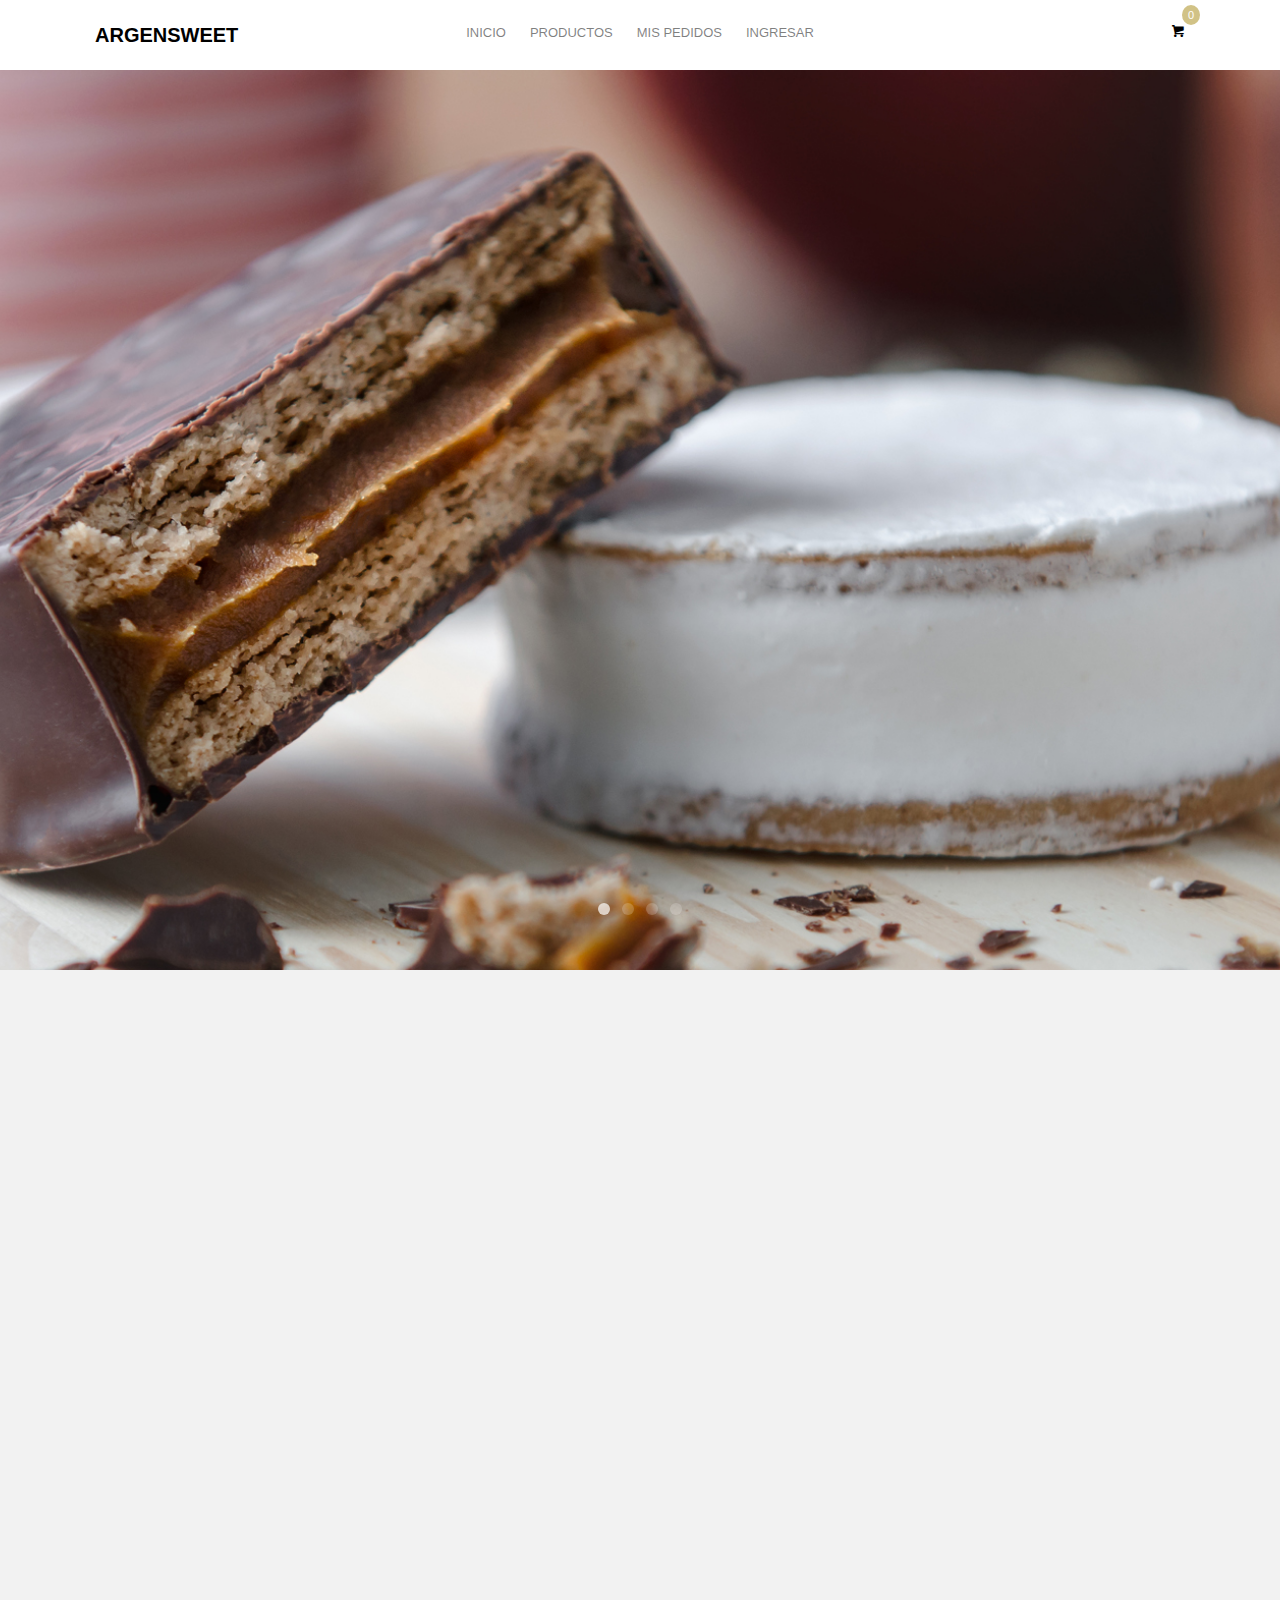
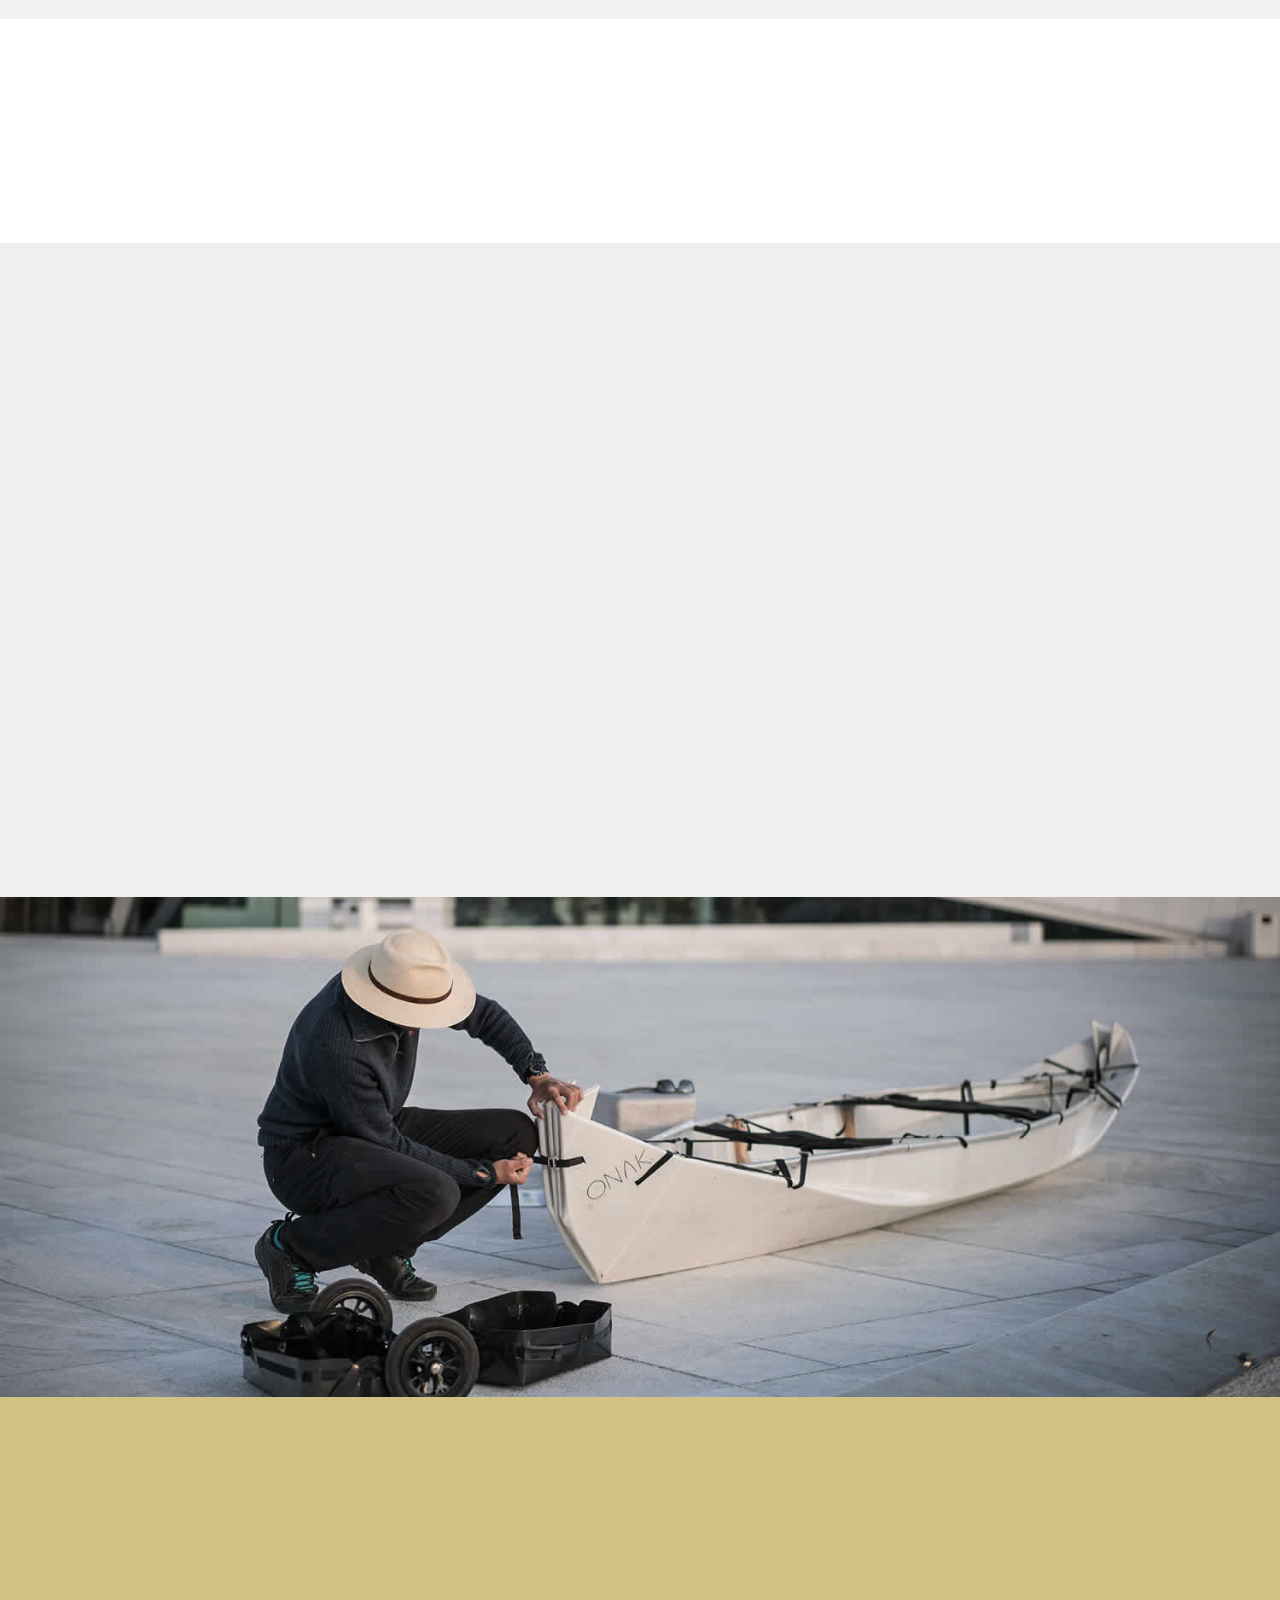
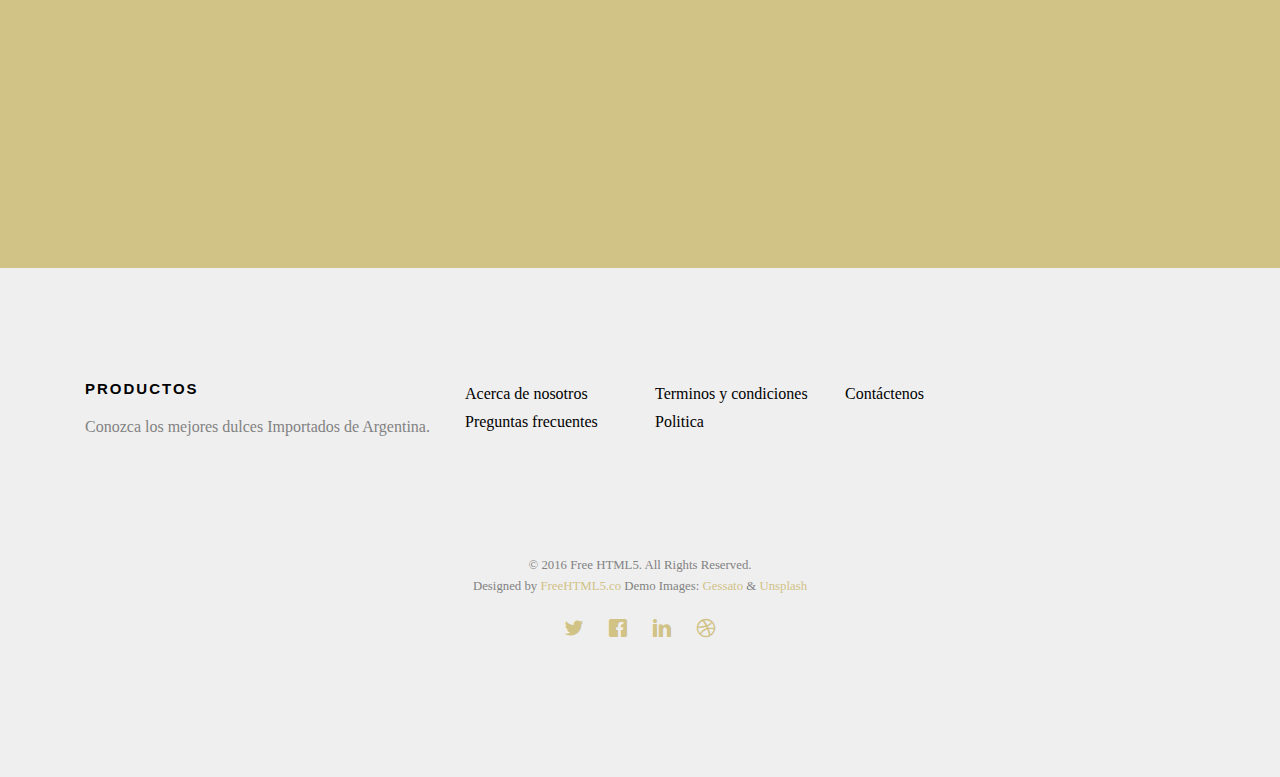
<file: index.html>
<!DOCTYPE HTML>
<html>
	<head>
	<meta charset="utf-8">
	<meta http-equiv="X-UA-Compatible" content="IE=edge">
	<title>Shop &mdash; Free Website Template, Free HTML5 Template by gettemplates.co</title>
	<meta name="viewport" content="width=device-width, initial-scale=1">
	<meta name="description" content="Free HTML5 Website Template by gettemplates.co" />
	<meta name="keywords" content="free website templates, free html5, free template, free bootstrap, free website template, html5, css3, mobile first, responsive" />
	<meta name="author" content="gettemplates.co" />

	<!-- 
	//////////////////////////////////////////////////////



	//////////////////////////////////////////////////////
	 -->

  	<!-- Facebook and Twitter integration -->
	<meta property="og:title" content=""/>
	<meta property="og:image" content=""/>
	<meta property="og:url" content=""/>
	<meta property="og:site_name" content=""/>
	<meta property="og:description" content=""/>
	<meta name="twitter:title" content="" />
	<meta name="twitter:image" content="" />
	<meta name="twitter:url" content="" />
	<meta name="twitter:card" content="" />

	<!-- <link href="https://fonts.googleapis.com/css?family=Montserrat:400,700" rel="stylesheet"> -->
	<!-- <link href="https://fonts.googleapis.com/css?family=Playfair+Display:400,400i" rel="stylesheet"> -->
	
	<!-- Animate.css -->
	<link rel="stylesheet" href="css/animate.css">
	<!-- Icomoon Icon Fonts-->
	<link rel="stylesheet" href="css/icomoon.css">
	<!-- Bootstrap  -->
	<link rel="stylesheet" href="css/bootstrap.css">

	<!-- Flexslider  -->
	<link rel="stylesheet" href="css/flexslider.css">

	<!-- Owl Carousel  -->
	<link rel="stylesheet" href="css/owl.carousel.min.css">
	<link rel="stylesheet" href="css/owl.theme.default.min.css">

	<!-- Theme style  -->
	<link rel="stylesheet" href="css/style.css">

	<!-- Modernizr JS -->
	<script src="js/modernizr-2.6.2.min.js"></script>
	<!-- FOR IE9 below -->
	<!--[if lt IE 9]>
	<script src="js/respond.min.js"></script>
	<![endif]-->

	</head>
	<!-- 
	//////////////////////////////////////////////////////

	CUERPO test

	//////////////////////////////////////////////////////
	-->


	<body>
		
	<div class="fh5co-loader"></div>
	
	<div id="page">
			
		<nav class="fh5co-nav " role="navigation">
			<div class="container">
				<div class="row">
					<div class="col-md-3 col-xs-2">
						<div id="fh5co-logo"><a href="index.html">ARGENSWEET</a></div>
					</div>
					<div class="col-md-6 col-xs-6 text-center menu-1">
						<ul>
							<li><a href="index.html">Inicio</a></li>
							<li><a href="productos.html">Productos</a></li>
							<li><a href="pedidos.html">Mis Pedidos</a></li>
							<li><a href="ingresar.html">Ingresar</a></li>
						</ul>
					</div>
					<div class="col-md-3 col-xs-4 text-right hidden-xs menu-2">
						<ul>
							<li class="shopping-cart"><a href="#" class="cart"><span><small>0</small><i
							class="icon-shopping-cart"></i></span></a>
							</li>
						</ul>
					</div>
				</div>

			</div>
		</nav>
		
	
	<aside id="fh5co-hero" class="js-fullheight">

		
		<div class="flexslider js-fullheight">
			<ul class="slides">
		   	<li style="background-image:  url(images/img_bg_1.jpg);">
		   		<div class="overlay-gradient"></div>
		   		<div class="container">
		   			<div class="col-md-6 col-md-offset-3 col-md-pull-3 js-fullheight slider-text">
		   				<div class="slider-text-inner">
		   					<div class="desc">
		   						<span class="price">$800</span>
		   						<h2>Primer producto</h2>
		   						<p>Descripcion de algo muy bueno</p>
			   					<p><a href="single.html" class="btn btn-primary btn-outline btn-lg">Comprar Ahora</a></p>
		   					</div>
		   				</div>
		   			</div>
		   		</div>
		   	</li>
		   	<li style="background-image: url(images/img_bg_2.jpg);">
		   		<div class="container">
		   			<div class="col-md-6 col-md-offset-3 col-md-pull-3 js-fullheight slider-text">
		   				<div class="slider-text-inner">
		   					<div class="desc">
		   						<span class="price">$a530</span>
		   						<h2>Segundo Produto</h2>
		   						<p>Far far away, behind the word mountains, far from the countries Vokalia and Consonantia, there live the blind texts. Separated they live in Bookmarksgrove.</p>
			   					<p><a href="single.html" class="btn btn-primary btn-outline btn-lg">Comprar Ahora</a></p>
		   					</div>
		   				</div>
		   			</div>
		   		</div>
		   	</li>
		   	<li style="background-image: url(images/img_bg_3.jpg);">
		   		<div class="container">
		   			<div class="col-md-6 col-md-offset-3 col-md-pull-3 js-fullheight slider-text">
		   				<div class="slider-text-inner">
		   					<div class="desc">
		   						<span class="price">$750</span>
		   						<h2>Tercer Producto</h2>
		   						<p>Far far away, behind the word mountains, far from the countries Vokalia and Consonantia, there live the blind texts. Separated they live in Bookmarksgrove.</p>
			   					<p><a href="single.html" class="btn btn-primary btn-outline btn-lg">Comprar Ahora</a></p>
		   					</div>
		   				</div>
		   			</div>
		   		</div>
		   	</li>
		   	<li style="background-image: url(images/img_bg_4.jpg);">
		   		<div class="container">
		   			<div class="col-md-6 col-md-offset-3 col-md-pull-3 js-fullheight slider-text">
		   				<div class="slider-text-inner">
		   					<div class="desc">
		   						<span class="price">$540</span>
		   						<h2>Cuarto Producto</h2>
		   						<p>Far far away, behind the word mountains, far from the countries Vokalia and Consonantia, there live the blind texts. Separated they live in Bookmarksgrove.</p>
			   					<p><a href="single.html" class="btn btn-primary btn-outline btn-lg">Comprar Ahora	</a></p>
		   					</div>
		   				</div>
		   			</div>
		   		</div>
		   	</li>
		  	</ul>
	  	</div>
	</aside>

	<div id="fh5co-services" class="fh5co-bg-section">
		<div class="container">
			<div class="row">
				<div class="col-md-4 col-sm-4 text-center">
					<div class="feature-center animate-box" data-animate-effect="fadeIn">
						<span class="icon">
							<i class="icon-credit-card"></i>
						</span>
						<h3>Tarjeta de Credito</h3>
						<p>Medio de pago muy rápido y seguro</p>
						<p><a href="#" class="btn btn-primary btn-outline">Leer más</a></p>
					</div>
				</div>
				<div class="col-md-4 col-sm-4 text-center">
					<div class="feature-center animate-box" data-animate-effect="fadeIn">
						<span class="icon">
							<i class="icon-wallet"></i>
						</span>
						<h3>Dinero seguro</h3>
						<p>Far far away, behind the word mountains, far from the countries Vokalia and Consonantia, there live the blind texts. Separated they live in Bookmarksgrove</p>
						<p><a href="#" class="btn btn-primary btn-outline">Leer más</a></p>
					</div>
				</div>
				<div class="col-md-4 col-sm-4 text-center">
					<div class="feature-center animate-box" data-animate-effect="fadeIn">
						<span class="icon">
							<i class="icon-paper-plane"></i>
						</span>
						<h3>Sin costos de envío</h3>
						<p>Far far away, behind the word mountains, far from the countries Vokalia and Consonantia, there live the blind texts. Separated they live in Bookmarksgrove</p>
						<p><a href="#" class="btn btn-primary btn-outline">Leer más</a></p>
					</div>
				</div>
			</div>
		</div>
	</div>
	<div id="fh5co-product">
		<div class="container">
			
			
		</div>
	</div>
	
	<div id="fh5co-testimonial" class="fh5co-bg-section">
		<div class="container">
			<div class="row animate-box">
				<div class="col-md-8 col-md-offset-2 text-center fh5co-heading">
					<span>Testimonios</span>
					<h2>Clientes felices</h2>
				</div>
			</div>
			<div class="row">
				<div class="col-md-10 col-md-offset-1">
					<div class="row animate-box">
						<div class="owl-carousel owl-carousel-fullwidth">
							<div class="item">
								<div class="testimony-slide active text-center">
									<figure>
										<img src="images/person1.jpg" alt="user">
									</figure>
									<span>Juan nieve, via <a href="#" class="twitter">Twitter</a></span>
									<blockquote>
										<p>&ldquo;El alfajor estaba re-barbato, me chupe hasta los dedos.&rdquo;</p>
									</blockquote>
								</div>
							</div>
							<div class="item">
								<div class="testimony-slide active text-center">
									<figure>
										<img src="images/person2.jpg" alt="user">
									</figure>
									<span>John Snow, via <a href="#" class="twitter">Twitter</a></span>
									<blockquote>
										<p>&ldquo;Dulces con chocolate muy bien para pasar el frio.&rdquo;</p>
									</blockquote>
								</div>
							</div>
							<div class="item">
								<div class="testimony-slide active text-center">
									<figure>
										<img src="images/person3.jpg" alt="user">
									</figure>
									<span>Armando casas, via <a href="#" class="twitter">Twitter</a></span>
									<blockquote>
										<p>&ldquo;Tan deliciosos que me mantienen despierto cuando laburo.&rdquo;</p>
									</blockquote>
								</div>
							</div>
						</div>
					</div>
				</div>
			</div>
		</div>
	</div>
	

	<div id="fh5co-counter" class="fh5co-bg fh5co-counter" style="background-image:url(images/img_bg_5.jpg);">
		<div class="container">
			<div class="row">
				<div class="display-t">
					<div class="display-tc">
						<div class="col-md-3 col-sm-6 animate-box">
							<div class="feature-center">
								<span class="icon">
									<i class="icon-eye"></i>
								</span>

								<span class="counter js-counter" data-from="0" data-to="22070" data-speed="5000" data-refresh-interval="50">1</span>
								<span class="counter-label">Gran creatividad</span>

							</div>
						</div>
						<div class="col-md-3 col-sm-6 animate-box">
							<div class="feature-center">
								<span class="icon">
									<i class="icon-shopping-cart"></i>
								</span>

								<span class="counter js-counter" data-from="0" data-to="450" data-speed="5000" data-refresh-interval="50">1</span>
								<span class="counter-label">Clientes Felices</span>
							</div>
						</div>
						<div class="col-md-3 col-sm-6 animate-box">
							<div class="feature-center">
								<span class="icon">
									<i class="icon-shop"></i>
								</span>
								<span class="counter js-counter" data-from="0" data-to="700" data-speed="5000" data-refresh-interval="50">1</span>
								<span class="counter-label">Todos los productos</span>
							</div>
						</div>
						
					</div>
				</div>
			</div>
		</div>
	</div>

	<div id="fh5co-started">
		<div class="container">
			<div class="row animate-box">
				<div class="col-md-8 col-md-offset-2 text-center fh5co-heading">
					<h2>Newsletter</h2>
					<p>Just stay tune for our latest Product. Now you can subscribe</p>
				</div>
			</div>
			<div class="row animate-box">
				<div class="col-md-8 col-md-offset-2">
					<form class="form-inline">
						<div class="col-md-6 col-sm-6">
							<div class="form-group">
								<label for="email" class="sr-only">Email</label>
								<input type="email" class="form-control" id="email" placeholder="Email">
							</div>
						</div>
						<div class="col-md-6 col-sm-6">
							<button type="submit" class="btn btn-default btn-block">Subscribe</button>
						</div>
					</form>
				</div>
			</div>
		</div>
	</div>

	<footer id="fh5co-footer" role="contentinfo">
			<div class="container">
				<div class="row row-pb-md">
					<div class="col-md-4 fh5co-widget">
						<h3>Productos</h3>
						<p>Conozca los mejores dulces Importados de Argentina.</p>
					</div>
					<div class="col-md-2 col-sm-4 col-xs-6 col-md-push-1">
						<ul class="fh5co-footer-links">
							<li><a href="#">Acerca de nosotros</a></li>
							<li><a href="#">Preguntas frecuentes</a></li>
							
						</ul>
						
					</div>

					<div class="col-md-2 col-sm-4 col-xs-6 col-md-push-1">
						<ul class="fh5co-footer-links">
							<li><a href="#">Terminos y condiciones</a></li>
							<li><a href="#">Politica</a></li>
						</ul>
					</div>

					<div class="col-md-2 col-sm-4 col-xs-6 col-md-push-1">
						<ul class="fh5co-footer-links">
							<li><a href="#">Contáctenos</a></li>
						</ul>
					</div>
				</div>

				<div class="row copyright">
					<div class="col-md-12 text-center">
						<p>
							<small class="block">&copy; 2016 Free HTML5. All Rights Reserved.</small>
							<small class="block">Designed by <a href="http://freehtml5.co/"
									target="_blank">FreeHTML5.co</a> Demo Images: <a href="http://blog.gessato.com/"
									target="_blank">Gessato</a> &amp; <a href="http://unsplash.co/"
									target="_blank">Unsplash</a></small>
						</p>
						<p>
							<ul class="fh5co-social-icons">
								<li><a href="#"><i class="icon-twitter"></i></a></li>
								<li><a href="#"><i class="icon-facebook"></i></a></li>
								<li><a href="#"><i class="icon-linkedin"></i></a></li>
								<li><a href="#"><i class="icon-dribbble"></i></a></li>
							</ul>
						</p>
					</div>
				</div>

			</div>
		</footer>
	</div>

	<div class="gototop js-top">
		<a href="#" class="js-gotop"><i class="icon-arrow-up"></i></a>
	</div>
	
	<!-- jQuery -->
	<script src="js/jquery.min.js"></script>
	<!-- jQuery Easing -->
	<script src="js/jquery.easing.1.3.js"></script>
	<!-- Bootstrap -->
	<script src="js/bootstrap.min.js"></script>
	<!-- Waypoints -->
	<script src="js/jquery.waypoints.min.js"></script>
	<!-- Carousel -->
	<script src="js/owl.carousel.min.js"></script>
	<!-- countTo -->
	<script src="js/jquery.countTo.js"></script>
	<!-- Flexslider -->
	<script src="js/jquery.flexslider-min.js"></script>
	<!-- Main -->
	<script src="js/main.js"></script>

	</body>
</html>
</file>
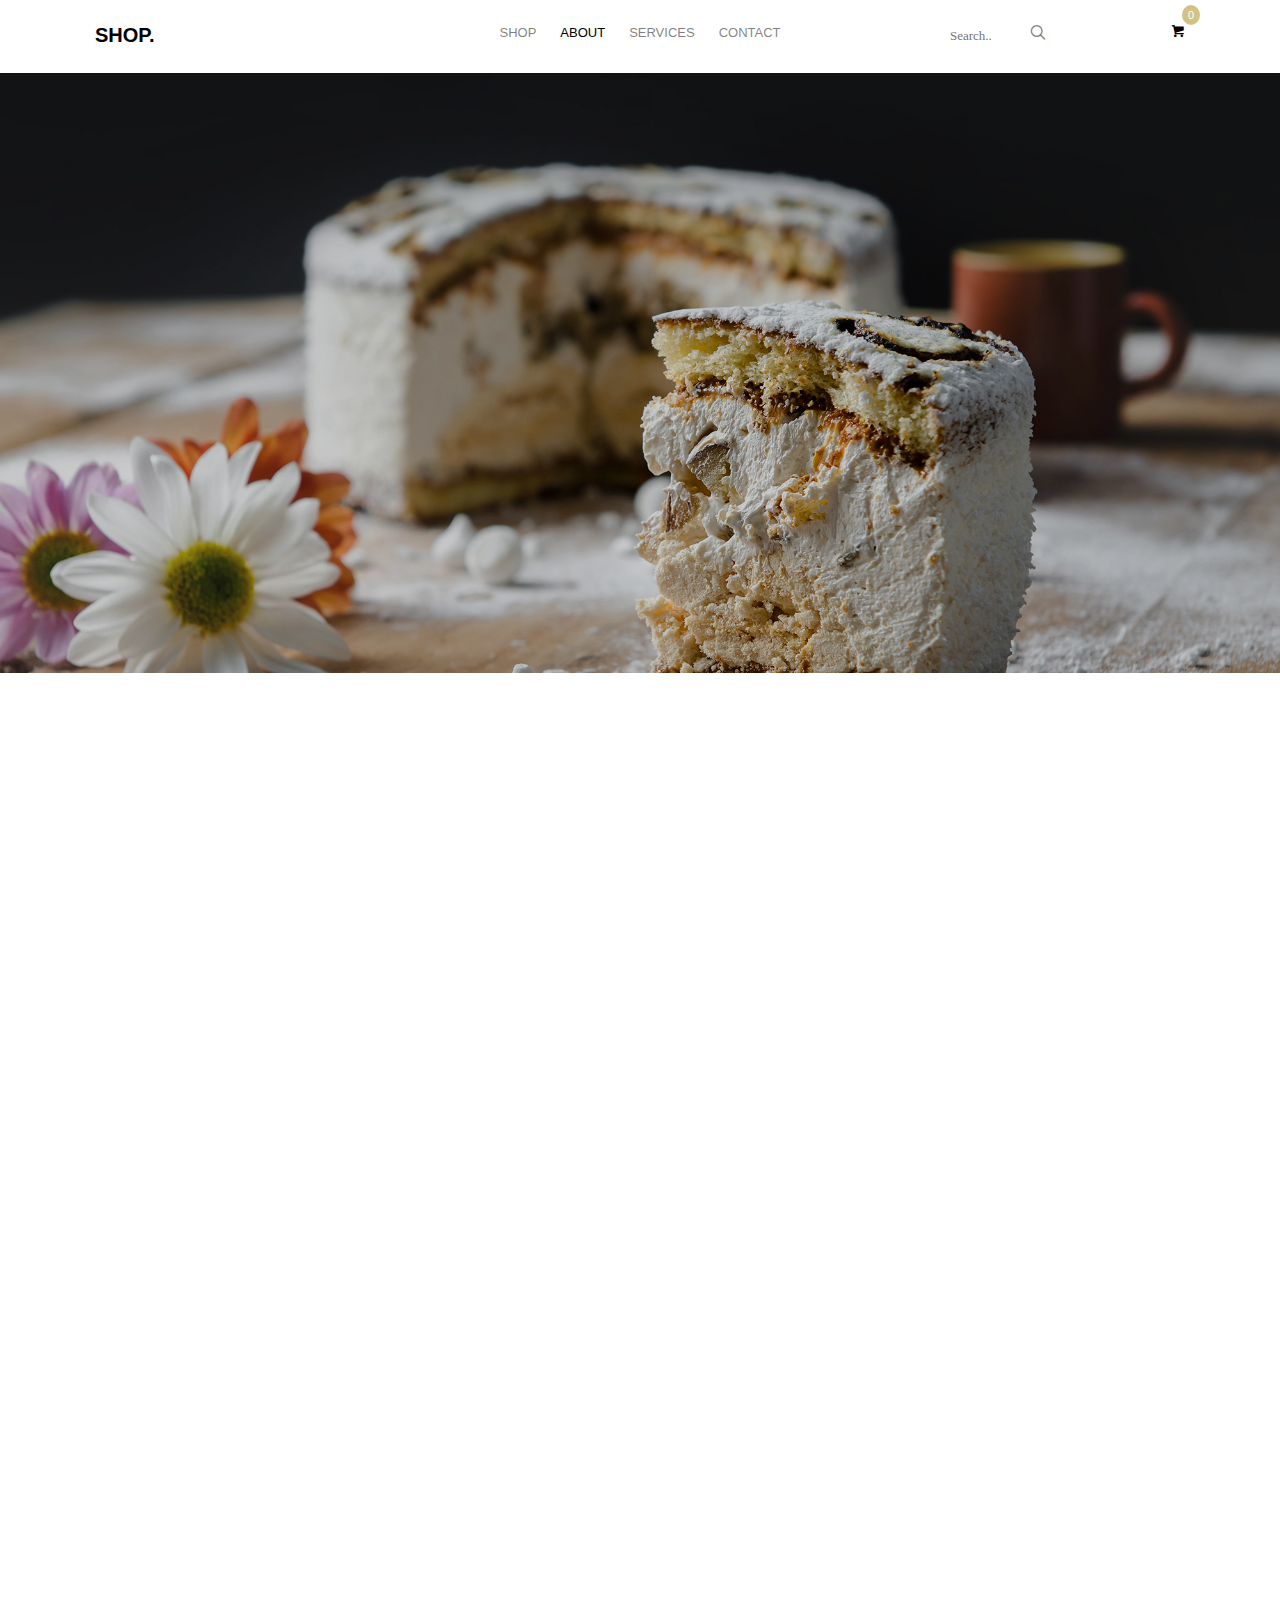
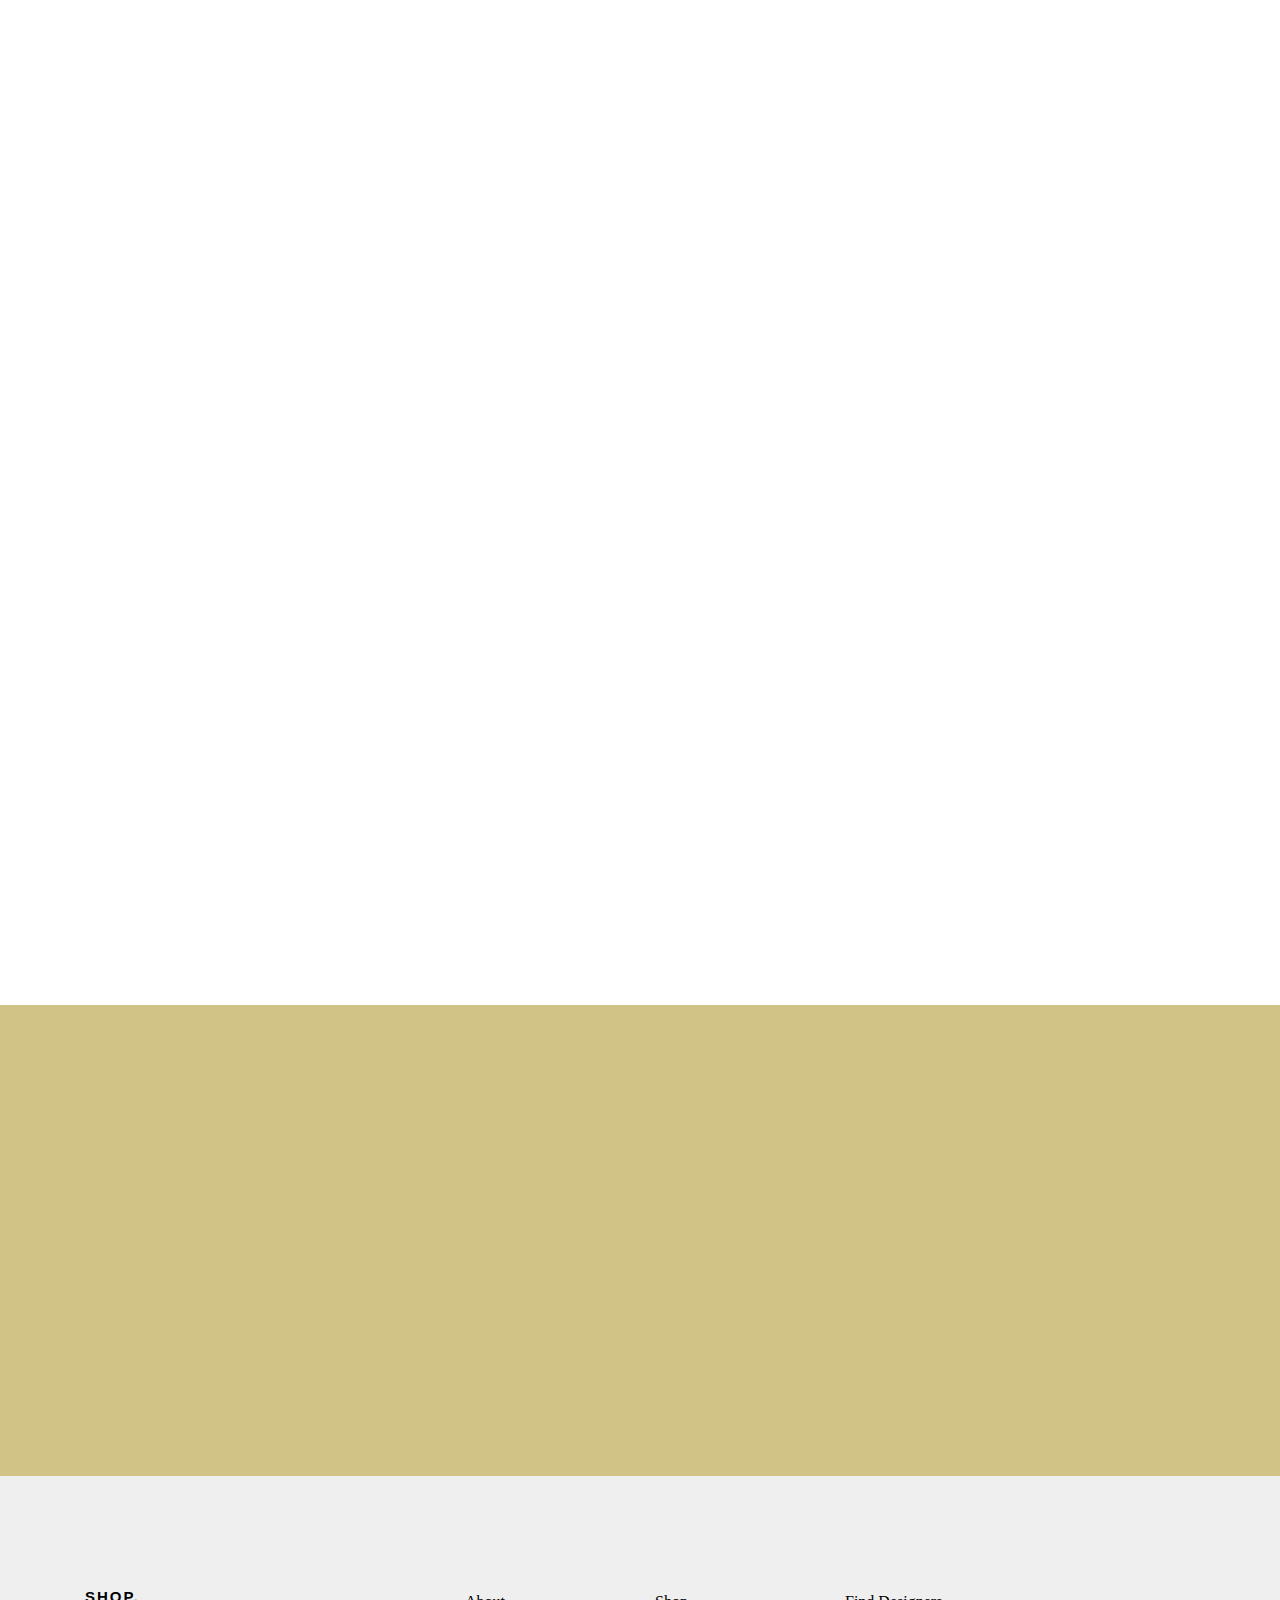
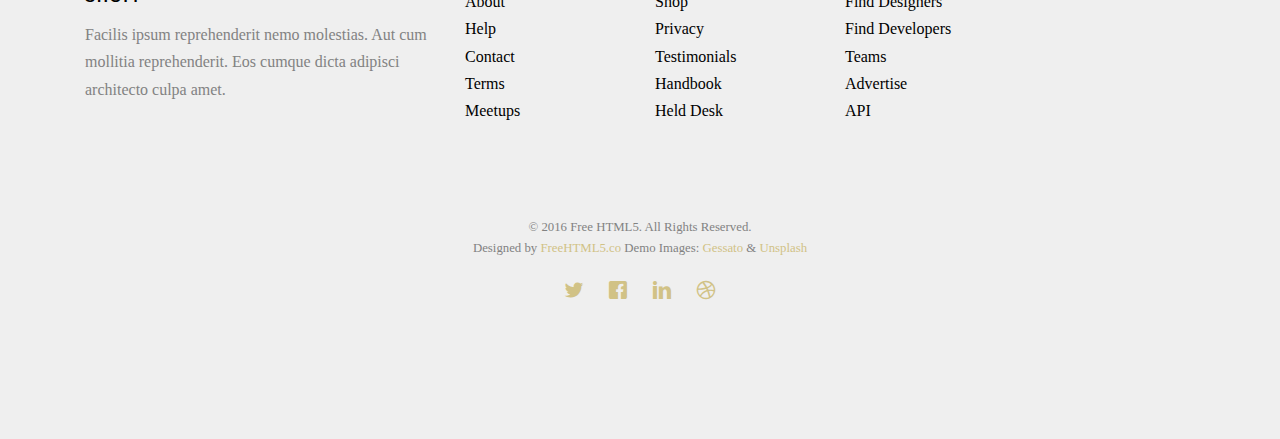
<file: about.html>
<!DOCTYPE HTML>
<html>
	<head>
	<meta charset="utf-8">
	<meta http-equiv="X-UA-Compatible" content="IE=edge">
	<title>ARGENT SWEET &mdash; Importadora y Distribuidora de Dulces Argentinos</title>
	<meta name="viewport" content="width=device-width, initial-scale=1">
	<meta name="description" content="Free HTML5 Website Template by gettemplates.co" />
	<meta name="keywords" content="free website templates, free html5, free template, free bootstrap, free website template, html5, css3, mobile first, responsive" />
	<meta name="author" content="gettemplates.co" />

	<!-- 
	//////////////////////////////////////////////////////



	//////////////////////////////////////////////////////
	 -->

  	<!-- Facebook and Twitter integration -->
	<meta property="og:title" content=""/>
	<meta property="og:image" content=""/>
	<meta property="og:url" content=""/>
	<meta property="og:site_name" content=""/>
	<meta property="og:description" content=""/>
	<meta name="twitter:title" content="" />
	<meta name="twitter:image" content="" />
	<meta name="twitter:url" content="" />
	<meta name="twitter:card" content="" />

	<!-- <link href="https://fonts.googleapis.com/css?family=Montserrat:400,700" rel="stylesheet"> -->
	<!-- <link href="https://fonts.googleapis.com/css?family=Playfair+Display:400,400i" rel="stylesheet"> -->
	
	<!-- Animate.css -->
	<link rel="stylesheet" href="css/animate.css">
	<!-- Icomoon Icon Fonts-->
	<link rel="stylesheet" href="css/icomoon.css">
	<!-- Bootstrap  -->
	<link rel="stylesheet" href="css/bootstrap.css">

	<!-- Flexslider  -->
	<link rel="stylesheet" href="css/flexslider.css">

	<!-- Owl Carousel  -->
	<link rel="stylesheet" href="css/owl.carousel.min.css">
	<link rel="stylesheet" href="css/owl.theme.default.min.css">

	<!-- Theme style  -->
	<link rel="stylesheet" href="css/style.css">

	<!-- Modernizr JS -->
	<script src="js/modernizr-2.6.2.min.js"></script>
	<!-- FOR IE9 below -->
	<!--[if lt IE 9]>
	<script src="js/respond.min.js"></script>
	<![endif]-->

	</head>
	<body>
		
	<div class="fh5co-loader"></div>
	
	<div id="page">
	<nav class="fh5co-nav" role="navigation">
		<div class="container">
			<div class="row">
				<div class="col-md-3 col-xs-2">
					<div id="fh5co-logo"><a href="index.html">Shop.</a></div>
				</div>
				<div class="col-md-6 col-xs-6 text-center menu-1">
					<ul>
						<li class="has-dropdown">
							<a href="product.html">Shop</a>
							<ul class="dropdown">
								<li><a href="single.html">Single Shop</a></li>
							</ul>
						</li>
						<li class="active"><a href="about.html">About</a></li>
						<li class="has-dropdown">
							<a href="services.html">Services</a>
							<ul class="dropdown">
								<li><a href="#">Web Design</a></li>
								<li><a href="#">eCommerce</a></li>
								<li><a href="#">Branding</a></li>
								<li><a href="#">API</a></li>
							</ul>
						</li>
						<li><a href="contact.html">Contact</a></li>
					</ul>
				</div>
				<div class="col-md-3 col-xs-4 text-right hidden-xs menu-2">
					<ul>
						<li class="search">
							<div class="input-group">
						      <input type="text" placeholder="Search..">
						      <span class="input-group-btn">
						        <button class="btn btn-primary" type="button"><i class="icon-search"></i></button>
						      </span>
						    </div>
						</li>
						<li class="shopping-cart"><a href="#" class="cart"><span><small>0</small><i class="icon-shopping-cart"></i></span></a></li>
					</ul>
				</div>
			</div>
			
		</div>
	</nav>

	<header id="fh5co-header" class="fh5co-cover fh5co-cover-sm" role="banner" style="background-image:url(images/img_bg_2.jpg);">
		<div class="overlay"></div>
		<div class="container">
			<div class="row">
				<div class="col-md-8 col-md-offset-2 text-center">
					<div class="display-t">
						<div class="display-tc animate-box" data-animate-effect="fadeIn">
							<h1>About Us</h1>
							<h2>Free html5 templates by <a href="https://themewagon.com/theme_tag/free/" target="_blank">Themewagon</a></h2>
						</div>
					</div>
				</div>
			</div>
		</div>
	</header>
	
	<div id="fh5co-about">
		<div class="container">
			<div class="about-content">
				<div class="row animate-box">
					<div class="col-md-6">
						<div class="desc">
							<h3>Company History</h3>
							<p>Lorem ipsum dolor sit amet consectetur adipisicing elit. Esse quo est quis mollitia ratione magni assumenda repellat atque modi temporibus tempore ex. Dolore facilis ex sunt ea praesentium expedita numquam?</p> 
							<p>Quos quia provident consequuntur culpa facere ratione maxime commodi voluptates id repellat velit eaque aspernatur expedita. Possimus itaque adipisci rem dolorem nesciunt perferendis quae amet deserunt eum labore quidem minima.</p>
						</div>
						<div class="desc">
							<h3>Mission &amp; Vission</h3>
							<p>Lorem ipsum dolor sit amet consectetur adipisicing elit. Esse quo est quis mollitia ratione magni assumenda repellat atque modi temporibus tempore ex. Dolore facilis ex sunt ea praesentium expedita numquam?</p> 
							<p>Quos quia provident consequuntur culpa facere ratione maxime commodi voluptates id repellat velit eaque aspernatur expedita. Possimus itaque adipisci rem dolorem nesciunt perferendis quae amet deserunt eum labore quidem minima.</p>
						</div>
					</div>
					<div class="col-md-6">
						<img class="img-responsive" src="images/img_bg_1.jpg" alt="about">
					</div>
				</div>
			</div>
			<div class="row animate-box">
				<div class="col-md-8 col-md-offset-2 text-center fh5co-heading">
					<span>Productive Staff</span>
					<h2>Meet Our Team</h2>
					<p>Dignissimos asperiores vitae velit veniam totam fuga molestias accusamus alias autem provident. Odit ab aliquam dolor eius.</p>
				</div>
			</div>
			<div class="row">
				<div class="col-md-4 col-sm-4 animate-box" data-animate-effect="fadeIn">
					<div class="fh5co-staff">
						<img src="images/person1.jpg" alt="Free HTML5 Templates by gettemplates.co">
						<h3>Jean Smith</h3>
						<strong class="role">Chief Executive Officer</strong>
						<p>Quos quia provident consequuntur culpa facere ratione maxime commodi voluptates id repellat velit eaque aspernatur expedita. Possimus itaque adipisci.</p>
						<ul class="fh5co-social-icons">
							<li><a href="#"><i class="icon-facebook"></i></a></li>
							<li><a href="#"><i class="icon-twitter"></i></a></li>
							<li><a href="#"><i class="icon-dribbble"></i></a></li>
							<li><a href="#"><i class="icon-github"></i></a></li>
						</ul>
					</div>
				</div>
				<div class="col-md-4 col-sm-4 animate-box" data-animate-effect="fadeIn">
					<div class="fh5co-staff">
						<img src="images/person2.jpg" alt="Free HTML5 Templates by gettemplates.co">
						<h3>Hush Raven</h3>
						<strong class="role">Co-Owner</strong>
						<p>Quos quia provident consequuntur culpa facere ratione maxime commodi voluptates id repellat velit eaque aspernatur expedita. Possimus itaque adipisci.</p>
						<ul class="fh5co-social-icons">
							<li><a href="#"><i class="icon-facebook"></i></a></li>
							<li><a href="#"><i class="icon-twitter"></i></a></li>
							<li><a href="#"><i class="icon-dribbble"></i></a></li>
							<li><a href="#"><i class="icon-github"></i></a></li>
						</ul>
					</div>
				</div>
				<div class="col-md-4 col-sm-4 animate-box" data-animate-effect="fadeIn">
					<div class="fh5co-staff">
						<img src="images/person3.jpg" alt="Free HTML5 Templates by gettemplates.co">
						<h3>Alex King</h3>
						<strong class="role">Co-Owner</strong>
						<p>Quos quia provident consequuntur culpa facere ratione maxime commodi voluptates id repellat velit eaque aspernatur expedita. Possimus itaque adipisci.</p>
						<ul class="fh5co-social-icons">
							<li><a href="#"><i class="icon-facebook"></i></a></li>
							<li><a href="#"><i class="icon-twitter"></i></a></li>
							<li><a href="#"><i class="icon-dribbble"></i></a></li>
							<li><a href="#"><i class="icon-github"></i></a></li>
						</ul>
					</div>
				</div>
			</div>
		</div>
	</div>

	<div id="fh5co-started">
		<div class="container">
			<div class="row animate-box">
				<div class="col-md-8 col-md-offset-2 text-center fh5co-heading">
					<h2>Newsletter</h2>
					<p>Just stay tune for our latest Product. Now you can subscribe</p>
				</div>
			</div>
			<div class="row animate-box">
				<div class="col-md-8 col-md-offset-2">
					<form class="form-inline">
						<div class="col-md-6 col-sm-6">
							<div class="form-group">
								<label for="email" class="sr-only">Email</label>
								<input type="email" class="form-control" id="email" placeholder="Email">
							</div>
						</div>
						<div class="col-md-6 col-sm-6">
							<button type="submit" class="btn btn-default btn-block">Subscribe</button>
						</div>
					</form>
				</div>
			</div>
		</div>
	</div>

	<footer id="fh5co-footer" role="contentinfo">
		<div class="container">
			<div class="row row-pb-md">
				<div class="col-md-4 fh5co-widget">
					<h3>Shop.</h3>
					<p>Facilis ipsum reprehenderit nemo molestias. Aut cum mollitia reprehenderit. Eos cumque dicta adipisci architecto culpa amet.</p>
				</div>
				<div class="col-md-2 col-sm-4 col-xs-6 col-md-push-1">
					<ul class="fh5co-footer-links">
						<li><a href="#">About</a></li>
						<li><a href="#">Help</a></li>
						<li><a href="#">Contact</a></li>
						<li><a href="#">Terms</a></li>
						<li><a href="#">Meetups</a></li>
					</ul>
				</div>

				<div class="col-md-2 col-sm-4 col-xs-6 col-md-push-1">
					<ul class="fh5co-footer-links">
						<li><a href="#">Shop</a></li>
						<li><a href="#">Privacy</a></li>
						<li><a href="#">Testimonials</a></li>
						<li><a href="#">Handbook</a></li>
						<li><a href="#">Held Desk</a></li>
					</ul>
				</div>

				<div class="col-md-2 col-sm-4 col-xs-6 col-md-push-1">
					<ul class="fh5co-footer-links">
						<li><a href="#">Find Designers</a></li>
						<li><a href="#">Find Developers</a></li>
						<li><a href="#">Teams</a></li>
						<li><a href="#">Advertise</a></li>
						<li><a href="#">API</a></li>
					</ul>
				</div>
			</div>

			<div class="row copyright">
				<div class="col-md-12 text-center">
					<p>
						<small class="block">&copy; 2016 Free HTML5. All Rights Reserved.</small> 
						<small class="block">Designed by <a href="http://freehtml5.co/" target="_blank">FreeHTML5.co</a> Demo Images: <a href="http://blog.gessato.com/" target="_blank">Gessato</a> &amp; <a href="http://unsplash.co/" target="_blank">Unsplash</a></small>
					</p>
					<p>
						<ul class="fh5co-social-icons">
							<li><a href="#"><i class="icon-twitter"></i></a></li>
							<li><a href="#"><i class="icon-facebook"></i></a></li>
							<li><a href="#"><i class="icon-linkedin"></i></a></li>
							<li><a href="#"><i class="icon-dribbble"></i></a></li>
						</ul>
					</p>
				</div>
			</div>

		</div>
	</footer>
	</div>

	<div class="gototop js-top">
		<a href="#" class="js-gotop"><i class="icon-arrow-up"></i></a>
	</div>
	
	<!-- jQuery -->
	<script src="js/jquery.min.js"></script>
	<!-- jQuery Easing -->
	<script src="js/jquery.easing.1.3.js"></script>
	<!-- Bootstrap -->
	<script src="js/bootstrap.min.js"></script>
	<!-- Waypoints -->
	<script src="js/jquery.waypoints.min.js"></script>
	<!-- Carousel -->
	<script src="js/owl.carousel.min.js"></script>
	<!-- countTo -->
	<script src="js/jquery.countTo.js"></script>
	<!-- Flexslider -->
	<script src="js/jquery.flexslider-min.js"></script>
	
	<!-- Main -->
	<script src="js/main.js"></script>

	</body>
</html>
</file>
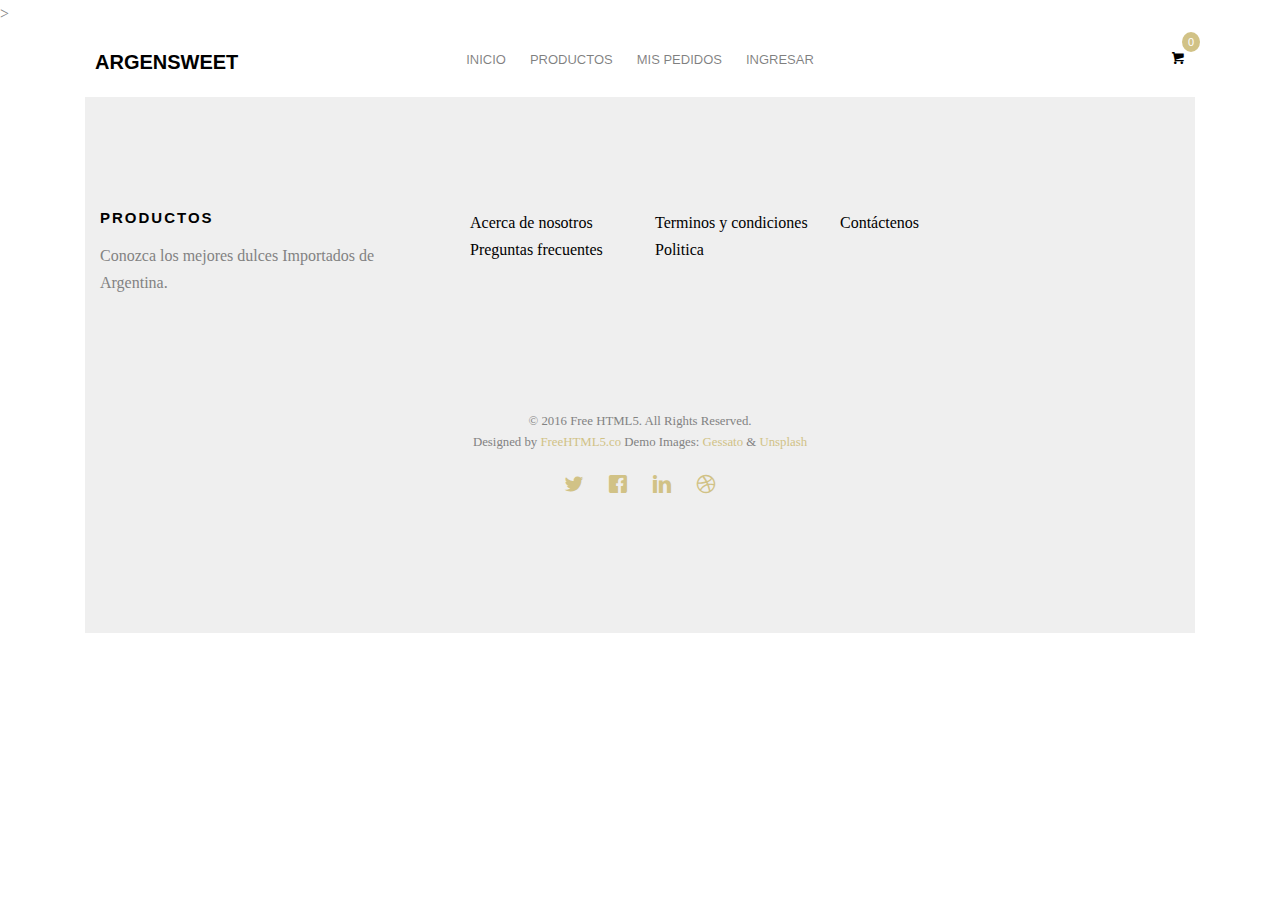
<file: pedidos.html>
<!DOCTYPE HTML>
<html>

<head>
	<meta charset="utf-8">
	<meta http-equiv="X-UA-Compatible" content="IE=edge">
	<title>ARGENSWEET &mdash; Importacion y Exportacion de Dulces Argentinos</title>
	<meta name="viewport" content="width=device-width, initial-scale=1">
	<meta name="description" content="Free HTML5 Website Template by gettemplates.co" />
	<meta name="keywords" content="free website templates, free html5, free template, free bootstrap, free website template, html5, css3, mobile first, responsive" />
	<meta name="author" content="gettemplates.co" />
	
>

	<!-- 
	//////////////////////////////////////////////////////

	FREE HTML5 TEMPLATE 
	DESIGNED & DEVELOPED by FreeHTML5.co
		
	Website: 		http://freehtml5.co/
	Email: 			info@freehtml5.co
	Twitter: 		http://twitter.com/fh5co
	Facebook: 		https://www.facebook.com/fh5co

	//////////////////////////////////////////////////////
	 -->

	<!-- Facebook and Twitter integration -->
	<meta property="og:title" content="" />
	<meta property="og:image" content="" />
	<meta property="og:url" content="" />
	<meta property="og:site_name" content="" />
	<meta property="og:description" content="" />
	<meta name="twitter:title" content="" />
	<meta name="twitter:image" content="" />
	<meta name="twitter:url" content="" />
	<meta name="twitter:card" content="" />

	<!-- <link href="https://fonts.googleapis.com/css?family=Montserrat:400,700" rel="stylesheet"> -->
	<!-- <link href="https://fonts.googleapis.com/css?family=Playfair+Display:400,400i" rel="stylesheet"> -->

	<!-- Animate.css -->
	<link rel="stylesheet" href="css/animate.css">
	<!-- Icomoon Icon Fonts-->
	<link rel="stylesheet" href="css/icomoon.css">
	<!-- Bootstrap  -->
	<link rel="stylesheet" href="css/bootstrap.css">

	<!-- Flexslider  -->
	<link rel="stylesheet" href="css/flexslider.css">

	<!-- Owl Carousel  -->
	<link rel="stylesheet" href="css/owl.carousel.min.css">
	<link rel="stylesheet" href="css/owl.theme.default.min.css">

	<!-- Theme style  -->
	<link rel="stylesheet" href="css/style.css">

	<!-- Modernizr JS -->
	<script src="js/modernizr-2.6.2.min.js"></script>
	<!-- FOR IE9 below -->
	<!--[if lt IE 9]>
	<script src="js/respond.min.js"></script>
	<![endif]-->
	

</head>

<body>

	<div class="fh5co-loader"></div>

	<div id="page">
		<nav class="fh5co-nav " role="navigation">
			<div class="container">
				<div class="row">
					<div class="col-md-3 col-xs-2">
						<div id="fh5co-logo"><a href="index.html">ARGENSWEET</a></div>
					</div>
					<div class="col-md-6 col-xs-6 text-center menu-1">
						<ul>
							<li class="has-dropdown">
								<a href="index.html">Inicio</a>
							</li>

							<li><a href="productos.html">Productos</a>
							</li>
							<li><a href="pedidos.html">Mis Pedidos</a>
							</li>
							<li><a href="ingresar.html">Ingresar</a></li>
						</ul>
					</div>
					<div class="col-md-3 col-xs-4 text-right hidden-xs menu-2">
						<ul>
							
							<li class="shopping-cart"><a href="#" class="cart"><span><small>0</small><i
							class="icon-shopping-cart"></i></span></a>
							</li>
						</ul>
					</div>
				</div>

			</div>
		</nav>

		<!-- 
	//////////////////////////////////////////////////////-->

	<div class="container">
			
		

		<footer id="fh5co-footer" role="contentinfo">
			<div class="container">
				<div class="row row-pb-md">
					<div class="col-md-4 fh5co-widget">
						<h3>Productos</h3>
						<p>Conozca los mejores dulces Importados de Argentina.</p>
					</div>
					<div class="col-md-2 col-sm-4 col-xs-6 col-md-push-1">
						<ul class="fh5co-footer-links">
							<li><a href="#">Acerca de nosotros</a></li>
							<li><a href="#">Preguntas frecuentes</a></li>
							
						</ul>
						
					</div>

					<div class="col-md-2 col-sm-4 col-xs-6 col-md-push-1">
						<ul class="fh5co-footer-links">
							<li><a href="#">Terminos y condiciones</a></li>
							<li><a href="#">Politica</a></li>
						</ul>
					</div>

					<div class="col-md-2 col-sm-4 col-xs-6 col-md-push-1">
						<ul class="fh5co-footer-links">
							<li><a href="#">Contáctenos</a></li>
						</ul>
					</div>
				</div>

				<div class="row copyright">
					<div class="col-md-12 text-center">
						<p>
							<small class="block">&copy; 2016 Free HTML5. All Rights Reserved.</small>
							<small class="block">Designed by <a href="http://freehtml5.co/"
									target="_blank">FreeHTML5.co</a> Demo Images: <a href="http://blog.gessato.com/"
									target="_blank">Gessato</a> &amp; <a href="http://unsplash.co/"
									target="_blank">Unsplash</a></small>
						</p>
						<p>
							<ul class="fh5co-social-icons">
								<li><a href="#"><i class="icon-twitter"></i></a></li>
								<li><a href="#"><i class="icon-facebook"></i></a></li>
								<li><a href="#"><i class="icon-linkedin"></i></a></li>
								<li><a href="#"><i class="icon-dribbble"></i></a></li>
							</ul>
						</p>
					</div>
				</div>

			</div>
		</footer>
	</div>

	<div class="gototop js-top">
		<a href="#" class="js-gotop"><i class="icon-arrow-up"></i></a>
	</div>

	<!-- jQuery -->
	<script src="js/jquery.min.js"></script>
	<!-- jQuery Easing -->
	<script src="js/jquery.easing.1.3.js"></script>
	<!-- Bootstrap -->
	<script src="js/bootstrap.min.js"></script>
	<!-- Waypoints -->
	<script src="js/jquery.waypoints.min.js"></script>
	<!-- Carousel -->
	<script src="js/owl.carousel.min.js"></script>
	<!-- countTo -->
	<script src="js/jquery.countTo.js"></script>
	<!-- Flexslider -->
	<script src="js/jquery.flexslider-min.js"></script>
	<!-- Main -->
	<script src="js/main.js"></script>
	
	

</body>

</html>
</file>
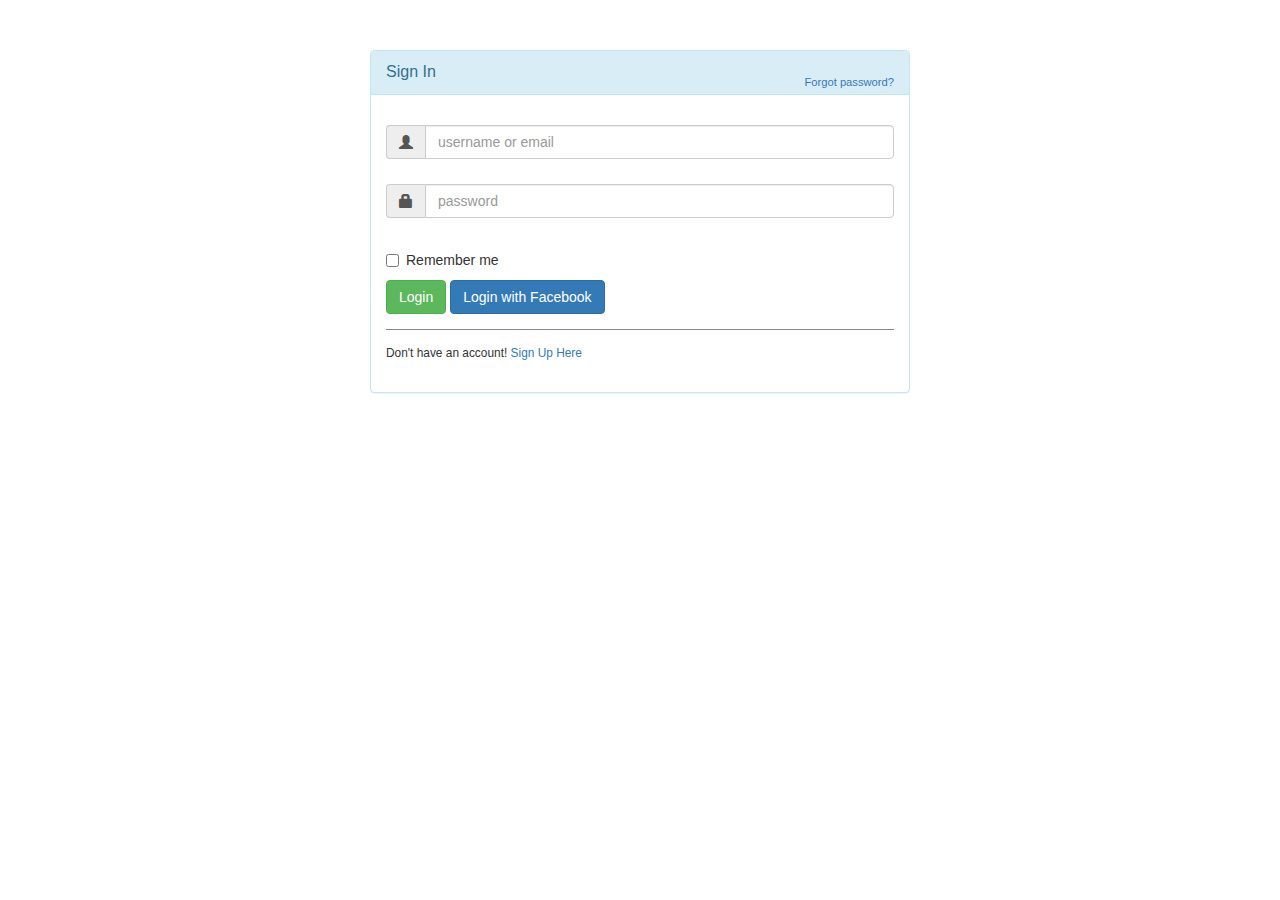
<file: prueba.html>
<!DOCTYPE html>
<html lang="en">
<head>
    <meta charset="UTF-8">
    <meta name="viewport" content="width=device-width, initial-scale=1.0">
    <meta http-equiv="X-UA-Compatible" content="ie=edge">
    <title>Document</title>
    <link href="//netdna.bootstrapcdn.com/bootstrap/3.1.0/css/bootstrap.min.css" rel="stylesheet" id="bootstrap-css">
    <script src="//netdna.bootstrapcdn.com/bootstrap/3.1.0/js/bootstrap.min.js"></script>
    <script src="//code.jquery.com/jquery-1.11.1.min.js"></script>

</head>
<body>
        <div class="container">    
                <div id="loginbox" style="margin-top:50px;" class="mainbox col-md-6 col-md-offset-3 col-sm-8 col-sm-offset-2">                    
                    <div class="panel panel-info" >
                            <div class="panel-heading">
                                <div class="panel-title">Sign In</div>
                                <div style="float:right; font-size: 80%; position: relative; top:-10px"><a href="#">Forgot password?</a></div>
                            </div>     
        
                            <div style="padding-top:30px" class="panel-body" >
        
                                <div style="display:none" id="login-alert" class="alert alert-danger col-sm-12"></div>
                                    
                                <form id="loginform" class="form-horizontal" role="form">
                                            
                                    <div style="margin-bottom: 25px" class="input-group">
                                                <span class="input-group-addon"><i class="glyphicon glyphicon-user"></i></span>
                                                <input id="login-username" type="text" class="form-control" name="username" value="" placeholder="username or email">                                        
                                            </div>
                                        
                                    <div style="margin-bottom: 25px" class="input-group">
                                                <span class="input-group-addon"><i class="glyphicon glyphicon-lock"></i></span>
                                                <input id="login-password" type="password" class="form-control" name="password" placeholder="password">
                                            </div>
                                            
        
                                        
                                    <div class="input-group">
                                              <div class="checkbox">
                                                <label>
                                                  <input id="login-remember" type="checkbox" name="remember" value="1"> Remember me
                                                </label>
                                              </div>
                                            </div>
        
        
                                        <div style="margin-top:10px" class="form-group">
                                            <!-- Button -->
        
                                            <div class="col-sm-12 controls">
                                              <a id="btn-login" href="#" class="btn btn-success">Login  </a>
                                              <a id="btn-fblogin" href="#" class="btn btn-primary">Login with Facebook</a>
        
                                            </div>
                                        </div>
        
        
                                        <div class="form-group">
                                            <div class="col-md-12 control">
                                                <div style="border-top: 1px solid#888; padding-top:15px; font-size:85%" >
                                                    Don't have an account! 
                                                <a href="#" onClick="$('#loginbox').hide(); $('#signupbox').show()">
                                                    Sign Up Here
                                                </a>
                                                </div>
                                            </div>
                                        </div>    
                                    </form>     
        
        
        
                                </div>                     
                            </div>  
                </div>
                <div id="signupbox" style="display:none; margin-top:50px" class="mainbox col-md-6 col-md-offset-3 col-sm-8 col-sm-offset-2">
                            <div class="panel panel-info">
                                <div class="panel-heading">
                                    <div class="panel-title">Sign Up</div>
                                    <div style="float:right; font-size: 85%; position: relative; top:-10px"><a id="signinlink" href="#" onclick="$('#signupbox').hide(); $('#loginbox').show()">Sign In</a></div>
                                </div>  
                                <div class="panel-body" >
                                    <form id="signupform" class="form-horizontal" role="form">
                                        
                                        <div id="signupalert" style="display:none" class="alert alert-danger">
                                            <p>Error:</p>
                                            <span></span>
                                        </div>
                                            
                                        
                                          
                                        <div class="form-group">
                                            <label for="email" class="col-md-3 control-label">Email</label>
                                            <div class="col-md-9">
                                                <input type="text" class="form-control" name="email" placeholder="Email Address">
                                            </div>
                                        </div>
                                            
                                        <div class="form-group">
                                            <label for="firstname" class="col-md-3 control-label">First Name</label>
                                            <div class="col-md-9">
                                                <input type="text" class="form-control" name="firstname" placeholder="First Name">
                                            </div>
                                        </div>
                                        <div class="form-group">
                                            <label for="lastname" class="col-md-3 control-label">Last Name</label>
                                            <div class="col-md-9">
                                                <input type="text" class="form-control" name="lastname" placeholder="Last Name">
                                            </div>
                                        </div>
                                        <div class="form-group">
                                            <label for="password" class="col-md-3 control-label">Password</label>
                                            <div class="col-md-9">
                                                <input type="password" class="form-control" name="passwd" placeholder="Password">
                                            </div>
                                        </div>
                                            
                                        <div class="form-group">
                                            <label for="icode" class="col-md-3 control-label">Invitation Code</label>
                                            <div class="col-md-9">
                                                <input type="text" class="form-control" name="icode" placeholder="">
                                            </div>
                                        </div>
        
                                        <div class="form-group">
                                            <!-- Button -->                                        
                                            <div class="col-md-offset-3 col-md-9">
                                                <button id="btn-signup" type="button" class="btn btn-info"><i class="icon-hand-right"></i> &nbsp Sign Up</button>
                                                <span style="margin-left:8px;">or</span>  
                                            </div>
                                        </div>
                                        
                                        <div style="border-top: 1px solid #999; padding-top:20px"  class="form-group">
                                            
                                            <div class="col-md-offset-3 col-md-9">
                                                <button id="btn-fbsignup" type="button" class="btn btn-primary"><i class="icon-facebook"></i>   Sign Up with Facebook</button>
                                            </div>                                           
                                                
                                        </div>
                                        
                                        
                                        
                                    </form>
                                 </div>
                            </div>
        
                       
                       
                        
                 </div> 
            </div>
</body>
</html>
</file>
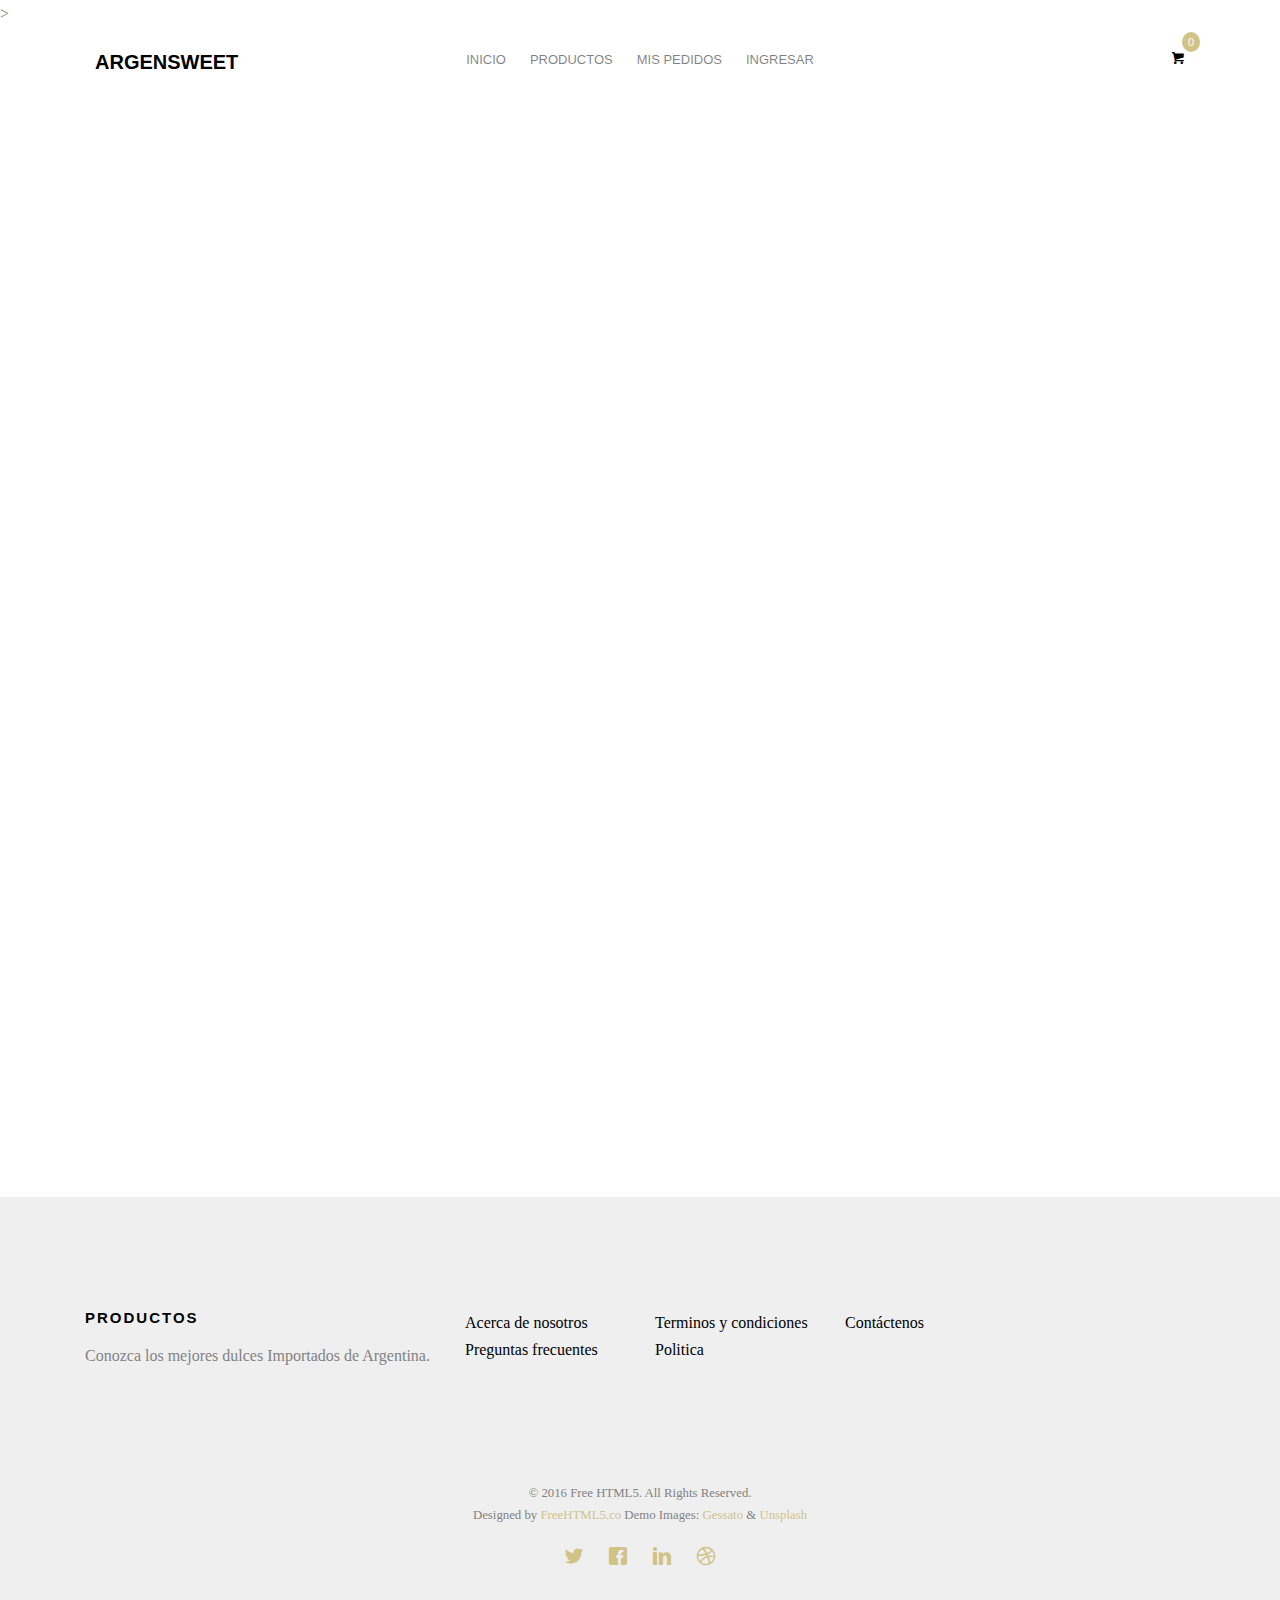
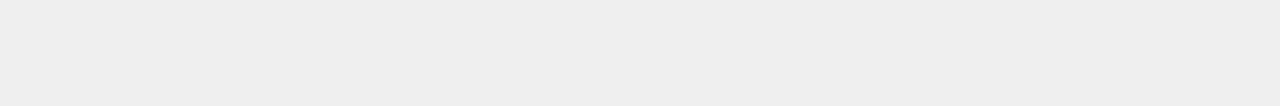
<file: registrar.html>
<!DOCTYPE HTML>
<html>

<head>
	<meta charset="utf-8">
	<meta http-equiv="X-UA-Compatible" content="IE=edge">
	<title>ARGENSWEET &mdash; Importacion y Exportacion de Dulces Argentinos</title>
	<meta name="viewport" content="width=device-width, initial-scale=1">
	<meta name="description" content="Free HTML5 Website Template by gettemplates.co" />
	<meta name="keywords"
		content="free website templates, free html5, free template, free bootstrap, free website template, html5, css3, mobile first, responsive" />
	<meta name="author" content="gettemplates.co" />

	>

	<!-- 
	//////////////////////////////////////////////////////



	//////////////////////////////////////////////////////
	 -->

	<!-- Facebook and Twitter integration -->
	<meta property="og:title" content="" />
	<meta property="og:image" content="" />
	<meta property="og:url" content="" />
	<meta property="og:site_name" content="" />
	<meta property="og:description" content="" />
	<meta name="twitter:title" content="" />
	<meta name="twitter:image" content="" />
	<meta name="twitter:url" content="" />
	<meta name="twitter:card" content="" />

	<!-- <link href="https://fonts.googleapis.com/css?family=Montserrat:400,700" rel="stylesheet"> -->
	<!-- <link href="https://fonts.googleapis.com/css?family=Playfair+Display:400,400i" rel="stylesheet"> -->

	<!-- Animate.css -->
	<link rel="stylesheet" href="css/animate.css">
	<!-- Icomoon Icon Fonts-->
	<link rel="stylesheet" href="css/icomoon.css">
	<!-- Bootstrap  -->
	<link rel="stylesheet" href="css/bootstrap.css">

	<!-- Flexslider  -->
	<link rel="stylesheet" href="css/flexslider.css">

	<!-- Owl Carousel  -->
	<link rel="stylesheet" href="css/owl.carousel.min.css">
	<link rel="stylesheet" href="css/owl.theme.default.min.css">

	<!-- Theme style  -->
	<link rel="stylesheet" href="css/style.css">

	<!-- Modernizr JS -->
	<script src="js/modernizr-2.6.2.min.js"></script>

	<!--<link rel="stylesheet" href="css/solid.css">-->

	<!-- Nuestro css-->
	<!--<link rel="stylesheet" type="text/css" href="css/index.css" th:href="@{/css/index.css}">-->


</head>

<body>

	<div class="fh5co-loader"></div>

	<div id="page">
		<nav class="fh5co-nav " role="navigation">
			<div class="container">
				<div class="row">
					<div class="col-md-3 col-xs-2">
						<div id="fh5co-logo"><a href="index.html">ARGENSWEET</a></div>
					</div>
					<div class="col-md-6 col-xs-6 text-center menu-1">
						<ul>
							<li class="has-dropdown"><a href="index.html">Inicio</a></li>
							<li><a href="productos.html">Productos</a></li>
							<li><a href="pedidos.html">Mis Pedidos</a></li>
							<li><a href="ingresar.html">Ingresar</a></li>
						</ul>
					</div>
					<div class="col-md-3 col-xs-4 text-right hidden-xs menu-2">
						<ul>
							<li class="shopping-cart"><a href="#" class="cart"><span><small>0</small><i
											class="icon-shopping-cart"></i></span></a>
							</li>
						</ul>
					</div>
				</div>

			</div>
		</nav>

		<!-- 
	//////////////////////////////////////////////////////-->
			
		

		<div id="fh5co-contact">
			<div class="container">
				<div class="row ">
					<div class="col-md-5 col-md-push-1 animate-box">

					</div>
					<div class="col-md-6 animate-box">
						<h3>Registrate</h3>
						<p>Datos Personales</p>
						<form action="#" method="POST">
							<div class="row form-group">
								<div class="col-md-6">
									<!------------_Fromulario----------->
									<label for="fname">Nombre</label>
									<input type="text" id="Nombre" class="form-control" placeholder="Roberto nicolas">
								</div>
								<div class="col-md-6">
									<label for="lname">Apellido</label>
									<input type="text" id="Apellido" class="form-control" placeholder="Montes Pino">
								</div>

								<div class="row form-group">
									<div class="col-md-6">
										<!------------_Fromulario----------->
										<label for="Username">Contraseña</label>
										<input type="password" id="pass" class="form-control" placeholder="">
									</div>
									<div class="col-md-6">
										<label for="pass">Confirmar contraseña</label>
										<input type="password" id="pass" class="form-control" placeholder="">
									</div>
								</div>
							</div>
							<!--RadioButton genero-->
							<div class="row form-group">
								<div class="col-md 12">
									<label for="genero">Genero</label> <br>
									<label for="genero">Masculino</label> <input type="radio" value="Masculino"
										name="gender" id="rbt_masc" checked>
									<label for="genero">Femenino</label> <input type="radio" value="Femenino"
										name="gender" id="rbt_fem">
									<label for="genero">Otro</label> <input type="radio" value="Otro" name="gender"
										id="rbt_otro">
								</div>
							</div>

							<div class="row form-group">
								<div class="col-md-12">
									<label for="subject">Fecha de nacimiento</label>
									<input type="date" id="subject" class="form-control"
										placeholder="Your subject of this message">
								</div>
							</div>

							<div class="row form-group">
								<div class="col-md-12">
									<label for="email">Email</label>
									<input type="email" id="email" class="form-control" placeholder="aaaaaa@aaaa.aaa">
								</div>
							</div>

							<div class="row form-group">
								<div class="col-md-12">
									<label for="direccion">Direccion</label>
									<input type="text" id="direccion" class="form-control" placeholder="Bla bla 123">
								</div>
							</div>

							<div class="row form-group">
								<div class="col-md-12">
									<label>Region</label>
									<Select>
										<option value="XV: Arica y Parinacota">XV: Arica y Parinacota</option>
										<option value="I: Tarapaca">I: Tarapaca</option>
										<option value="II: Antofagasta">II: Antofagasta</option>
										<option value="III: Atacama">III:Atacama</option>
										<option value="IV: Coquimbo">IV: Coquimbo</option>
										<option value="V: Valparaiso">V: Valparaiso </option>
										<option value="RM: Region metropolitana">RM: Region metropolitana</option>
										<option value="VI:O’Higgins ">VI:O’Higgins</option>
										<option value="VII: Maule">VII: Maule</option>
										<option value="VIII:Biobio">VIII: Biobio</option>
										<option value="IX: Araucania">XI: Araucania</option>
										<option value="XIV: Los Rios">XIV: Los Rios</option>
										<option value="X: Los Lagos">X: Los Lagos</option>
										<option value="XI: Aysen">XI: Aysen</option>
										<option value="XII: Magallanes">XII: Magallanes </option>
									</Select>
								</div>
							</div>

							<p>Datos de la cuenta</label> <br>


								<div class="form-group">
									<input type="submit" value="Aceptar" class="btn btn-primary">
								</div>

						</form>
					</div>
				</div>

			</div>

		</div>
	</div>



	<footer id="fh5co-footer" role="contentinfo">
		<div class="container">
			<div class="row row-pb-md">
				<div class="col-md-4 fh5co-widget">
					<h3>Productos</h3>
					<p>Conozca los mejores dulces Importados de Argentina.</p>
				</div>
				<div class="col-md-2 col-sm-4 col-xs-6 col-md-push-1">
					<ul class="fh5co-footer-links">
						<li><a href="#">Acerca de nosotros</a></li>
						<li><a href="#">Preguntas frecuentes</a></li>

					</ul>

				</div>

				<div class="col-md-2 col-sm-4 col-xs-6 col-md-push-1">
					<ul class="fh5co-footer-links">
						<li><a href="#">Terminos y condiciones</a></li>
						<li><a href="#">Politica</a></li>
					</ul>
				</div>

				<div class="col-md-2 col-sm-4 col-xs-6 col-md-push-1">
					<ul class="fh5co-footer-links">
						<li><a href="#">Contáctenos</a></li>
					</ul>
				</div>
			</div>

			<div class="row copyright">
				<div class="col-md-12 text-center">
					<p>
						<small class="block">&copy; 2016 Free HTML5. All Rights Reserved.</small>
						<small class="block">Designed by <a href="http://freehtml5.co/" target="_blank">FreeHTML5.co</a>
							Demo Images: <a href="http://blog.gessato.com/" target="_blank">Gessato</a> &amp; <a
								href="http://unsplash.co/" target="_blank">Unsplash</a></small>
					</p>
					<p>
						<ul class="fh5co-social-icons">
							<li><a href="#"><i class="icon-twitter"></i></a></li>
							<li><a href="#"><i class="icon-facebook"></i></a></li>
							<li><a href="#"><i class="icon-linkedin"></i></a></li>
							<li><a href="#"><i class="icon-dribbble"></i></a></li>
						</ul>
					</p>
				</div>
			</div>

		</div>
	</footer>
	</div>

	<div class="gototop js-top">
		<a href="#" class="js-gotop"><i class="icon-arrow-up"></i></a>
	</div>

	<!-- jQuery -->
	<script src="js/jquery.min.js"></script>
	<!-- jQuery Easing -->
	<script src="js/jquery.easing.1.3.js"></script>
	<!-- Bootstrap -->
	<script src="js/bootstrap.min.js"></script>
	<!-- Waypoints -->
	<script src="js/jquery.waypoints.min.js"></script>
	<!-- Carousel -->
	<script src="js/owl.carousel.min.js"></script>
	<!-- countTo -->
	<script src="js/jquery.countTo.js"></script>
	<!-- Flexslider -->
	<script src="js/jquery.flexslider-min.js"></script>
	<!-- Main -->
	<script src="js/main.js"></script>



</body>

</html>
</file>
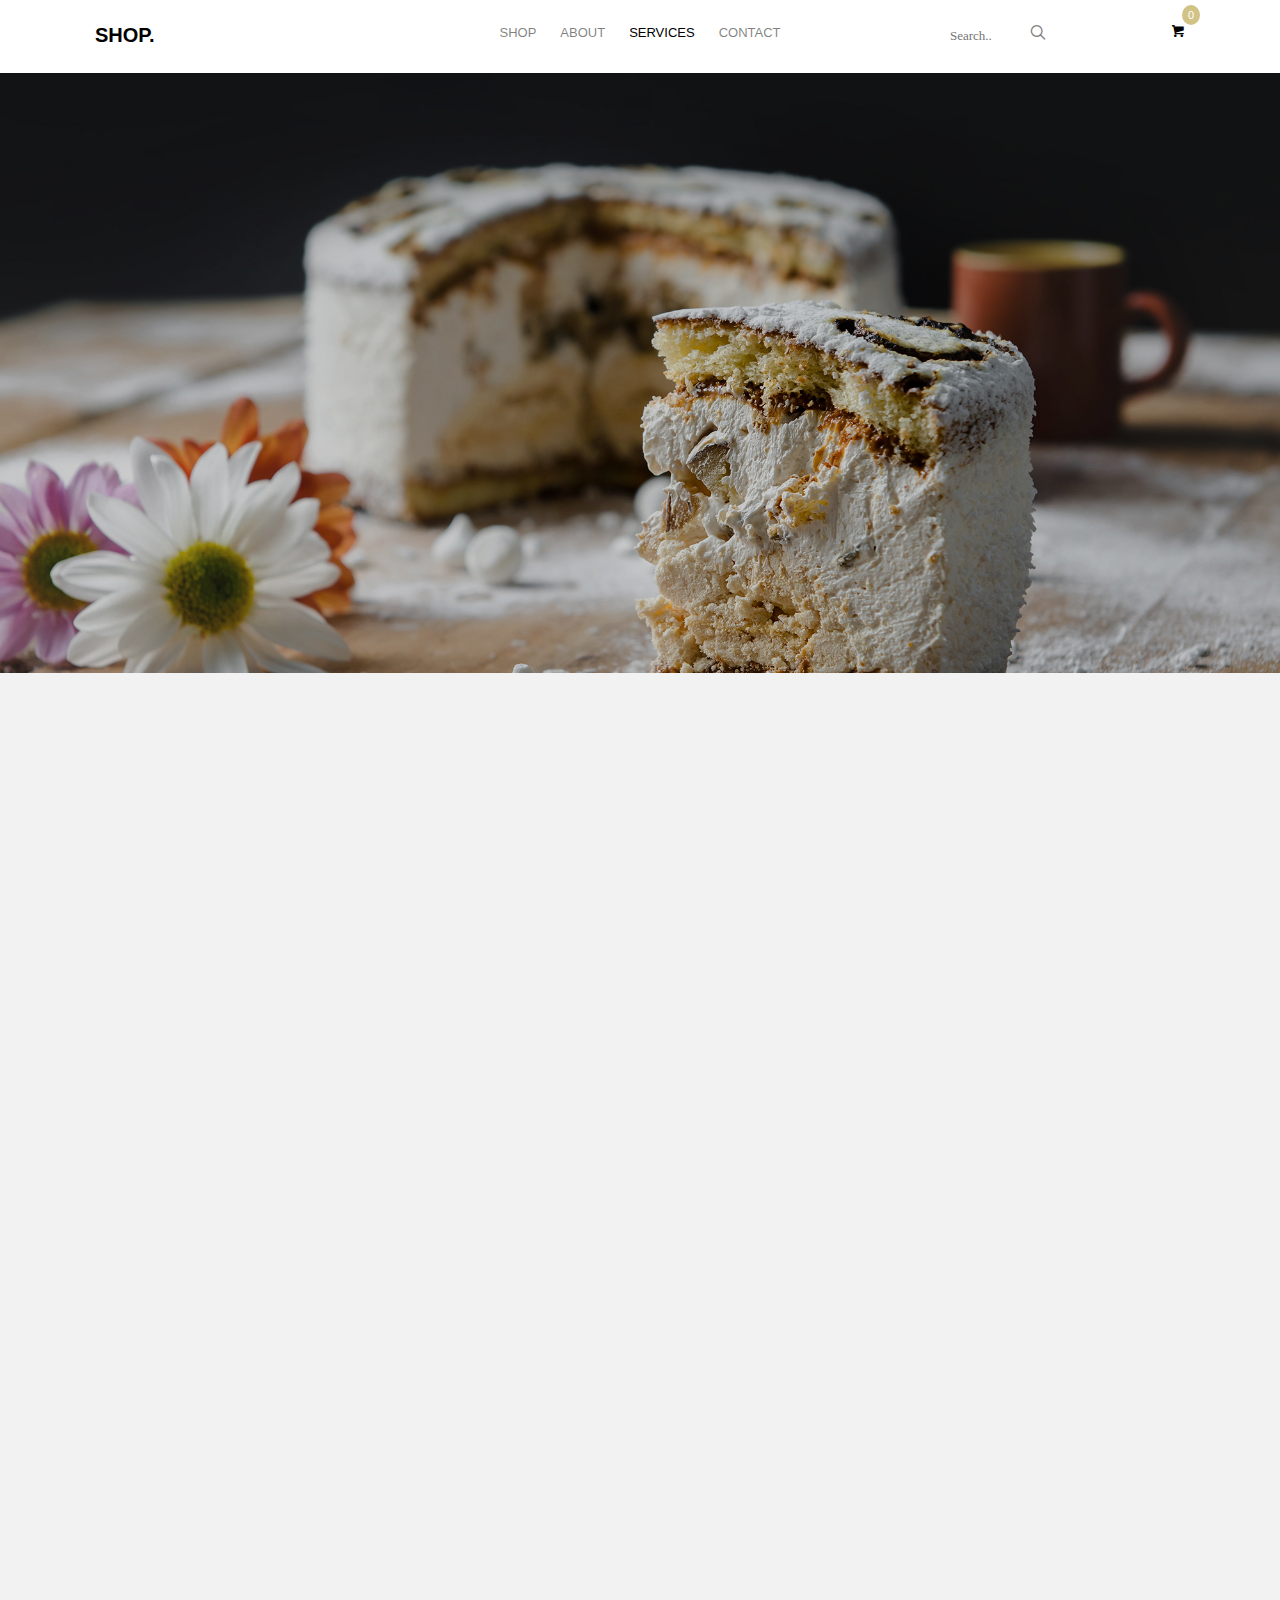
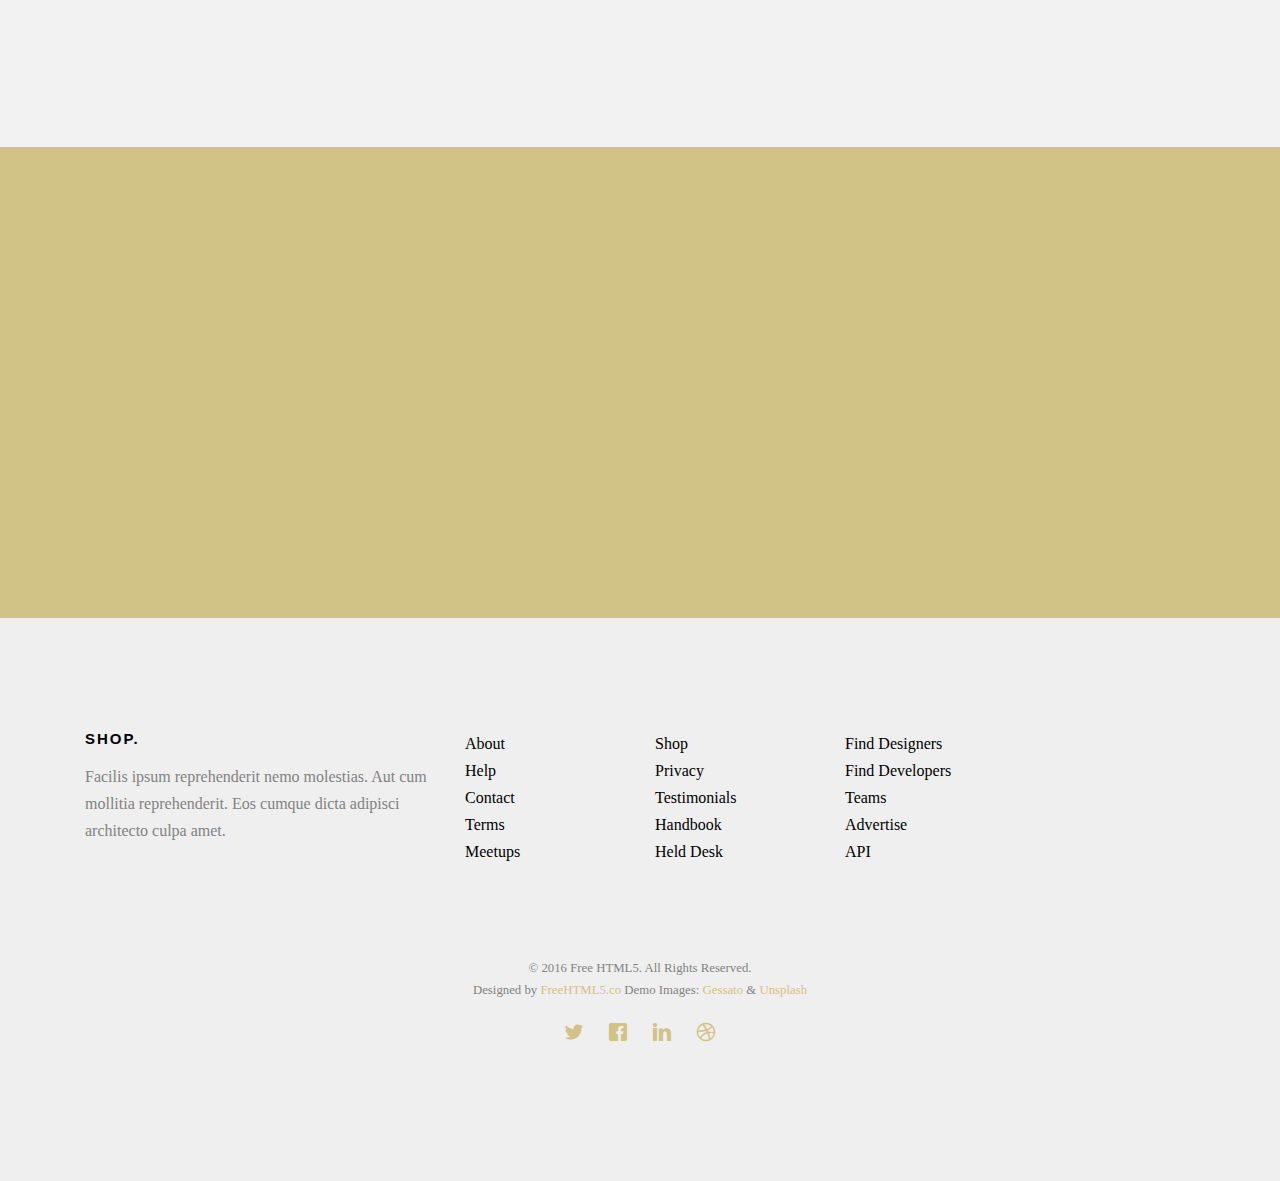
<file: services.html>
<!DOCTYPE HTML>
<html>
	<head>
	<meta charset="utf-8">
	<meta http-equiv="X-UA-Compatible" content="IE=edge">
	<title>Shop &mdash; Free Website Template, Free HTML5 Template by gettemplates.co</title>
	<meta name="viewport" content="width=device-width, initial-scale=1">
	<meta name="description" content="Free HTML5 Website Template by gettemplates.co" />
	<meta name="keywords" content="free website templates, free html5, free template, free bootstrap, free website template, html5, css3, mobile first, responsive" />
	<meta name="author" content="gettemplates.co" />

	<!-- 
	//////////////////////////////////////////////////////

	FREE HTML5 TEMPLATE 
	DESIGNED & DEVELOPED by FreeHTML5.co
		
	Website: 		http://freehtml5.co/
	Email: 			info@freehtml5.co
	Twitter: 		http://twitter.com/fh5co
	Facebook: 		https://www.facebook.com/fh5co

	//////////////////////////////////////////////////////
	 -->

  	<!-- Facebook and Twitter integration -->
	<meta property="og:title" content=""/>
	<meta property="og:image" content=""/>
	<meta property="og:url" content=""/>
	<meta property="og:site_name" content=""/>
	<meta property="og:description" content=""/>
	<meta name="twitter:title" content="" />
	<meta name="twitter:image" content="" />
	<meta name="twitter:url" content="" />
	<meta name="twitter:card" content="" />

	<!-- <link href="https://fonts.googleapis.com/css?family=Montserrat:400,700" rel="stylesheet"> -->
	<!-- <link href="https://fonts.googleapis.com/css?family=Playfair+Display:400,400i" rel="stylesheet"> -->
	
	<!-- Animate.css -->
	<link rel="stylesheet" href="css/animate.css">
	<!-- Icomoon Icon Fonts-->
	<link rel="stylesheet" href="css/icomoon.css">
	<!-- Bootstrap  -->
	<link rel="stylesheet" href="css/bootstrap.css">

	<!-- Flexslider  -->
	<link rel="stylesheet" href="css/flexslider.css">

	<!-- Owl Carousel  -->
	<link rel="stylesheet" href="css/owl.carousel.min.css">
	<link rel="stylesheet" href="css/owl.theme.default.min.css">

	<!-- Theme style  -->
	<link rel="stylesheet" href="css/style.css">

	<!-- Modernizr JS -->
	<script src="js/modernizr-2.6.2.min.js"></script>
	<!-- FOR IE9 below -->
	<!--[if lt IE 9]>
	<script src="js/respond.min.js"></script>
	<![endif]-->

	</head>
	<body>
		
	<div class="fh5co-loader"></div>
	
	<div id="page">
	<nav class="fh5co-nav" role="navigation">
		<div class="container">
			<div class="row">
				<div class="col-md-3 col-xs-2">
					<div id="fh5co-logo"><a href="index.html">Shop.</a></div>
				</div>
				<div class="col-md-6 col-xs-6 text-center menu-1">
					<ul>
						<li class="has-dropdown">
							<a href="product.html">Shop</a>
							<ul class="dropdown">
								<li><a href="single.html">Single Shop</a></li>
							</ul>
						</li>
						<li><a href="about.html">About</a></li>
						<li class="has-dropdown active">
							<a href="services.html">Services</a>
							<ul class="dropdown">
								<li><a href="#">Web Design</a></li>
								<li><a href="#">eCommerce</a></li>
								<li><a href="#">Branding</a></li>
								<li><a href="#">API</a></li>
							</ul>
						</li>
						<li><a href="contact.html">Contact</a></li>
					</ul>
				</div>
				<div class="col-md-3 col-xs-4 text-right hidden-xs menu-2">
					<ul>
						<li class="search">
							<div class="input-group">
						      <input type="text" placeholder="Search..">
						      <span class="input-group-btn">
						        <button class="btn btn-primary" type="button"><i class="icon-search"></i></button>
						      </span>
						    </div>
						</li>
						<li class="shopping-cart"><a href="#" class="cart"><span><small>0</small><i class="icon-shopping-cart"></i></span></a></li>
					</ul>
				</div>
			</div>
			
		</div>
	</nav>

	<header id="fh5co-header" class="fh5co-cover fh5co-cover-sm" role="banner" style="background-image:url(images/img_bg_2.jpg);">
		<div class="overlay"></div>
		<div class="container">
			<div class="row">
				<div class="col-md-8 col-md-offset-2 text-center">
					<div class="display-t">
						<div class="display-tc animate-box" data-animate-effect="fadeIn">
							<h1>Services</h1>
							<h2>Free html5 templates by <a href="https://themewagon.com/theme_tag/free/" target="_blank">Themewagon</a></h2>
						</div>
					</div>
				</div>
			</div>
		</div>
	</header>
	
	<div id="fh5co-services" class="fh5co-bg-section">
		<div class="container">
			<div class="row">
				<div class="col-md-4 col-sm-4 text-center">
					<div class="feature-center animate-box" data-animate-effect="fadeIn">
						<span class="icon">
							<i class="icon-credit-card"></i>
						</span>
						<h3>Credit Card</h3>
						<p>Far far away, behind the word mountains, far from the countries Vokalia and Consonantia, there live the blind texts. Separated they live in Bookmarksgrove</p>
						<p><a href="#" class="btn btn-primary btn-outline">Learn More</a></p>
					</div>
				</div>
				<div class="col-md-4 col-sm-4 text-center">
					<div class="feature-center animate-box" data-animate-effect="fadeIn">
						<span class="icon">
							<i class="icon-wallet"></i>
						</span>
						<h3>Save Money</h3>
						<p>Far far away, behind the word mountains, far from the countries Vokalia and Consonantia, there live the blind texts. Separated they live in Bookmarksgrove</p>
						<p><a href="#" class="btn btn-primary btn-outline">Learn More</a></p>
					</div>
				</div>
				<div class="col-md-4 col-sm-4 text-center">
					<div class="feature-center animate-box" data-animate-effect="fadeIn">
						<span class="icon">
							<i class="icon-paper-plane"></i>
						</span>
						<h3>Free Delivery</h3>
						<p>Far far away, behind the word mountains, far from the countries Vokalia and Consonantia, there live the blind texts. Separated they live in Bookmarksgrove</p>
						<p><a href="#" class="btn btn-primary btn-outline">Learn More</a></p>
					</div>
				</div>
				<div class="col-md-4 col-sm-4 text-center">
					<div class="feature-center animate-box" data-animate-effect="fadeIn">
						<span class="icon">
							<i class="icon-calendar"></i>
						</span>
						<h3>Lifetime Warranty</h3>
						<p>Far far away, behind the word mountains, far from the countries Vokalia and Consonantia, there live the blind texts. Separated they live in Bookmarksgrove</p>
						<p><a href="#" class="btn btn-primary btn-outline">Learn More</a></p>
					</div>
				</div>
				<div class="col-md-4 col-sm-4 text-center">
					<div class="feature-center animate-box" data-animate-effect="fadeIn">
						<span class="icon">
							<i class="icon-clapperboard"></i>
						</span>
						<h3>Branded Model</h3>
						<p>Far far away, behind the word mountains, far from the countries Vokalia and Consonantia, there live the blind texts. Separated they live in Bookmarksgrove</p>
						<p><a href="#" class="btn btn-primary btn-outline">Learn More</a></p>
					</div>
				</div>
				<div class="col-md-4 col-sm-4 text-center">
					<div class="feature-center animate-box" data-animate-effect="fadeIn">
						<span class="icon">
							<i class="icon-drive"></i>
						</span>
						<h3>Affordable</h3>
						<p>Far far away, behind the word mountains, far from the countries Vokalia and Consonantia, there live the blind texts. Separated they live in Bookmarksgrove</p>
						<p><a href="#" class="btn btn-primary btn-outline">Learn More</a></p>
					</div>
				</div>
			</div>
		</div>
	</div>

	<div id="fh5co-started">
		<div class="container">
			<div class="row animate-box">
				<div class="col-md-8 col-md-offset-2 text-center fh5co-heading">
					<h2>Newsletter</h2>
					<p>Just stay tune for our latest Product. Now you can subscribe</p>
				</div>
			</div>
			<div class="row animate-box">
				<div class="col-md-8 col-md-offset-2">
					<form class="form-inline">
						<div class="col-md-6 col-sm-6">
							<div class="form-group">
								<label for="email" class="sr-only">Email</label>
								<input type="email" class="form-control" id="email" placeholder="Email">
							</div>
						</div>
						<div class="col-md-6 col-sm-6">
							<button type="submit" class="btn btn-default btn-block">Subscribe</button>
						</div>
					</form>
				</div>
			</div>
		</div>
	</div>

	<footer id="fh5co-footer" role="contentinfo">
		<div class="container">
			<div class="row row-pb-md">
				<div class="col-md-4 fh5co-widget">
					<h3>Shop.</h3>
					<p>Facilis ipsum reprehenderit nemo molestias. Aut cum mollitia reprehenderit. Eos cumque dicta adipisci architecto culpa amet.</p>
				</div>
				<div class="col-md-2 col-sm-4 col-xs-6 col-md-push-1">
					<ul class="fh5co-footer-links">
						<li><a href="#">About</a></li>
						<li><a href="#">Help</a></li>
						<li><a href="#">Contact</a></li>
						<li><a href="#">Terms</a></li>
						<li><a href="#">Meetups</a></li>
					</ul>
				</div>

				<div class="col-md-2 col-sm-4 col-xs-6 col-md-push-1">
					<ul class="fh5co-footer-links">
						<li><a href="#">Shop</a></li>
						<li><a href="#">Privacy</a></li>
						<li><a href="#">Testimonials</a></li>
						<li><a href="#">Handbook</a></li>
						<li><a href="#">Held Desk</a></li>
					</ul>
				</div>

				<div class="col-md-2 col-sm-4 col-xs-6 col-md-push-1">
					<ul class="fh5co-footer-links">
						<li><a href="#">Find Designers</a></li>
						<li><a href="#">Find Developers</a></li>
						<li><a href="#">Teams</a></li>
						<li><a href="#">Advertise</a></li>
						<li><a href="#">API</a></li>
					</ul>
				</div>
			</div>

			<div class="row copyright">
				<div class="col-md-12 text-center">
					<p>
						<small class="block">&copy; 2016 Free HTML5. All Rights Reserved.</small> 
						<small class="block">Designed by <a href="http://freehtml5.co/" target="_blank">FreeHTML5.co</a> Demo Images: <a href="http://blog.gessato.com/" target="_blank">Gessato</a> &amp; <a href="http://unsplash.co/" target="_blank">Unsplash</a></small>
					</p>
					<p>
						<ul class="fh5co-social-icons">
							<li><a href="#"><i class="icon-twitter"></i></a></li>
							<li><a href="#"><i class="icon-facebook"></i></a></li>
							<li><a href="#"><i class="icon-linkedin"></i></a></li>
							<li><a href="#"><i class="icon-dribbble"></i></a></li>
						</ul>
					</p>
				</div>
			</div>

		</div>
	</footer>
	</div>

	<div class="gototop js-top">
		<a href="#" class="js-gotop"><i class="icon-arrow-up"></i></a>
	</div>
	
	<!-- jQuery -->
	<script src="js/jquery.min.js"></script>
	<!-- jQuery Easing -->
	<script src="js/jquery.easing.1.3.js"></script>
	<!-- Bootstrap -->
	<script src="js/bootstrap.min.js"></script>
	<!-- Waypoints -->
	<script src="js/jquery.waypoints.min.js"></script>
	<!-- Carousel -->
	<script src="js/owl.carousel.min.js"></script>
	<!-- countTo -->
	<script src="js/jquery.countTo.js"></script>
	<!-- Flexslider -->
	<script src="js/jquery.flexslider-min.js"></script>
	<!-- Main -->
	<script src="js/main.js"></script>

	</body>
</html>
</file>
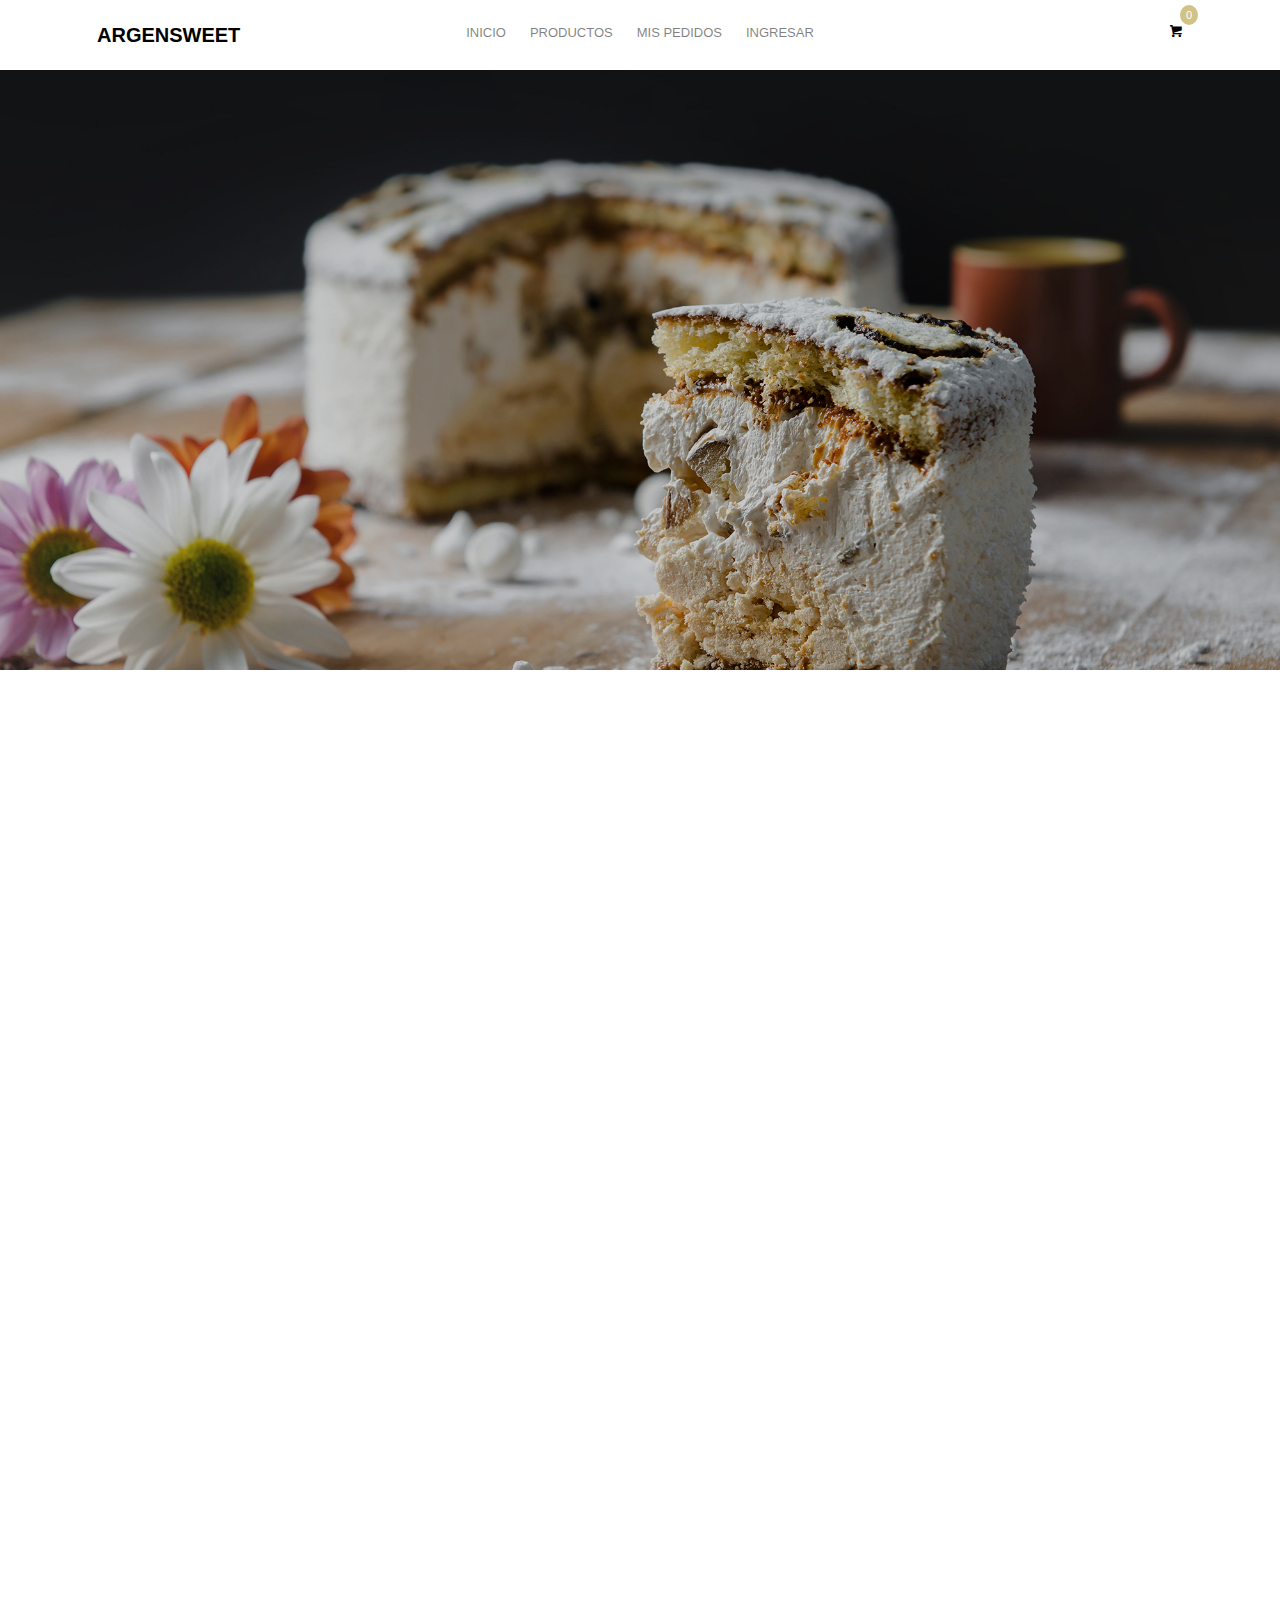
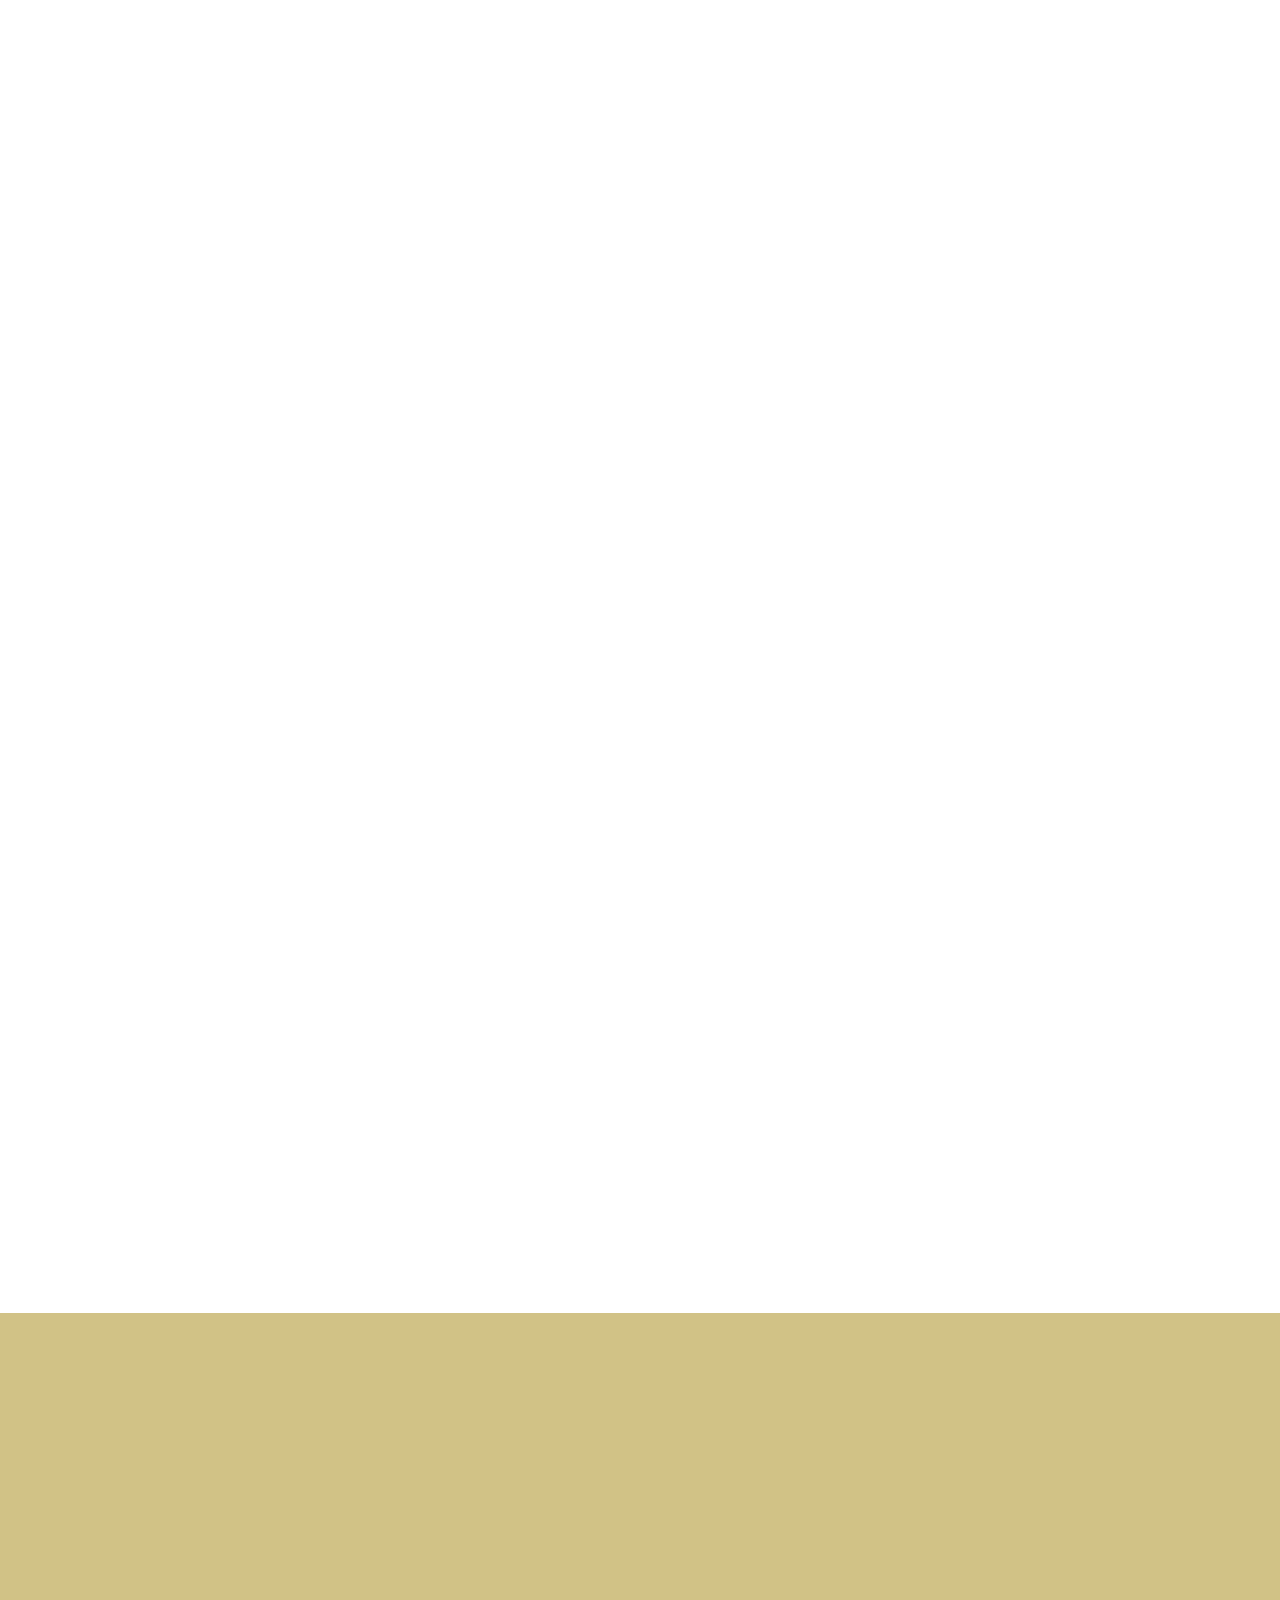
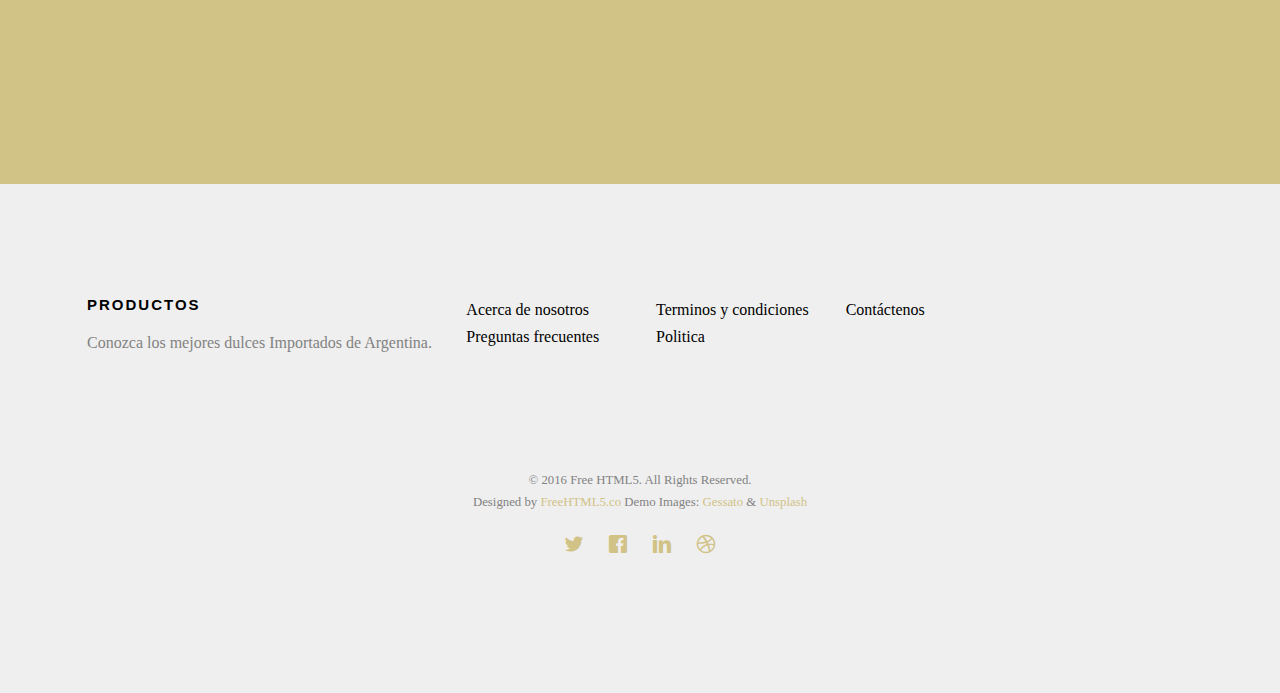
<file: single.html>
<!DOCTYPE HTML>
<html>

<head>
	<meta charset="utf-8">
	<meta http-equiv="X-UA-Compatible" content="IE=edge">
	<title>ARGEN SWEET &mdash; Importadora y Distribuidora de Dulces Argentinos</title>
	<meta name="viewport" content="width=device-width, initial-scale=1">
	<meta name="description" content="Free HTML5 Website Template by gettemplates.co" />
	<meta name="keywords"
		content="free website templates, free html5, free template, free bootstrap, free website template, html5, css3, mobile first, responsive" />
	<meta name="author" content="gettemplates.co" />

	<!-- 
	//////////////////////////////////////////////////////

	FREE HTML5 TEMPLATE 
	DESIGNED & DEVELOPED by FreeHTML5.co
		
	Website: 		http://freehtml5.co/
	Email: 			info@freehtml5.co
	Twitter: 		http://twitter.com/fh5co
	Facebook: 		https://www.facebook.com/fh5co

	//////////////////////////////////////////////////////
	 -->

	<!-- Facebook and Twitter integration -->
	<meta property="og:title" content="" />
	<meta property="og:image" content="" />
	<meta property="og:url" content="" />
	<meta property="og:site_name" content="" />
	<meta property="og:description" content="" />
	<meta name="twitter:title" content="" />
	<meta name="twitter:image" content="" />
	<meta name="twitter:url" content="" />
	<meta name="twitter:card" content="" />

	<!-- <link href="https://fonts.googleapis.com/css?family=Montserrat:400,700" rel="stylesheet"> -->
	<!-- <link href="https://fonts.googleapis.com/css?family=Playfair+Display:400,400i" rel="stylesheet"> -->

	<!-- Animate.css -->
	<link rel="stylesheet" href="css/animate.css">
	<link rel="stylesheet" href="css/responsive.css" />
	<!-- Icomoon Icon Fonts-->
	<link rel="stylesheet" href="css/icomoon.css">
	<!-- Bootstrap  -->
	<link rel="stylesheet" href="css/bootstrap.min.css">

	<!-- Flexslider  -->
	<link rel="stylesheet" href="css/flexslider.css">
	<link rel="stylesheet" href="css/flexboxgrid.min.css">

	<!-- Owl Carousel  -->
	<link rel="stylesheet" href="css/owl.carousel.min.css">
	<link rel="stylesheet" href="css/owl.theme.default.min.css">

	<!-- Theme style  -->
	<link rel="stylesheet" href="css/style.css">

	<!-- Modernizr JS -->
	<script src="js/modernizr-2.6.2.min.js"></script>
	<!-- FOR IE9 below -->
	<!--[if lt IE 9]>
	<script src="js/respond.min.js"></script>
	<![endif]-->

</head>

<body>
	
	<div id="page">
			<nav class="fh5co-nav " role="navigation">
					<div class="container">
						<div class="row">
							<div class="col-md-3 col-xs-2">
								<div id="fh5co-logo"><a href="index.html">ARGENSWEET</a></div>
							</div>
							<div class="col-md-6 col-xs-6 text-center menu-1">
								<ul>
									<li class="has-dropdown">
										<a href="index.html">Inicio</a>
									</li>
		
									<li><a href="productos.html">Productos</a>
									</li>
									<li><a href="pedidos.html">Mis Pedidos</a>
									</li>
									<li><a href="ingresar.html">Ingresar</a></li>
								</ul>
							</div>
							<div class="col-md-3 col-xs-4 text-right hidden-xs menu-2">
								<ul>
									
									<li class="shopping-cart"><a href="#" class="cart"><span><small>0</small><i
									class="icon-shopping-cart"></i></span></a>
									</li>
								</ul>
							</div>
						</div>
		
					</div>
				</nav>

		<header id="fh5co-header" class="fh5co-cover fh5co-cover-sm" role="banner"
			style="background-image:url(images/img_bg_2.jpg);">
			<div class="overlay"></div>
			<div class="container">
				<div class="row">
					<div class="col-md-8 col-md-offset-2 text-center">
						<div class="display-t">
							<div class="display-tc animate-box" data-animate-effect="fadeIn">
								<h1>Detalle del Producto</h1>
								
							</div>
						</div>
					</div>
				</div>
			</div>
		</header>

		<div id="fh5co-product">
			<div class="container">
				<div class="row">
					<div class="col-md-10 col-md-offset-1 animate-box">
						<div class="owl-carousel owl-carousel-fullwidth product-carousel">
							<div class="item">
								<div class="active text-center">
									<figure>
										<img src="images/product-single-1.jpg" alt="user">
									</figure>
								</div>
							</div>
							<div class="item">
								<div class="active text-center">
									<figure>
										<img src="images/product-single-2.jpg" alt="user">
									</figure>
								</div>
							</div>
							<div class="item">
								<div class="active text-center">
									<figure>
										<img src="images/product-single-3.jpg" alt="user">
									</figure>
								</div>
							</div>
							<div class="item">
								<div class="active text-center">
									<figure>
										<img src="images/product-single-4.jpg" alt="user">
									</figure>
								</div>
							</div>
							<div class="item">
								<div class="active text-center">
									<figure>
										<img src="images/product-single-5.jpg" alt="user">
									</figure>
								</div>
							</div>
						</div>
						<div class="row animate-box">
							<div class="col-md-8 col-md-offset-2 text-center fh5co-heading">
								<h2>Alfajores Fantoche</h2>
								<p>
									<a href="#" class="btn btn-primary btn-outline btn-lg">Agregar al Carro</a>
									
								</p>
							</div>
						</div>
					</div>
				</div>
				<div class="row">
					<div class="col-md-10 col-md-offset-1">
						<div class="fh5co-tabs animate-box">
							<ul class="fh5co-tab-nav">
								<li class="active"><a href="#" data-tab="1"><span class="icon visible-xs"><i
												class="icon-file"></i></span><span class="hidden-xs">Detalles</span></a></li>
								<li><a href="#" data-tab="2"><span class="icon visible-xs"><i
												class="icon-bar-graph"></i></span><span
											class="hidden-xs">Especificacion</span></a></li>
								<li><a href="#" data-tab="3"><span class="icon visible-xs"><i
												class="icon-star"></i></span><span class="hidden-xs">Comentarios &amp;
											Ratings</span></a></li>
							</ul>

							<!-- Tabs -->
							<div class="fh5co-tab-content-wrap">

								<div class="fh5co-tab-content tab-content active" data-tab-content="1">
									<div class="col-md-10 col-md-offset-1">
										<span class="price">CLP: $2350</span>
										<h2>Alfajores Fantoche</h2>
										<p>Paragraph placeat quis fugiat provident veritatis quia iure a debitis
											adipisci dignissimos consectetur magni quas eius nobis reprehenderit soluta
											eligendi quo reiciendis fugit? Veritatis tenetur odio delectus quibusdam
											officiis est.</p>

										<p>Ullam dolorum iure dolore dicta fuga ipsa velit veritatis molestias totam
											fugiat soluta accusantium omnis quod similique placeat at. Dolorum ducimus
											libero fuga molestiae asperiores obcaecati corporis sint illo facilis.</p>

										<div class="row">
											<div class="col-md-6">
												<h2 class="uppercase">Mantiene lo simple</h2>
												<p>Ullam dolorum iure dolore dicta fuga ipsa velit veritatis</p>
											</div>
											<div class="col-md-6">
												<h2 class="uppercase">Leer más</h2>
												<p>Ullam dolorum iure dolore dicta fuga ipsa velit veritatis</p>
											</div>
										</div>

									</div>
								</div>

								<div class="fh5co-tab-content tab-content" data-tab-content="2">
									<div class="col-md-10 col-md-offset-1">
										<h3>Especificaciones</h3>
										<ul>
											<li>Paragraph placeat quis fugiat provident veritatis quia iure a debitis
												adipisci dignissimos consectetur magni quas eius</li>
											<li>adipisci dignissimos consectetur magni quas eius nobis reprehenderit
												soluta eligendi</li>
											<li>Veritatis tenetur odio delectus quibusdam officiis est.</li>
											<li>Magni quas eius nobis reprehenderit soluta eligendi quo reiciendis
												fugit? Veritatis tenetur odio delectus quibusdam officiis est.</li>
										</ul>
										<ul>
											<li>Paragraph placeat quis fugiat provident veritatis quia iure a debitis
												adipisci dignissimos consectetur magni quas eius</li>
											<li>adipisci dignissimos consectetur magni quas eius nobis reprehenderit
												soluta eligendi</li>
											<li>Veritatis tenetur odio delectus quibusdam officiis est.</li>
											<li>Magni quas eius nobis reprehenderit soluta eligendi quo reiciendis
												fugit? Veritatis tenetur odio delectus quibusdam officiis est.</li>
										</ul>
									</div>
								</div>

								<div class="fh5co-tab-content tab-content" data-tab-content="3">
									<div class="col-md-10 col-md-offset-1">
										<h3>Compradores Felices</h3>
										<div class="feed">
											<div>
												<blockquote>
													<p>Paragraph placeat quis fugiat provident veritatis quia iure a
														debitis adipisci dignissimos consectetur magni quas eius nobis
														reprehenderit soluta eligendi quo reiciendis fugit? Veritatis
														tenetur odio delectus quibusdam officiis est.</p>
												</blockquote>
												<h3>&mdash; Louie Knight</h3>
												<span class="rate">
													<i class="icon-star2"></i>
													<i class="icon-star2"></i>
													<i class="icon-star2"></i>
													<i class="icon-star2"></i>
													<i class="icon-star2"></i>
												</span>
											</div>
											<div>
												<blockquote>
													<p>Paragraph placeat quis fugiat provident veritatis quia iure a
														debitis adipisci dignissimos consectetur magni quas eius nobis
														reprehenderit soluta eligendi quo reiciendis fugit? Veritatis
														tenetur odio delectus quibusdam officiis est.</p>
												</blockquote>
												<h3>&mdash; Joefrey Gwapo</h3>
												<span class="rate">
													<i class="icon-star2"></i>
													<i class="icon-star2"></i>
													<i class="icon-star2"></i>
													<i class="icon-star2"></i>
													<i class="icon-star2"></i>
												</span>
											</div>
										</div>
									</div>
								</div>
							</div>

						</div>
					</div>
				</div>
			</div>
		</div>

		<div id="fh5co-started">
			<div class="container">
				<div class="row animate-box">
					<div class="col-md-8 col-md-offset-2 text-center fh5co-heading">
						<h2>Noticias</h2>
						<p>Just stay tune for our latest Product. Now you can subscribe</p>
					</div>
				</div>
				<div class="row animate-box">
					<div class="col-md-8 col-md-offset-2">
						<form class="form-inline">
							<div class="col-md-6 col-sm-6">
								<div class="form-group">
									<label for="email" class="sr-only">Email</label>
									<input type="email" class="form-control" id="email" placeholder="Email">
								</div>
							</div>
							<div class="col-md-6 col-sm-6">
								<button type="submit" class="btn btn-default btn-block">Suscribete</button>
							</div>
						</form>
					</div>
				</div>
			</div>
		</div>

		<footer id="fh5co-footer" role="contentinfo">
				<div class="container">
					<div class="row row-pb-md">
						<div class="col-md-4 fh5co-widget">
							<h3>Productos</h3>
							<p>Conozca los mejores dulces Importados de Argentina.</p>
						</div>
						<div class="col-md-2 col-sm-4 col-xs-6 col-md-push-1">
							<ul class="fh5co-footer-links">
								<li><a href="#">Acerca de nosotros</a></li>
								<li><a href="#">Preguntas frecuentes</a></li>
								
							</ul>
							
						</div>
	
						<div class="col-md-2 col-sm-4 col-xs-6 col-md-push-1">
							<ul class="fh5co-footer-links">
								<li><a href="#">Terminos y condiciones</a></li>
								<li><a href="#">Politica</a></li>
							</ul>
						</div>
	
						<div class="col-md-2 col-sm-4 col-xs-6 col-md-push-1">
							<ul class="fh5co-footer-links">
								<li><a href="#">Contáctenos</a></li>
							</ul>
						</div>
					</div>
	
					<div class="row copyright">
						<div class="col-md-12 text-center">
							<p>
								<small class="block">&copy; 2016 Free HTML5. All Rights Reserved.</small>
								<small class="block">Designed by <a href="http://freehtml5.co/"
										target="_blank">FreeHTML5.co</a> Demo Images: <a href="http://blog.gessato.com/"
										target="_blank">Gessato</a> &amp; <a href="http://unsplash.co/"
										target="_blank">Unsplash</a></small>
							</p>
							<p>
								<ul class="fh5co-social-icons">
									<li><a href="#"><i class="icon-twitter"></i></a></li>
									<li><a href="#"><i class="icon-facebook"></i></a></li>
									<li><a href="#"><i class="icon-linkedin"></i></a></li>
									<li><a href="#"><i class="icon-dribbble"></i></a></li>
								</ul>
							</p>
						</div>
					</div>
	
				</div>
		</footer>
	</div>

	<div class="gototop js-top">
		<a href="#" class="js-gotop"><i class="icon-arrow-up"></i></a>
	</div>

	<!-- jQuery -->
	<script src="js/jquery.min.js"></script>
	<!-- jQuery Easing -->
	<script src="js/jquery.easing.1.3.js"></script>
	<!-- Bootstrap -->
	<script src="js/bootstrap.min.js"></script>
	<!-- Waypoints -->
	<script src="js/jquery.waypoints.min.js"></script>
	<!-- Carousel -->
	<script src="js/owl.carousel.min.js"></script>
	<!-- countTo -->
	<script src="js/jquery.countTo.js"></script>
	<!-- Flexslider -->
	<script src="js/jquery.flexslider-min.js"></script>
	<!-- Main -->
	<script src="js/main.js"></script>

</body>

</html>
</file>
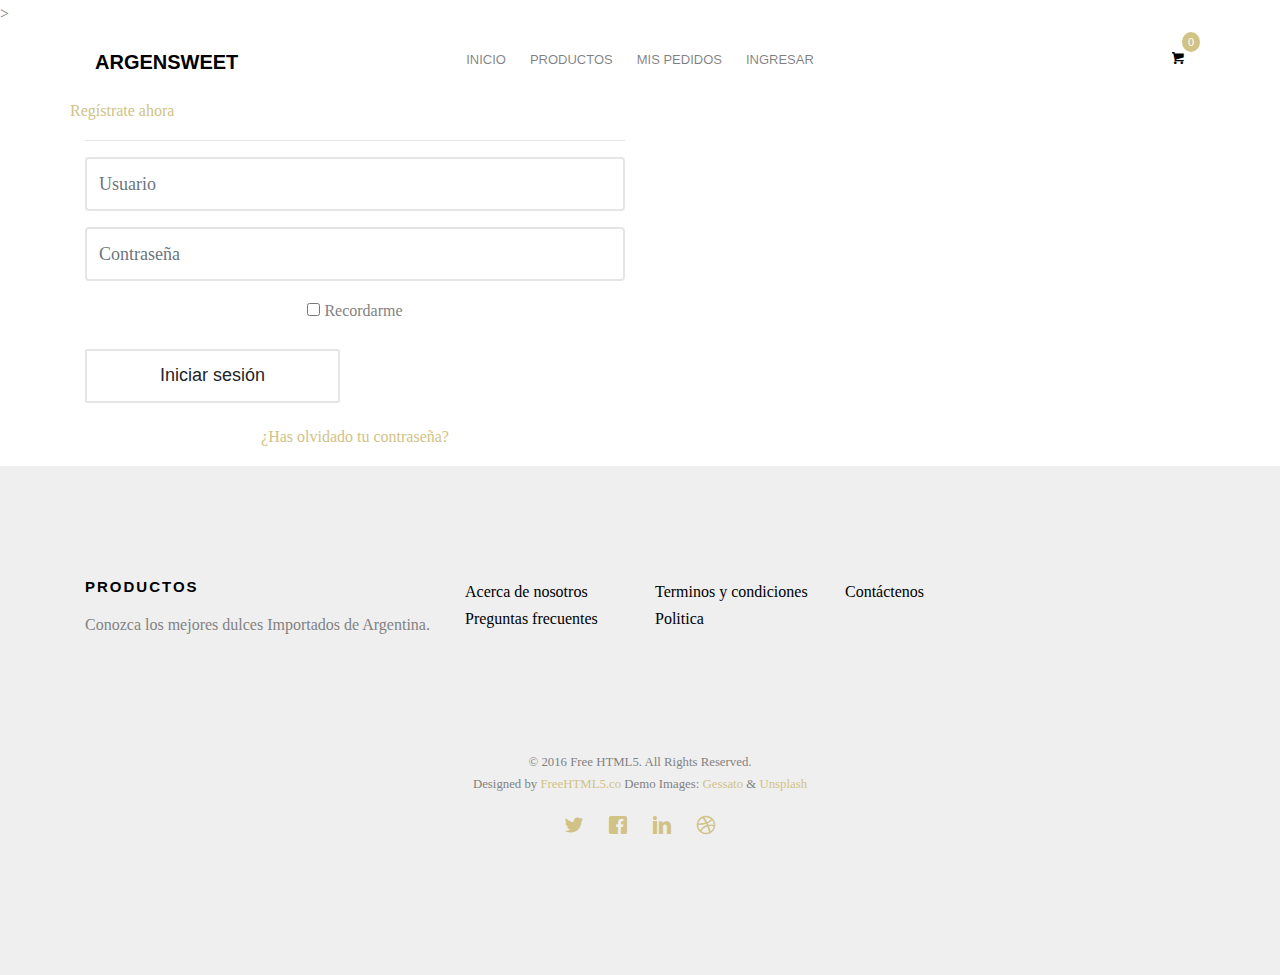
<file: vacio.html>
<!DOCTYPE HTML>
<html>

<head>
	<meta charset="utf-8">
	<meta http-equiv="X-UA-Compatible" content="IE=edge">
	<title>ARGENSWEET &mdash; Importacion y Exportacion de Dulces Argentinos</title>
	<meta name="viewport" content="width=device-width, initial-scale=1">
	<meta name="description" content="Free HTML5 Website Template by gettemplates.co" />
	<meta name="keywords" content="free website templates, free html5, free template, free bootstrap, free website template, html5, css3, mobile first, responsive" />
	<meta name="author" content="gettemplates.co" />
	
>

	<!-- 
	//////////////////////////////////////////////////////

	FREE HTML5 TEMPLATE 
	DESIGNED & DEVELOPED by FreeHTML5.co
		
	Website: 		http://freehtml5.co/
	Email: 			info@freehtml5.co
	Twitter: 		http://twitter.com/fh5co
	Facebook: 		https://www.facebook.com/fh5co

	//////////////////////////////////////////////////////
	 -->

	<!-- Facebook and Twitter integration -->
	<meta property="og:title" content="" />
	<meta property="og:image" content="" />
	<meta property="og:url" content="" />
	<meta property="og:site_name" content="" />
	<meta property="og:description" content="" />
	<meta name="twitter:title" content="" />
	<meta name="twitter:image" content="" />
	<meta name="twitter:url" content="" />
	<meta name="twitter:card" content="" />

	<!-- <link href="https://fonts.googleapis.com/css?family=Montserrat:400,700" rel="stylesheet"> -->
	<!-- <link href="https://fonts.googleapis.com/css?family=Playfair+Display:400,400i" rel="stylesheet"> -->

	<!-- Animate.css -->
	<link rel="stylesheet" href="css/animate.css">
	<!-- Icomoon Icon Fonts-->
	<link rel="stylesheet" href="css/icomoon.css">
	<!-- Bootstrap  -->
	<link rel="stylesheet" href="css/bootstrap.css">

	<!-- Flexslider  -->
	<link rel="stylesheet" href="css/flexslider.css">

	<!-- Owl Carousel  -->
	<link rel="stylesheet" href="css/owl.carousel.min.css">
	<link rel="stylesheet" href="css/owl.theme.default.min.css">

	<!-- Theme style  -->
	<link rel="stylesheet" href="css/style.css">

	<!-- Modernizr JS -->
	<script src="js/modernizr-2.6.2.min.js"></script>
	<!-- FOR IE9 below -->
	<!--[if lt IE 9]>
	<script src="js/respond.min.js"></script>
	<![endif]-->
	

</head>

<body>

	<div class="fh5co-loader"></div>

	<div id="page">
		<nav class="fh5co-nav " role="navigation">
			<div class="container">
				<div class="row">
					<div class="col-md-3 col-xs-2">
						<div id="fh5co-logo"><a href="index.html">ARGENSWEET</a></div>
					</div>
					<div class="col-md-6 col-xs-6 text-center menu-1">
						<ul>
							<li class="has-dropdown">
								<a href="index.html">Inicio</a>
							</li>

							<li><a href="productos.html">Productos</a>
							</li>
							<li><a href="pedidos.html">Mis Pedidos</a>
							</li>
							<li><a href="ingresar.html">Ingresar</a></li>
						</ul>
					</div>
					<div class="col-md-3 col-xs-4 text-right hidden-xs menu-2">
						<ul>
							
							<li class="shopping-cart"><a href="#" class="cart"><span><small>0</small><i
							class="icon-shopping-cart"></i></span></a>
							</li>
						</ul>
					</div>
				</div>

			</div>
		</nav>

		<!-- 
	//////////////////////////////////////////////////////-->

	<div class="container">
			<div class="row text-center">
				<div class="col-md-6 col-md-offset-3">
					<div class="panel panel-login">
						<div class="panel-heading">
							<div class="row">
								
								<div class="col-xs-6">
									<a href="registrate.html" id="register-form-link">Regístrate ahora</a>
								</div>
							</div>
							<hr>
						</div>
						<div class="panel-body">
							<div class="row">
								<div class="col-lg-12">
									<form id="login-form" action="#" method="post" role="form" style="display: block;">
										<div class="form-group">
											<input type="text" name="username" id="username" tabindex="1" class="form-control" placeholder="Usuario" value="">
										</div>
										<div class="form-group">
											<input type="password" name="password" id="password" tabindex="2" class="form-control" placeholder="Contraseña">
										</div>
										<div class="form-group text-center">
											<input type="checkbox" tabindex="3" class="" name="remember" id="remember">
											<label for="remember"> Recordarme</label>
										</div>
										<div class="form-group">
											<div class="row">
												<div class="col-sm-6 col-sm-offset-3">
													<input type="submit" name="login-submit" id="login-submit" tabindex="4" class="form-control btn btn-login" value="Iniciar sesión">
												</div>
											</div>
										</div>
										<div class="form-group">
											<div class="row">
												<div class="col-lg-12">
													<div class="text-center">
														<a href="#" tabindex="5" class="forgot-password">¿Has olvidado tu contraseña?</a>
													</div>
												</div>
											</div>
										</div>
									</form>
									<form id="register-form" action="#" method="post" role="form" style="display: none;">
										<div class="form-group">
											<input type="text" name="username" id="username" tabindex="1" class="form-control" placeholder="Usuario" value="">
										</div>
										<div class="form-group">
											<input type="email" name="email" id="email" tabindex="1" class="form-control" placeholder="Correo electronico" value="">
										</div>
										<div class="form-group">
											<input type="password" name="password" id="password" tabindex="2" class="form-control" placeholder="Contraseña">
										</div>
										<div class="form-group">
											<input type="password" name="confirm-password" id="confirm-password" tabindex="2" class="form-control" placeholder="Confirmar contraseña">
										</div>
										<div class="form-group">
											<div class="row">
												<div class="col-sm-6 col-sm-offset-3">
													<input type="submit" name="register-submit" id="register-submit" tabindex="4" class="form-control btn btn-register" value="Crear cuenta">
												</div>
											</div>
										</div>
									</form>
								</div>
							</div>
						</div>
					</div>
				</div>
			</div>
		</div>

		

		<footer id="fh5co-footer" role="contentinfo">
			<div class="container">
				<div class="row row-pb-md">
					<div class="col-md-4 fh5co-widget">
						<h3>Productos</h3>
						<p>Conozca los mejores dulces Importados de Argentina.</p>
					</div>
					<div class="col-md-2 col-sm-4 col-xs-6 col-md-push-1">
						<ul class="fh5co-footer-links">
							<li><a href="#">Acerca de nosotros</a></li>
							<li><a href="#">Preguntas frecuentes</a></li>
							
						</ul>
						
					</div>

					<div class="col-md-2 col-sm-4 col-xs-6 col-md-push-1">
						<ul class="fh5co-footer-links">
							<li><a href="#">Terminos y condiciones</a></li>
							<li><a href="#">Politica</a></li>
						</ul>
					</div>

					<div class="col-md-2 col-sm-4 col-xs-6 col-md-push-1">
						<ul class="fh5co-footer-links">
							<li><a href="#">Contáctenos</a></li>
						</ul>
					</div>
				</div>

				<div class="row copyright">
					<div class="col-md-12 text-center">
						<p>
							<small class="block">&copy; 2016 Free HTML5. All Rights Reserved.</small>
							<small class="block">Designed by <a href="http://freehtml5.co/"
									target="_blank">FreeHTML5.co</a> Demo Images: <a href="http://blog.gessato.com/"
									target="_blank">Gessato</a> &amp; <a href="http://unsplash.co/"
									target="_blank">Unsplash</a></small>
						</p>
						<p>
							<ul class="fh5co-social-icons">
								<li><a href="#"><i class="icon-twitter"></i></a></li>
								<li><a href="#"><i class="icon-facebook"></i></a></li>
								<li><a href="#"><i class="icon-linkedin"></i></a></li>
								<li><a href="#"><i class="icon-dribbble"></i></a></li>
							</ul>
						</p>
					</div>
				</div>

			</div>
		</footer>
	</div>

	<div class="gototop js-top">
		<a href="#" class="js-gotop"><i class="icon-arrow-up"></i></a>
	</div>

	<!-- jQuery -->
	<script src="js/jquery.min.js"></script>
	<!-- jQuery Easing -->
	<script src="js/jquery.easing.1.3.js"></script>
	<!-- Bootstrap -->
	<script src="js/bootstrap.min.js"></script>
	<!-- Waypoints -->
	<script src="js/jquery.waypoints.min.js"></script>
	<!-- Carousel -->
	<script src="js/owl.carousel.min.js"></script>
	<!-- countTo -->
	<script src="js/jquery.countTo.js"></script>
	<!-- Flexslider -->
	<script src="js/jquery.flexslider-min.js"></script>
	<!-- Main -->
	<script src="js/main.js"></script>
	
	

</body>

</html>
</file>
<file: css/icomoon.css>
@font-face {
  font-family: 'icomoon';
  src:  url('../fonts/icomoon/icomoon.eot?6iuir');
  src:  url('../fonts/icomoon/icomoon.eot?6iuir#iefix') format('embedded-opentype'),
    url('../fonts/icomoon/icomoon.ttf?6iuir') format('truetype'),
    url('../fonts/icomoon/icomoon.woff?6iuir') format('woff'),
    url('../fonts/icomoon/icomoon.svg?6iuir#icomoon') format('svg');
  font-weight: normal;
  font-style: normal;
}

[class^="icon-"], [class*=" icon-"] {
  /* use !important to prevent issues with browser extensions that change fonts */
  font-family: 'icomoon' !important;
  speak: none;
  font-style: normal;
  font-weight: normal;
  font-variant: normal;
  text-transform: none;
  line-height: 1;

  /* Better Font Rendering =========== */
  -webkit-font-smoothing: antialiased;
  -moz-osx-font-smoothing: grayscale;
}

.icon-eye:before {
  content: "\e000";
}
.icon-paper-clip:before {
  content: "\e001";
}
.icon-mail:before {
  content: "\e002";
}
.icon-toggle:before {
  content: "\e003";
}
.icon-layout:before {
  content: "\e004";
}
.icon-link:before {
  content: "\e005";
}
.icon-bell:before {
  content: "\e006";
}
.icon-lock:before {
  content: "\e007";
}
.icon-unlock:before {
  content: "\e008";
}
.icon-ribbon:before {
  content: "\e009";
}
.icon-image:before {
  content: "\e010";
}
.icon-signal:before {
  content: "\e011";
}
.icon-target:before {
  content: "\e012";
}
.icon-clipboard:before {
  content: "\e013";
}
.icon-clock:before {
  content: "\e014";
}
.icon-watch:before {
  content: "\e015";
}
.icon-air-play:before {
  content: "\e016";
}
.icon-camera:before {
  content: "\e017";
}
.icon-video:before {
  content: "\e018";
}
.icon-disc:before {
  content: "\e019";
}
.icon-printer:before {
  content: "\e020";
}
.icon-monitor:before {
  content: "\e021";
}
.icon-server:before {
  content: "\e022";
}
.icon-cog:before {
  content: "\e023";
}
.icon-heart:before {
  content: "\e024";
}
.icon-paragraph:before {
  content: "\e025";
}
.icon-align-justify:before {
  content: "\e026";
}
.icon-align-left:before {
  content: "\e027";
}
.icon-align-center:before {
  content: "\e028";
}
.icon-align-right:before {
  content: "\e029";
}
.icon-book:before {
  content: "\e030";
}
.icon-layers:before {
  content: "\e031";
}
.icon-stack:before {
  content: "\e032";
}
.icon-stack-2:before {
  content: "\e033";
}
.icon-paper:before {
  content: "\e034";
}
.icon-paper-stack:before {
  content: "\e035";
}
.icon-search:before {
  content: "\e036";
}
.icon-zoom-in:before {
  content: "\e037";
}
.icon-zoom-out:before {
  content: "\e038";
}
.icon-reply:before {
  content: "\e039";
}
.icon-circle-plus:before {
  content: "\e040";
}
.icon-circle-minus:before {
  content: "\e041";
}
.icon-circle-check:before {
  content: "\e042";
}
.icon-circle-cross:before {
  content: "\e043";
}
.icon-square-plus:before {
  content: "\e044";
}
.icon-square-minus:before {
  content: "\e045";
}
.icon-square-check:before {
  content: "\e046";
}
.icon-square-cross:before {
  content: "\e047";
}
.icon-microphone:before {
  content: "\e048";
}
.icon-record:before {
  content: "\e049";
}
.icon-skip-back:before {
  content: "\e050";
}
.icon-rewind:before {
  content: "\e051";
}
.icon-play:before {
  content: "\e052";
}
.icon-pause:before {
  content: "\e053";
}
.icon-stop:before {
  content: "\e054";
}
.icon-fast-forward:before {
  content: "\e055";
}
.icon-skip-forward:before {
  content: "\e056";
}
.icon-shuffle:before {
  content: "\e057";
}
.icon-repeat:before {
  content: "\e058";
}
.icon-folder:before {
  content: "\e059";
}
.icon-umbrella:before {
  content: "\e060";
}
.icon-moon:before {
  content: "\e061";
}
.icon-thermometer:before {
  content: "\e062";
}
.icon-drop:before {
  content: "\e063";
}
.icon-sun:before {
  content: "\e064";
}
.icon-cloud:before {
  content: "\e065";
}
.icon-cloud-upload:before {
  content: "\e066";
}
.icon-cloud-download:before {
  content: "\e067";
}
.icon-upload:before {
  content: "\e068";
}
.icon-download:before {
  content: "\e069";
}
.icon-location:before {
  content: "\e070";
}
.icon-location-2:before {
  content: "\e071";
}
.icon-map:before {
  content: "\e072";
}
.icon-battery:before {
  content: "\e073";
}
.icon-head:before {
  content: "\e074";
}
.icon-briefcase:before {
  content: "\e075";
}
.icon-speech-bubble:before {
  content: "\e076";
}
.icon-anchor:before {
  content: "\e077";
}
.icon-globe:before {
  content: "\e078";
}
.icon-box:before {
  content: "\e079";
}
.icon-reload:before {
  content: "\e080";
}
.icon-share:before {
  content: "\e081";
}
.icon-marquee:before {
  content: "\e082";
}
.icon-marquee-plus:before {
  content: "\e083";
}
.icon-marquee-minus:before {
  content: "\e084";
}
.icon-tag:before {
  content: "\e085";
}
.icon-power:before {
  content: "\e086";
}
.icon-command:before {
  content: "\e087";
}
.icon-alt:before {
  content: "\e088";
}
.icon-esc:before {
  content: "\e089";
}
.icon-bar-graph:before {
  content: "\e090";
}
.icon-bar-graph-2:before {
  content: "\e091";
}
.icon-pie-graph:before {
  content: "\e092";
}
.icon-star:before {
  content: "\e093";
}
.icon-arrow-left:before {
  content: "\e094";
}
.icon-arrow-right:before {
  content: "\e095";
}
.icon-arrow-up:before {
  content: "\e096";
}
.icon-arrow-down:before {
  content: "\e097";
}
.icon-volume:before {
  content: "\e098";
}
.icon-mute:before {
  content: "\e099";
}
.icon-content-right:before {
  content: "\e100";
}
.icon-content-left:before {
  content: "\e101";
}
.icon-grid:before {
  content: "\e102";
}
.icon-grid-2:before {
  content: "\e103";
}
.icon-columns:before {
  content: "\e104";
}
.icon-loader:before {
  content: "\e105";
}
.icon-bag:before {
  content: "\e106";
}
.icon-ban:before {
  content: "\e107";
}
.icon-flag:before {
  content: "\e108";
}
.icon-trash:before {
  content: "\e109";
}
.icon-expand:before {
  content: "\e110";
}
.icon-contract:before {
  content: "\e111";
}
.icon-maximize:before {
  content: "\e112";
}
.icon-minimize:before {
  content: "\e113";
}
.icon-plus:before {
  content: "\e114";
}
.icon-minus:before {
  content: "\e115";
}
.icon-check:before {
  content: "\e116";
}
.icon-cross:before {
  content: "\e117";
}
.icon-move:before {
  content: "\e118";
}
.icon-delete:before {
  content: "\e119";
}
.icon-menu:before {
  content: "\e120";
}
.icon-archive:before {
  content: "\e121";
}
.icon-inbox:before {
  content: "\e122";
}
.icon-outbox:before {
  content: "\e123";
}
.icon-file:before {
  content: "\e124";
}
.icon-file-add:before {
  content: "\e125";
}
.icon-file-subtract:before {
  content: "\e126";
}
.icon-help:before {
  content: "\e127";
}
.icon-open:before {
  content: "\e128";
}
.icon-ellipsis:before {
  content: "\e129";
}
.icon-add-to-list:before {
  content: "\e900";
}
.icon-classic-computer:before {
  content: "\e901";
}
.icon-controller-fast-backward:before {
  content: "\e902";
}
.icon-creative-commons-attribution:before {
  content: "\e903";
}
.icon-creative-commons-noderivs:before {
  content: "\e904";
}
.icon-creative-commons-noncommercial-eu:before {
  content: "\e905";
}
.icon-creative-commons-noncommercial-us:before {
  content: "\e906";
}
.icon-creative-commons-public-domain:before {
  content: "\e907";
}
.icon-creative-commons-remix:before {
  content: "\e908";
}
.icon-creative-commons-share:before {
  content: "\e909";
}
.icon-creative-commons-sharealike:before {
  content: "\e90a";
}
.icon-creative-commons:before {
  content: "\e90b";
}
.icon-document-landscape:before {
  content: "\e90c";
}
.icon-remove-user:before {
  content: "\e90d";
}
.icon-warning:before {
  content: "\e90e";
}
.icon-arrow-bold-down:before {
  content: "\e90f";
}
.icon-arrow-bold-left:before {
  content: "\e910";
}
.icon-arrow-bold-right:before {
  content: "\e911";
}
.icon-arrow-bold-up:before {
  content: "\e912";
}
.icon-arrow-down2:before {
  content: "\e913";
}
.icon-arrow-left2:before {
  content: "\e914";
}
.icon-arrow-long-down:before {
  content: "\e915";
}
.icon-arrow-long-left:before {
  content: "\e916";
}
.icon-arrow-long-right:before {
  content: "\e917";
}
.icon-arrow-long-up:before {
  content: "\e918";
}
.icon-arrow-right2:before {
  content: "\e919";
}
.icon-arrow-up2:before {
  content: "\e91a";
}
.icon-arrow-with-circle-down:before {
  content: "\e91b";
}
.icon-arrow-with-circle-left:before {
  content: "\e91c";
}
.icon-arrow-with-circle-right:before {
  content: "\e91d";
}
.icon-arrow-with-circle-up:before {
  content: "\e91e";
}
.icon-bookmark:before {
  content: "\e91f";
}
.icon-bookmarks:before {
  content: "\e920";
}
.icon-chevron-down:before {
  content: "\e921";
}
.icon-chevron-left:before {
  content: "\e922";
}
.icon-chevron-right:before {
  content: "\e923";
}
.icon-chevron-small-down:before {
  content: "\e924";
}
.icon-chevron-small-left:before {
  content: "\e925";
}
.icon-chevron-small-right:before {
  content: "\e926";
}
.icon-chevron-small-up:before {
  content: "\e927";
}
.icon-chevron-thin-down:before {
  content: "\e928";
}
.icon-chevron-thin-left:before {
  content: "\e929";
}
.icon-chevron-thin-right:before {
  content: "\e92a";
}
.icon-chevron-thin-up:before {
  content: "\e92b";
}
.icon-chevron-up:before {
  content: "\e92c";
}
.icon-chevron-with-circle-down:before {
  content: "\e92d";
}
.icon-chevron-with-circle-left:before {
  content: "\e92e";
}
.icon-chevron-with-circle-right:before {
  content: "\e92f";
}
.icon-chevron-with-circle-up:before {
  content: "\e930";
}
.icon-cloud2:before {
  content: "\e931";
}
.icon-controller-fast-forward:before {
  content: "\e932";
}
.icon-controller-jump-to-start:before {
  content: "\e933";
}
.icon-controller-next:before {
  content: "\e934";
}
.icon-controller-paus:before {
  content: "\e935";
}
.icon-controller-play:before {
  content: "\e936";
}
.icon-controller-record:before {
  content: "\e937";
}
.icon-controller-stop:before {
  content: "\e938";
}
.icon-controller-volume:before {
  content: "\e939";
}
.icon-dot-single:before {
  content: "\e93a";
}
.icon-dots-three-horizontal:before {
  content: "\e93b";
}
.icon-dots-three-vertical:before {
  content: "\e93c";
}
.icon-dots-two-horizontal:before {
  content: "\e93d";
}
.icon-dots-two-vertical:before {
  content: "\e93e";
}
.icon-download2:before {
  content: "\e93f";
}
.icon-emoji-flirt:before {
  content: "\e940";
}
.icon-flow-branch:before {
  content: "\e941";
}
.icon-flow-cascade:before {
  content: "\e942";
}
.icon-flow-line:before {
  content: "\e943";
}
.icon-flow-parallel:before {
  content: "\e944";
}
.icon-flow-tree:before {
  content: "\e945";
}
.icon-install:before {
  content: "\e946";
}
.icon-layers2:before {
  content: "\e947";
}
.icon-open-book:before {
  content: "\e948";
}
.icon-resize-100:before {
  content: "\e949";
}
.icon-resize-full-screen:before {
  content: "\e94a";
}
.icon-save:before {
  content: "\e94b";
}
.icon-select-arrows:before {
  content: "\e94c";
}
.icon-sound-mute:before {
  content: "\e94d";
}
.icon-sound:before {
  content: "\e94e";
}
.icon-trash2:before {
  content: "\e94f";
}
.icon-triangle-down:before {
  content: "\e950";
}
.icon-triangle-left:before {
  content: "\e951";
}
.icon-triangle-right:before {
  content: "\e952";
}
.icon-triangle-up:before {
  content: "\e953";
}
.icon-uninstall:before {
  content: "\e954";
}
.icon-upload-to-cloud:before {
  content: "\e955";
}
.icon-upload2:before {
  content: "\e956";
}
.icon-add-user:before {
  content: "\e957";
}
.icon-address:before {
  content: "\e958";
}
.icon-adjust:before {
  content: "\e959";
}
.icon-air:before {
  content: "\e95a";
}
.icon-aircraft-landing:before {
  content: "\e95b";
}
.icon-aircraft-take-off:before {
  content: "\e95c";
}
.icon-aircraft:before {
  content: "\e95d";
}
.icon-align-bottom:before {
  content: "\e95e";
}
.icon-align-horizontal-middle:before {
  content: "\e95f";
}
.icon-align-left2:before {
  content: "\e960";
}
.icon-align-right2:before {
  content: "\e961";
}
.icon-align-top:before {
  content: "\e962";
}
.icon-align-vertical-middle:before {
  content: "\e963";
}
.icon-archive2:before {
  content: "\e964";
}
.icon-area-graph:before {
  content: "\e965";
}
.icon-attachment:before {
  content: "\e966";
}
.icon-awareness-ribbon:before {
  content: "\e967";
}
.icon-back-in-time:before {
  content: "\e968";
}
.icon-back:before {
  content: "\e969";
}
.icon-bar-graph2:before {
  content: "\e96a";
}
.icon-battery2:before {
  content: "\e96b";
}
.icon-beamed-note:before {
  content: "\e96c";
}
.icon-bell2:before {
  content: "\e96d";
}
.icon-blackboard:before {
  content: "\e96e";
}
.icon-block:before {
  content: "\e96f";
}
.icon-book2:before {
  content: "\e970";
}
.icon-bowl:before {
  content: "\e971";
}
.icon-box2:before {
  content: "\e972";
}
.icon-briefcase2:before {
  content: "\e973";
}
.icon-browser:before {
  content: "\e974";
}
.icon-brush:before {
  content: "\e975";
}
.icon-bucket:before {
  content: "\e976";
}
.icon-cake:before {
  content: "\e977";
}
.icon-calculator:before {
  content: "\e978";
}
.icon-calendar:before {
  content: "\e979";
}
.icon-camera2:before {
  content: "\e97a";
}
.icon-ccw:before {
  content: "\e97b";
}
.icon-chat:before {
  content: "\e97c";
}
.icon-check2:before {
  content: "\e97d";
}
.icon-circle-with-cross:before {
  content: "\e97e";
}
.icon-circle-with-minus:before {
  content: "\e97f";
}
.icon-circle-with-plus:before {
  content: "\e980";
}
.icon-circle:before {
  content: "\e981";
}
.icon-circular-graph:before {
  content: "\e982";
}
.icon-clapperboard:before {
  content: "\e983";
}
.icon-clipboard2:before {
  content: "\e984";
}
.icon-clock2:before {
  content: "\e985";
}
.icon-code:before {
  content: "\e986";
}
.icon-cog2:before {
  content: "\e987";
}
.icon-colours:before {
  content: "\e988";
}
.icon-compass:before {
  content: "\e989";
}
.icon-copy:before {
  content: "\e98a";
}
.icon-credit-card:before {
  content: "\e98b";
}
.icon-credit:before {
  content: "\e98c";
}
.icon-cross2:before {
  content: "\e98d";
}
.icon-cup:before {
  content: "\e98e";
}
.icon-cw:before {
  content: "\e98f";
}
.icon-cycle:before {
  content: "\e990";
}
.icon-database:before {
  content: "\e991";
}
.icon-dial-pad:before {
  content: "\e992";
}
.icon-direction:before {
  content: "\e993";
}
.icon-document:before {
  content: "\e994";
}
.icon-documents:before {
  content: "\e995";
}
.icon-drink:before {
  content: "\e996";
}
.icon-drive:before {
  content: "\e997";
}
.icon-drop2:before {
  content: "\e998";
}
.icon-edit:before {
  content: "\e999";
}
.icon-email:before {
  content: "\e99a";
}
.icon-emoji-happy:before {
  content: "\e99b";
}
.icon-emoji-neutral:before {
  content: "\e99c";
}
.icon-emoji-sad:before {
  content: "\e99d";
}
.icon-erase:before {
  content: "\e99e";
}
.icon-eraser:before {
  content: "\e99f";
}
.icon-export:before {
  content: "\e9a0";
}
.icon-eye2:before {
  content: "\e9a1";
}
.icon-feather:before {
  content: "\e9a2";
}
.icon-flag2:before {
  content: "\e9a3";
}
.icon-flash:before {
  content: "\e9a4";
}
.icon-flashlight:before {
  content: "\e9a5";
}
.icon-flat-brush:before {
  content: "\e9a6";
}
.icon-folder-images:before {
  content: "\e9a7";
}
.icon-folder-music:before {
  content: "\e9a8";
}
.icon-folder-video:before {
  content: "\e9a9";
}
.icon-folder2:before {
  content: "\e9aa";
}
.icon-forward:before {
  content: "\e9ab";
}
.icon-funnel:before {
  content: "\e9ac";
}
.icon-game-controller:before {
  content: "\e9ad";
}
.icon-gauge:before {
  content: "\e9ae";
}
.icon-globe2:before {
  content: "\e9af";
}
.icon-graduation-cap:before {
  content: "\e9b0";
}
.icon-grid2:before {
  content: "\e9b1";
}
.icon-hair-cross:before {
  content: "\e9b2";
}
.icon-hand:before {
  content: "\e9b3";
}
.icon-heart-outlined:before {
  content: "\e9b4";
}
.icon-heart2:before {
  content: "\e9b5";
}
.icon-help-with-circle:before {
  content: "\e9b6";
}
.icon-help2:before {
  content: "\e9b7";
}
.icon-home:before {
  content: "\e9b8";
}
.icon-hour-glass:before {
  content: "\e9b9";
}
.icon-image-inverted:before {
  content: "\e9ba";
}
.icon-image2:before {
  content: "\e9bb";
}
.icon-images:before {
  content: "\e9bc";
}
.icon-inbox2:before {
  content: "\e9bd";
}
.icon-infinity:before {
  content: "\e9be";
}
.icon-info-with-circle:before {
  content: "\e9bf";
}
.icon-info:before {
  content: "\e9c0";
}
.icon-key:before {
  content: "\e9c1";
}
.icon-keyboard:before {
  content: "\e9c2";
}
.icon-lab-flask:before {
  content: "\e9c3";
}
.icon-landline:before {
  content: "\e9c4";
}
.icon-language:before {
  content: "\e9c5";
}
.icon-laptop:before {
  content: "\e9c6";
}
.icon-leaf:before {
  content: "\e9c7";
}
.icon-level-down:before {
  content: "\e9c8";
}
.icon-level-up:before {
  content: "\e9c9";
}
.icon-lifebuoy:before {
  content: "\e9ca";
}
.icon-light-bulb:before {
  content: "\e9cb";
}
.icon-light-down:before {
  content: "\e9cc";
}
.icon-light-up:before {
  content: "\e9cd";
}
.icon-line-graph:before {
  content: "\e9ce";
}
.icon-link2:before {
  content: "\e9cf";
}
.icon-list:before {
  content: "\e9d0";
}
.icon-location-pin:before {
  content: "\e9d1";
}
.icon-location2:before {
  content: "\e9d2";
}
.icon-lock-open:before {
  content: "\e9d3";
}
.icon-lock2:before {
  content: "\e9d4";
}
.icon-log-out:before {
  content: "\e9d5";
}
.icon-login:before {
  content: "\e9d6";
}
.icon-loop:before {
  content: "\e9d7";
}
.icon-magnet:before {
  content: "\e9d8";
}
.icon-magnifying-glass:before {
  content: "\e9d9";
}
.icon-mail2:before {
  content: "\e9da";
}
.icon-man:before {
  content: "\e9db";
}
.icon-map2:before {
  content: "\e9dc";
}
.icon-mask:before {
  content: "\e9dd";
}
.icon-medal:before {
  content: "\e9de";
}
.icon-megaphone:before {
  content: "\e9df";
}
.icon-menu2:before {
  content: "\e9e0";
}
.icon-message:before {
  content: "\e9e1";
}
.icon-mic:before {
  content: "\e9e2";
}
.icon-minus2:before {
  content: "\e9e3";
}
.icon-mobile:before {
  content: "\e9e4";
}
.icon-modern-mic:before {
  content: "\e9e5";
}
.icon-moon2:before {
  content: "\e9e6";
}
.icon-mouse:before {
  content: "\e9e7";
}
.icon-music:before {
  content: "\e9e8";
}
.icon-network:before {
  content: "\e9e9";
}
.icon-new-message:before {
  content: "\e9ea";
}
.icon-new:before {
  content: "\e9eb";
}
.icon-news:before {
  content: "\e9ec";
}
.icon-note:before {
  content: "\e9ed";
}
.icon-notification:before {
  content: "\e9ee";
}
.icon-old-mobile:before {
  content: "\e9ef";
}
.icon-old-phone:before {
  content: "\e9f0";
}
.icon-palette:before {
  content: "\e9f1";
}
.icon-paper-plane:before {
  content: "\e9f2";
}
.icon-pencil:before {
  content: "\e9f3";
}
.icon-phone:before {
  content: "\e9f4";
}
.icon-pie-chart:before {
  content: "\e9f5";
}
.icon-pin:before {
  content: "\e9f6";
}
.icon-plus2:before {
  content: "\e9f7";
}
.icon-popup:before {
  content: "\e9f8";
}
.icon-power-plug:before {
  content: "\e9f9";
}
.icon-price-ribbon:before {
  content: "\e9fa";
}
.icon-price-tag:before {
  content: "\e9fb";
}
.icon-print:before {
  content: "\e9fc";
}
.icon-progress-empty:before {
  content: "\e9fd";
}
.icon-progress-full:before {
  content: "\e9fe";
}
.icon-progress-one:before {
  content: "\e9ff";
}
.icon-progress-two:before {
  content: "\ea00";
}
.icon-publish:before {
  content: "\ea01";
}
.icon-quote:before {
  content: "\ea02";
}
.icon-radio:before {
  content: "\ea03";
}
.icon-reply-all:before {
  content: "\ea04";
}
.icon-reply2:before {
  content: "\ea05";
}
.icon-retweet:before {
  content: "\ea06";
}
.icon-rocket:before {
  content: "\ea07";
}
.icon-round-brush:before {
  content: "\ea08";
}
.icon-rss:before {
  content: "\ea09";
}
.icon-ruler:before {
  content: "\ea0a";
}
.icon-scissors:before {
  content: "\ea0b";
}
.icon-share-alternitive:before {
  content: "\ea0c";
}
.icon-share2:before {
  content: "\ea0d";
}
.icon-shareable:before {
  content: "\ea0e";
}
.icon-shield:before {
  content: "\ea0f";
}
.icon-shop:before {
  content: "\ea10";
}
.icon-shopping-bag:before {
  content: "\ea11";
}
.icon-shopping-basket:before {
  content: "\ea12";
}
.icon-shopping-cart:before {
  content: "\ea13";
}
.icon-shuffle2:before {
  content: "\ea14";
}
.icon-signal2:before {
  content: "\ea15";
}
.icon-sound-mix:before {
  content: "\ea16";
}
.icon-sports-club:before {
  content: "\ea17";
}
.icon-spreadsheet:before {
  content: "\ea18";
}
.icon-squared-cross:before {
  content: "\ea19";
}
.icon-squared-minus:before {
  content: "\ea1a";
}
.icon-squared-plus:before {
  content: "\ea1b";
}
.icon-star-outlined:before {
  content: "\ea1c";
}
.icon-star2:before {
  content: "\ea1d";
}
.icon-stopwatch:before {
  content: "\ea1e";
}
.icon-suitcase:before {
  content: "\ea1f";
}
.icon-swap:before {
  content: "\ea20";
}
.icon-sweden:before {
  content: "\ea21";
}
.icon-switch:before {
  content: "\ea22";
}
.icon-tablet:before {
  content: "\ea23";
}
.icon-tag2:before {
  content: "\ea24";
}
.icon-text-document-inverted:before {
  content: "\ea25";
}
.icon-text-document:before {
  content: "\ea26";
}
.icon-text:before {
  content: "\ea27";
}
.icon-thermometer2:before {
  content: "\ea28";
}
.icon-thumbs-down:before {
  content: "\ea29";
}
.icon-thumbs-up:before {
  content: "\ea2a";
}
.icon-thunder-cloud:before {
  content: "\ea2b";
}
.icon-ticket:before {
  content: "\ea2c";
}
.icon-time-slot:before {
  content: "\ea2d";
}
.icon-tools:before {
  content: "\ea2e";
}
.icon-traffic-cone:before {
  content: "\ea2f";
}
.icon-tree:before {
  content: "\ea30";
}
.icon-trophy:before {
  content: "\ea31";
}
.icon-tv:before {
  content: "\ea32";
}
.icon-typing:before {
  content: "\ea33";
}
.icon-unread:before {
  content: "\ea34";
}
.icon-untag:before {
  content: "\ea35";
}
.icon-user:before {
  content: "\ea36";
}
.icon-users:before {
  content: "\ea37";
}
.icon-v-card:before {
  content: "\ea38";
}
.icon-video2:before {
  content: "\ea39";
}
.icon-vinyl:before {
  content: "\ea3a";
}
.icon-voicemail:before {
  content: "\ea3b";
}
.icon-wallet:before {
  content: "\ea3c";
}
.icon-water:before {
  content: "\ea3d";
}
.icon-px-with-circle:before {
  content: "\ea3e";
}
.icon-px:before {
  content: "\ea3f";
}
.icon-basecamp:before {
  content: "\ea40";
}
.icon-behance:before {
  content: "\ea41";
}
.icon-creative-cloud:before {
  content: "\ea42";
}
.icon-dropbox:before {
  content: "\ea43";
}
.icon-evernote:before {
  content: "\ea44";
}
.icon-flattr:before {
  content: "\ea45";
}
.icon-foursquare:before {
  content: "\ea46";
}
.icon-google-drive:before {
  content: "\ea47";
}
.icon-google-hangouts:before {
  content: "\ea48";
}
.icon-grooveshark:before {
  content: "\ea49";
}
.icon-icloud:before {
  content: "\ea4a";
}
.icon-mixi:before {
  content: "\ea4b";
}
.icon-onedrive:before {
  content: "\ea4c";
}
.icon-paypal:before {
  content: "\ea4d";
}
.icon-picasa:before {
  content: "\ea4e";
}
.icon-qq:before {
  content: "\ea4f";
}
.icon-rdio-with-circle:before {
  content: "\ea50";
}
.icon-renren:before {
  content: "\ea51";
}
.icon-scribd:before {
  content: "\ea52";
}
.icon-sina-weibo:before {
  content: "\ea53";
}
.icon-skype-with-circle:before {
  content: "\ea54";
}
.icon-skype:before {
  content: "\ea55";
}
.icon-slideshare:before {
  content: "\ea56";
}
.icon-smashing:before {
  content: "\ea57";
}
.icon-soundcloud:before {
  content: "\ea58";
}
.icon-spotify-with-circle:before {
  content: "\ea59";
}
.icon-spotify:before {
  content: "\ea5a";
}
.icon-swarm:before {
  content: "\ea5b";
}
.icon-vine-with-circle:before {
  content: "\ea5c";
}
.icon-vine:before {
  content: "\ea5d";
}
.icon-vk-alternitive:before {
  content: "\ea5e";
}
.icon-vk-with-circle:before {
  content: "\ea5f";
}
.icon-vk:before {
  content: "\ea60";
}
.icon-xing-with-circle:before {
  content: "\ea61";
}
.icon-xing:before {
  content: "\ea62";
}
.icon-yelp:before {
  content: "\ea63";
}
.icon-dribbble-with-circle:before {
  content: "\ea64";
}
.icon-dribbble:before {
  content: "\ea65";
}
.icon-facebook-with-circle:before {
  content: "\ea66";
}
.icon-facebook:before {
  content: "\ea67";
}
.icon-flickr-with-circle:before {
  content: "\ea68";
}
.icon-flickr:before {
  content: "\ea69";
}
.icon-github-with-circle:before {
  content: "\ea6a";
}
.icon-github:before {
  content: "\ea6b";
}
.icon-google-with-circle:before {
  content: "\ea6c";
}
.icon-google:before {
  content: "\ea6d";
}
.icon-instagram-with-circle:before {
  content: "\ea6e";
}
.icon-instagram:before {
  content: "\ea6f";
}
.icon-lastfm-with-circle:before {
  content: "\ea70";
}
.icon-lastfm:before {
  content: "\ea71";
}
.icon-linkedin-with-circle:before {
  content: "\ea72";
}
.icon-linkedin:before {
  content: "\ea73";
}
.icon-pinterest-with-circle:before {
  content: "\ea74";
}
.icon-pinterest:before {
  content: "\ea75";
}
.icon-rdio:before {
  content: "\ea76";
}
.icon-stumbleupon-with-circle:before {
  content: "\ea77";
}
.icon-stumbleupon:before {
  content: "\ea78";
}
.icon-tumblr-with-circle:before {
  content: "\ea79";
}
.icon-tumblr:before {
  content: "\ea7a";
}
.icon-twitter-with-circle:before {
  content: "\ea7b";
}
.icon-twitter:before {
  content: "\ea7c";
}
.icon-vimeo-with-circle:before {
  content: "\ea7d";
}
.icon-vimeo:before {
  content: "\ea7e";
}
.icon-youtube-with-circle:before {
  content: "\ea7f";
}
.icon-youtube:before {
  content: "\ea80";
}
</file>
<file: css/style.css>
@font-face {
  font-family: 'icomoon';
  src: url("../fonts/icomoon/icomoon.eot?srf3rx");
  src: url("../fonts/icomoon/icomoon.eot?srf3rx#iefix") format("embedded-opentype"), url("../fonts/icomoon/icomoon.ttf?srf3rx") format("truetype"), url("../fonts/icomoon/icomoon.woff?srf3rx") format("woff"), url("../fonts/icomoon/icomoon.svg?srf3rx#icomoon") format("svg");
  font-weight: normal;
  font-style: normal;
}
/* =======================================================
*
* 	Template Style 
*
* ======================================================= */
body {
  font-family: "Playfair Display", serif;
  font-weight: 400;
  font-size: 16px;
  line-height: 1.7;
  color: #828282;
  background: #fff;
}

#page {
  position: relative;
  overflow-x: hidden;
  width: 100%;
  height: 100%;
  -webkit-transition: 0.5s;
  -o-transition: 0.5s;
  transition: 0.5s;
}
.offcanvas #page {
  overflow: hidden;
  position: absolute;
}
.offcanvas #page:after {
  -webkit-transition: 2s;
  -o-transition: 2s;
  transition: 2s;
  position: absolute;
  top: 0;
  right: 0;
  bottom: 0;
  left: 0;
  z-index: 101;
  background: rgba(0, 0, 0, 0.7);
  content: "";
}

a {
  color: #d1c286;
  -webkit-transition: 0.5s;
  -o-transition: 0.5s;
  transition: 0.5s;
}
a:hover, a:active, a:focus {
  color: #d1c286;
  outline: none;
  text-decoration: none;
}

p {
  margin-bottom: 20px;
}

h1, h2, h3, h4, h5, h6, figure {
  color: #000;
  font-family: "Montserrat", Arial, sans-serif;
  font-weight: 400;
  margin: 0 0 20px 0;
}

::-webkit-selection {
  color: #fff;
  background: #d1c286;
}

::-moz-selection {
  color: #fff;
  background: #d1c286;
}

::selection {
  color: #fff;
  background: #d1c286;
}

.fh5co-nav {
  padding: 18px 0;
  background: #fff;
}
@media screen and (max-width: 768px) {
  .fh5co-nav {
    padding: 20px 0;
  }
}
.fh5co-nav #fh5co-logo {
  font-size: 20px;
  margin: 0;
  padding: 0;
  text-transform: uppercase;
  font-weight: bold;
  font-family: "Montserrat", Arial, sans-serif;
}
.fh5co-nav a {
  padding: 5px 10px;
  color: #000;
}
@media screen and (max-width: 768px) {
  .fh5co-nav .menu-1, .fh5co-nav .menu-2 {
    display: none;
  }
}
.fh5co-nav .menu-2 li.search {
  float: left;
  width: 83%;
  font-family: "Playfair Display", serif;
  -webkit-transition: 0.3s;
  -o-transition: 0.3s;
  transition: 0.3s;
  padding: 0;
  margin: -5px 0 0 0;
}
.fh5co-nav .menu-2 li input[type=text] {
  padding: 6px 10px;
  width: 40%;
  border: none;
  float: right;
  font-size: 13px;
  margin-top: 4px;
  -webkit-transition: 0.3s;
  -o-transition: 0.3s;
  transition: 0.3s;
}
.fh5co-nav .menu-2 li input[type=text]:focus {
  width: 100%;
  outline: none;
  border-bottom: 1px solid rgba(0, 0, 0, 0.1);
}
.fh5co-nav .menu-2 li button {
  margin-top: 4px;
  padding: 5px;
  background: transparent;
  border: none;
}
.fh5co-nav .menu-2 li button i {
  color: rgba(0, 0, 0, 0.5);
}
.fh5co-nav .menu-2 li button:hover, .fh5co-nav .menu-2 li button:focus {
  background: transparent !important;
}
.fh5co-nav .menu-2 li button:hover i, .fh5co-nav .menu-2 li button:focus i {
  color: black;
}
.fh5co-nav .menu-2 li.shopping-cart {
  float: right;
}
.fh5co-nav .menu-2 li a.cart {
  color: black;
}
.fh5co-nav .menu-2 li a.cart span {
  position: relative;
}
.fh5co-nav .menu-2 li a.cart span small {
  position: absolute;
  top: -20px;
  right: -15px;
  padding: 10px 6px;
  line-height: 0;
  font-size: 11px;
  background: #d1c286;
  color: white;
  -webkit-border-radius: 50%;
  -moz-border-radius: 50%;
  -ms-border-radius: 50%;
  border-radius: 50%;
}
.fh5co-nav ul {
  padding: 0;
  margin: 0;
}
.fh5co-nav ul li {
  padding: 0;
  margin: 0;
  list-style: none;
  display: inline-block;
  font-family: "Montserrat", Arial, sans-serif;
}
.fh5co-nav ul li a {
  font-size: 13px;
  padding: 30px 10px;
  text-transform: uppercase;
  color: rgba(0, 0, 0, 0.5);
  -webkit-transition: 0.5s;
  -o-transition: 0.5s;
  transition: 0.5s;
}
.fh5co-nav ul li a:hover, .fh5co-nav ul li a:focus, .fh5co-nav ul li a:active {
  color: black;
}
.fh5co-nav ul li a.cart {
  color: black;
}
.fh5co-nav ul li a.cart span {
  position: relative;
}
.fh5co-nav ul li a.cart span small {
  position: absolute;
  top: -20px;
  right: -15px;
  padding: 10px 6px;
  line-height: 0;
  font-size: 11px;
  background: #d1c286;
  color: white;
  -webkit-border-radius: 50%;
  -moz-border-radius: 50%;
  -ms-border-radius: 50%;
  border-radius: 50%;
}
.fh5co-nav ul li.has-dropdown {
  position: relative;
}
.fh5co-nav ul li.has-dropdown .dropdown {
  width: 150px;
  -webkit-box-shadow: 0px 14px 33px -9px rgba(0, 0, 0, 0.75);
  -moz-box-shadow: 0px 14px 33px -9px rgba(0, 0, 0, 0.75);
  box-shadow: 0px 14px 33px -9px rgba(0, 0, 0, 0.75);
  z-index: 1002;
  visibility: hidden;
  opacity: 0;
  position: absolute;
  top: 40px;
  left: 0;
  text-align: left;
  background: #000;
  padding: 20px;
  -webkit-border-radius: 4px;
  -moz-border-radius: 4px;
  -ms-border-radius: 4px;
  border-radius: 4px;
  -webkit-transition: 0s;
  -o-transition: 0s;
  transition: 0s;
}
.fh5co-nav ul li.has-dropdown .dropdown:before {
  bottom: 100%;
  left: 40px;
  border: solid transparent;
  content: " ";
  height: 0;
  width: 0;
  position: absolute;
  pointer-events: none;
  border-bottom-color: #000;
  border-width: 8px;
  margin-left: -8px;
}
.fh5co-nav ul li.has-dropdown .dropdown li {
  display: block;
  margin-bottom: 7px;
}
.fh5co-nav ul li.has-dropdown .dropdown li:last-child {
  margin-bottom: 0;
}
.fh5co-nav ul li.has-dropdown .dropdown li a {
  padding: 2px 0;
  display: block;
  color: #999999;
  line-height: 1.2;
  text-transform: none;
  font-size: 15px;
}
.fh5co-nav ul li.has-dropdown .dropdown li a:hover {
  color: #fff;
}
.fh5co-nav ul li.has-dropdown:hover a, .fh5co-nav ul li.has-dropdown:focus a {
  color: #000;
}
.fh5co-nav ul li.active > a {
  color: #000 !important;
}
.fh5co-nav ul li .form-group {
  border: 1px solid red;
  width: 100%;
}

#fh5co-hero {
  min-height: 700px;
  background: #fff url(../images/loader.gif) no-repeat center center;
}
#fh5co-hero .btn {
  font-size: 24px;
}
#fh5co-hero .btn.btn-primary {
  padding: 14px 30px !important;
}
#fh5co-hero .flexslider {
  border: none;
  z-index: 1;
  margin-bottom: 0;
}
#fh5co-hero .flexslider .slides {
  position: relative;
  overflow: hidden;
}
#fh5co-hero .flexslider .slides li {
  background-repeat: no-repeat;
  background-size: cover;
  background-position: center center;
  min-height: 700px;
}
#fh5co-hero .flexslider .flex-control-nav {
  bottom: 40px;
  z-index: 1000;
}
#fh5co-hero .flexslider .flex-control-nav li a {
  background: rgba(255, 255, 255, 0.2);
  box-shadow: none;
  width: 12px;
  height: 12px;
  cursor: pointer;
}
#fh5co-hero .flexslider .flex-control-nav li a.flex-active {
  cursor: pointer;
  background: rgba(255, 255, 255, 0.7);
}
#fh5co-hero .flexslider .flex-direction-nav {
  display: none;
}
#fh5co-hero .flexslider .slider-text {
  display: table;
  opacity: 0;
  min-height: 700px;
}
#fh5co-hero .flexslider .slider-text > .slider-text-inner {
  display: table-cell;
  vertical-align: middle;
  min-height: 700px;
}
#fh5co-hero .flexslider .slider-text > .slider-text-inner h2 {
  font-size: 24px;
  font-weight: 400;
  color: #000;
  text-transform: uppercase;
  letter-spacing: 2px;
}
@media screen and (max-width: 768px) {
  #fh5co-hero .flexslider .slider-text > .slider-text-inner h2 {
    font-size: 40px;
  }
}
#fh5co-hero .flexslider .slider-text > .slider-text-inner .desc {
  background: rgba(255, 255, 255, 0.9);
  padding: 40px;
}
#fh5co-hero .flexslider .slider-text > .slider-text-inner .desc .price {
  font-size: 14px;
  letter-spacing: 3px;
  display: block;
  margin-bottom: 20px;
}
#fh5co-hero .flexslider .slider-text > .slider-text-inner .btn {
  font-size: 18px;
}
#fh5co-hero .flexslider .slider-text > .slider-text-inner .fh5co-lead {
  font-size: 20px;
  color: #fff;
}
#fh5co-hero .flexslider .slider-text > .slider-text-inner .fh5co-lead .icon-heart {
  color: #d9534f;
}

#fh5co-header,
#fh5co-counter,
.fh5co-bg {
  background-size: cover;
  background-position: top center;
  background-repeat: no-repeat;
  position: relative;
}

.fh5co-bg {
  background-size: cover;
  background-position: center center;
  position: relative;
  width: 100%;
  float: left;
  position: relative;
}

#fh5co-counter {
  height: 500px;
}
#fh5co-counter .display-t,
#fh5co-counter .display-tc {
  height: 500px;
  display: table;
  width: 100%;
}
@media screen and (max-width: 992px) {
  #fh5co-counter {
    height: inherit;
    padding: 7em 0;
  }
  #fh5co-counter .display-t,
  #fh5co-counter .display-tc {
    height: inherit;
  }
}
@media screen and (max-width: 768px) {
  #fh5co-counter {
    height: inherit;
    padding: 7em 0;
  }
  #fh5co-counter .display-t,
  #fh5co-counter .display-tc {
    height: inherit;
  }
}

.fh5co-cover {
  height: 800px;
  background-size: cover;
  background-position: top center;
  background-repeat: no-repeat;
  position: relative;
  float: left;
  width: 100%;
}
.fh5co-cover .overlay {
  z-index: 0;
  position: absolute;
  bottom: 0;
  top: 0;
  left: 0;
  right: 0;
  background: rgba(0, 0, 0, 0.2);
}
.fh5co-cover > .fh5co-container {
  position: relative;
  z-index: 10;
}
@media screen and (max-width: 768px) {
  .fh5co-cover {
    height: 600px;
  }
}
.fh5co-cover .display-t,
.fh5co-cover .display-tc {
  z-index: 9;
  height: 900px;
  display: table;
  width: 100%;
}
@media screen and (max-width: 768px) {
  .fh5co-cover .display-t,
  .fh5co-cover .display-tc {
    height: 600px;
  }
}
.fh5co-cover.fh5co-cover-sm {
  height: 600px;
}
@media screen and (max-width: 768px) {
  .fh5co-cover.fh5co-cover-sm {
    height: 400px;
  }
}
.fh5co-cover.fh5co-cover-sm .display-t,
.fh5co-cover.fh5co-cover-sm .display-tc {
  height: 600px;
  display: table;
  width: 100%;
}
@media screen and (max-width: 768px) {
  .fh5co-cover.fh5co-cover-sm .display-t,
  .fh5co-cover.fh5co-cover-sm .display-tc {
    height: 400px;
  }
}

.about-content {
  margin-bottom: 7em;
}
.about-content img {
  border: 1px solid rgba(0, 0, 0, 0.05);
  padding: 10px;
}
.about-content .desc {
  margin-bottom: 3em;
}

.fh5co-staff {
  text-align: center;
  margin-bottom: 30px;
}
.fh5co-staff img {
  width: 170px;
  margin-bottom: 20px;
  -webkit-border-radius: 50%;
  -moz-border-radius: 50%;
  -ms-border-radius: 50%;
  border-radius: 50%;
}
.fh5co-staff h3 {
  font-size: 24px;
  margin-bottom: 5px;
}
.fh5co-staff p {
  margin-bottom: 30px;
}
.fh5co-staff .role {
  color: #bfbfbf;
  margin-bottom: 30px;
  font-weight: normal;
  display: block;
}

.fh5co-social-icons {
  margin: 0;
  padding: 0;
}
.fh5co-social-icons li {
  margin: 0;
  padding: 0;
  list-style: none;
  display: -moz-inline-stack;
  display: inline-block;
  zoom: 1;
  *display: inline;
}
.fh5co-social-icons li a {
  display: -moz-inline-stack;
  display: inline-block;
  zoom: 1;
  *display: inline;
  color: #d1c286;
  padding-left: 10px;
  padding-right: 10px;
}
.fh5co-social-icons li a i {
  font-size: 20px;
}

.fh5co-contact-info ul {
  padding: 0;
  margin: 0;
}
.fh5co-contact-info ul li {
  padding: 0 0 0 40px;
  margin: 0 0 30px 0;
  list-style: none;
  position: relative;
}
.fh5co-contact-info ul li:before {
  color: #d1c286;
  position: absolute;
  left: 0;
  top: .05em;
  font-family: 'icomoon';
  speak: none;
  font-style: normal;
  font-weight: normal;
  font-variant: normal;
  text-transform: none;
  line-height: 1;
  /* Better Font Rendering =========== */
  -webkit-font-smoothing: antialiased;
  -moz-osx-font-smoothing: grayscale;
}
.fh5co-contact-info ul li.address:before {
  font-size: 30px;
  content: "\e9d1";
}
.fh5co-contact-info ul li.phone:before {
  font-size: 23px;
  content: "\e9f4";
}
.fh5co-contact-info ul li.email:before {
  font-size: 23px;
  content: "\e9da";
}
.fh5co-contact-info ul li.url:before {
  font-size: 23px;
  content: "\e9af";
}

#fh5co-header .display-tc,
#fh5co-counter .display-tc,
.fh5co-cover .display-tc {
  display: table-cell !important;
  vertical-align: middle;
}
#fh5co-header .display-tc h1, #fh5co-header .display-tc h2,
#fh5co-counter .display-tc h1,
#fh5co-counter .display-tc h2,
.fh5co-cover .display-tc h1,
.fh5co-cover .display-tc h2 {
  margin: 0;
  padding: 0;
  color: white;
}
#fh5co-header .display-tc h1,
#fh5co-counter .display-tc h1,
.fh5co-cover .display-tc h1 {
  margin-bottom: 0px;
  font-size: 60px;
  line-height: 1.5;
  text-transform: uppercase;
  font-weight: 700;
}
@media screen and (max-width: 768px) {
  #fh5co-header .display-tc h1,
  #fh5co-counter .display-tc h1,
  .fh5co-cover .display-tc h1 {
    font-size: 40px;
  }
}
#fh5co-header .display-tc h2,
#fh5co-counter .display-tc h2,
.fh5co-cover .display-tc h2 {
  font-size: 20px;
  line-height: 1.5;
  margin-bottom: 30px;
  font-family: "Playfair Display", serif;
}
#fh5co-header .display-tc h2 a,
#fh5co-counter .display-tc h2 a,
.fh5co-cover .display-tc h2 a {
  color: rgba(255, 255, 255, 0.7);
  border-bottom: 1px solid rgba(255, 255, 255, 0.6);
}
#fh5co-header .display-tc .btn,
#fh5co-counter .display-tc .btn,
.fh5co-cover .display-tc .btn {
  padding: 15px 30px;
  background: #d1c286 !important;
  color: #fff;
  border: none !important;
  font-size: 18px;
  text-transform: uppercase;
}
#fh5co-header .display-tc .btn:hover,
#fh5co-counter .display-tc .btn:hover,
.fh5co-cover .display-tc .btn:hover {
  background: #d1c286 !important;
  -webkit-box-shadow: 0px 14px 30px -15px rgba(0, 0, 0, 0.75) !important;
  -moz-box-shadow: 0px 14px 30px -15px rgba(0, 0, 0, 0.75) !important;
  box-shadow: 0px 14px 30px -15px rgba(0, 0, 0, 0.75) !important;
}
#fh5co-header .display-tc .form-inline .form-group,
#fh5co-counter .display-tc .form-inline .form-group,
.fh5co-cover .display-tc .form-inline .form-group {
  width: 100% !important;
  margin-bottom: 10px;
}
#fh5co-header .display-tc .form-inline .form-group .form-control,
#fh5co-counter .display-tc .form-inline .form-group .form-control,
.fh5co-cover .display-tc .form-inline .form-group .form-control {
  width: 100%;
  background: #fff;
  border: none;
}

#fh5co-counter {
  text-align: center;
}
#fh5co-counter .counter {
  font-size: 50px;
  margin-bottom: 10px;
  color: #000;
  font-weight: 100;
  display: block;
}
#fh5co-counter .counter-label {
  margin-bottom: 0;
  text-transform: uppercase;
  color: rgba(0, 0, 0, 0.5);
  letter-spacing: 1px;
  font-family: "Montserrat", Arial, sans-serif;
}
#fh5co-counter .feature-center {
  padding: 40px 20px;
  background: rgba(255, 255, 255, 0.8);
}
@media screen and (max-width: 768px) {
  #fh5co-counter .feature-center {
    margin-bottom: 50px;
  }
}
#fh5co-counter .icon {
  width: 70px;
  height: 70px;
  text-align: center;
  background: #d1c286;
  -webkit-box-shadow: 0px 14px 30px -15px rgba(0, 0, 0, 0.75);
  -moz-box-shadow: 0px 14px 30px -15px rgba(0, 0, 0, 0.75);
  box-shadow: 0px 14px 30px -15px rgba(0, 0, 0, 0.75);
  margin-bottom: 20px;
}
#fh5co-counter .icon i {
  height: 70px;
  color: #fff;
}
#fh5co-counter .icon i:before {
  display: block;
  text-align: center;
  margin-left: 3px;
}

.fh5co-bg-section {
  background: rgba(0, 0, 0, 0.05);
}

#fh5co-services,
#fh5co-started,
#fh5co-testimonial,
#fh5co-started,
#fh5co-product,
#fh5co-about,
#fh5co-contact,
#fh5co-footer {
  padding: 7em 0;
  clear: both;
}
@media screen and (max-width: 768px) {
  #fh5co-services,
  #fh5co-started,
  #fh5co-testimonial,
  #fh5co-started,
  #fh5co-product,
  #fh5co-about,
  #fh5co-contact,
  #fh5co-footer {
    padding: 3em 0;
  }
}

.feature-center {
  padding-left: 20px;
  padding-right: 20px;
  float: left;
  width: 100%;
  margin-bottom: 40px;
}
@media screen and (max-width: 768px) {
  .feature-center {
    margin-bottom: 50px;
  }
}
.feature-center .desc {
  padding-left: 180px;
}
.feature-center .icon {
  width: 90px;
  height: 90px;
  background: #d1c286;
  display: table;
  text-align: center;
  margin: 0 auto 30px auto;
  -webkit-border-radius: 50%;
  -moz-border-radius: 50%;
  -ms-border-radius: 50%;
  border-radius: 50%;
}
.feature-center .icon i {
  display: table-cell;
  vertical-align: middle;
  height: 90px;
  font-size: 40px;
  line-height: 40px;
  color: #fff;
}
.feature-center p, .feature-center h3 {
  margin-bottom: 30px;
}
.feature-center h3 {
  text-transform: uppercase;
  font-size: 15px;
  letter-spacing: 1px;
  font-weight: 600;
}

.product {
  margin-bottom: 40px;
}
.product .product-grid {
  background-size: cover;
  background-position: top center;
  background-repeat: no-repeat;
  position: relative;
  height: 350px;
  margin-bottom: 20px;
  -webkit-transition: 0.3s;
  -o-transition: 0.3s;
  transition: 0.3s;
}
.product .product-grid .sale {
  position: absolute;
  top: 10px;
  left: 10px;
  padding: 10px;
  z-index: 100;
  background: #d1c286;
  color: #fff;
  -webkit-border-radius: 50%;
  -moz-border-radius: 50%;
  -ms-border-radius: 50%;
  border-radius: 50%;
}
.product .product-grid .inner {
  display: table;
  height: 350px;
  width: 100%;
  opacity: 0;
  background: rgba(0, 0, 0, 0.3);
  -webkit-transition: 0.3s;
  -o-transition: 0.3s;
  transition: 0.3s;
}
@media screen and (max-width: 768px) {
  .product .product-grid .inner {
    opacity: 1;
    background: transparent;
  }
}
.product .product-grid .inner p {
  display: table-cell;
  vertical-align: middle;
}
.product .product-grid .inner p .icon {
  padding: 7px 10px;
  color: #fff;
  background: #d1c286;
}
.product .product-grid .inner p .icon:hover, .product .product-grid .inner p .icon:focus {
  color: #d1c286;
  background: #fff;
}
.product .desc h3 {
  font-size: 14px;
  letter-spacing: 1px;
  text-transform: uppercase;
  margin-bottom: 5px;
  font-weight: bold;
  line-height: 24px;
}
.product .desc h3 a {
  color: #000;
}
.product .desc .price {
  letter-spacing: 2px;
  text-transform: uppercase;
}
.product:hover .product-grid, .product:focus .product-grid {
  -webkit-box-shadow: 0px 10px 24px -7px rgba(0, 0, 0, 0.35);
  -moz-box-shadow: 0px 10px 24px -7px rgba(0, 0, 0, 0.35);
  -ms-box-shadow: 0px 10px 24px -7px rgba(0, 0, 0, 0.35);
  -o-box-shadow: 0px 10px 24px -7px rgba(0, 0, 0, 0.35);
  box-shadow: 0px 10px 24px -7px rgba(0, 0, 0, 0.35);
}
.product:hover .inner, .product:focus .inner {
  opacity: 1;
}
.product:hover .desc h3 a, .product:focus .desc h3 a {
  color: #d1c286;
}

.product-carousel {
  margin-bottom: 7em;
}

.fh5co-tabs .fh5co-tab-nav {
  clear: both;
  margin: 0 0 3em 0;
  padding: 3px;
  float: left;
  width: 100%;
  background: #f2f2f2;
  -webkit-border-radius: 4px;
  -moz-border-radius: 4px;
  -ms-border-radius: 4px;
  border-radius: 4px;
}
.fh5co-tabs .fh5co-tab-nav li {
  float: left;
  margin: 0;
  padding: 0;
  width: 33.33%;
  text-align: center;
  list-style: none;
  display: -moz-inline-stack;
  display: inline-block;
  zoom: 1;
  *display: inline;
}
.fh5co-tabs .fh5co-tab-nav li .icon {
  font-size: 30px;
}
.fh5co-tabs .fh5co-tab-nav li a {
  padding: 20px;
  width: 100%;
  float: left;
  -webkit-border-radius: 4px;
  -moz-border-radius: 4px;
  -ms-border-radius: 4px;
  border-radius: 4px;
  color: #b3b3b3;
}
.fh5co-tabs .fh5co-tab-nav li a:hover {
  color: #4d4d4d;
}
.fh5co-tabs .fh5co-tab-nav li.active a {
  background: #fff;
  color: #d1c286;
}
.fh5co-tabs .fh5co-tab-content-wrap {
  clear: both;
  position: relative;
  top: 70px;
}
.fh5co-tabs .fh5co-tab-content-wrap .tab-content {
  position: absolute;
  top: 0;
  left: 0;
  width: 100%;
  opacity: 0;
  visibility: hidden;
}
.fh5co-tabs .fh5co-tab-content-wrap .tab-content.active {
  opacity: 1;
  visibility: visible;
}
.fh5co-tabs .fh5co-tab-content-wrap .tab-content .price {
  letter-spacing: 2px;
  border: 2px solid #d1c286;
  display: inline-block;
  margin-bottom: 20px;
  padding: 7px 20px 10px 20px;
}
.fh5co-tabs .fh5co-tab-content-wrap ul {
  padding: 0;
  margin: 0;
  margin-bottom: 3em;
}
.fh5co-tabs .fh5co-tab-content-wrap ul li {
  list-style: none;
  margin-bottom: 20px;
  position: relative;
  padding-left: 30px;
}
.fh5co-tabs .fh5co-tab-content-wrap ul li:before {
  font-family: 'icomoon';
  position: absolute;
  top: 0;
  left: 0;
  content: '\e116';
}
.fh5co-tabs .fh5co-tab-content-wrap .feed {
  width: 100%;
  float: left;
  margin-bottom: 7em;
}
.fh5co-tabs .fh5co-tab-content-wrap .feed > div {
  width: 100%;
  float: left;
  margin-bottom: 1em;
}
.fh5co-tabs .fh5co-tab-content-wrap .feed > div blockquote {
  border-left: 0;
  padding: 20px;
  background: rgba(0, 0, 0, 0.04);
}
.fh5co-tabs .fh5co-tab-content-wrap .feed > div h3 {
  font-family: "Playfair Display", serif;
  font-size: 18px;
  display: inline-block;
  padding-right: 20px;
}
.fh5co-tabs .fh5co-tab-content-wrap .feed > div .rate {
  color: #ffba00;
}
.fh5co-tabs .icon-xlg {
  font-size: 400px;
  margin-bottom: 30px;
  text-align: center;
}
@media screen and (max-width: 768px) {
  .fh5co-tabs .icon-xlg {
    font-size: 300px;
  }
}
@media screen and (max-width: 480px) {
  .fh5co-tabs .icon-xlg {
    font-size: 200px;
  }
}
.fh5co-tabs .icon-xlg i {
  color: #d1c286;
}

.fh5co-heading {
  margin-bottom: 5em;
}
.fh5co-heading.fh5co-heading-sm {
  margin-bottom: 2em;
}
.fh5co-heading h2 {
  font-size: 24px;
  margin-bottom: 20px;
  line-height: 1.5;
  font-weight: bold;
  text-transform: uppercase;
  letter-spacing: 1px;
  color: #000;
}
.fh5co-heading p {
  font-size: 18px;
  line-height: 1.5;
  color: #828282;
}
.fh5co-heading span {
  display: block;
  margin-bottom: 10px;
  text-transform: uppercase;
  font-size: 12px;
  letter-spacing: 2px;
  font-family: "Montserrat", Arial, sans-serif;
}

#fh5co-testimonial {
  background: #efefef;
}
#fh5co-testimonial .testimony-slide {
  text-align: center;
}
#fh5co-testimonial .testimony-slide span {
  font-size: 12px;
  text-transform: uppercase;
  letter-spacing: 2px;
  font-weight: 700;
  display: block;
}
#fh5co-testimonial .testimony-slide figure {
  margin-bottom: 10px;
  display: -moz-inline-stack;
  display: inline-block;
  zoom: 1;
  *display: inline;
}
#fh5co-testimonial .testimony-slide figure img {
  width: 100px;
  -webkit-border-radius: 50%;
  -moz-border-radius: 50%;
  -ms-border-radius: 50%;
  border-radius: 50%;
}
#fh5co-testimonial .testimony-slide blockquote {
  border: none;
  margin: 30px auto;
  width: 50%;
  position: relative;
  padding: 0;
}
@media screen and (max-width: 992px) {
  #fh5co-testimonial .testimony-slide blockquote {
    width: 100%;
  }
}
#fh5co-testimonial .arrow-thumb {
  position: absolute;
  top: 40%;
  display: block;
  width: 100%;
}
#fh5co-testimonial .arrow-thumb a {
  font-size: 32px;
  color: #dadada;
}
#fh5co-testimonial .arrow-thumb a:hover, #fh5co-testimonial .arrow-thumb a:focus, #fh5co-testimonial .arrow-thumb a:active {
  text-decoration: none;
}

#fh5co-started {
  background: #d1c286;
}
#fh5co-started .fh5co-heading h2 {
  color: #fff;
  margin-bottom: 20px !important;
}
#fh5co-started .fh5co-heading p {
  color: rgba(255, 255, 255, 0.6);
}
#fh5co-started .form-control {
  background: rgba(255, 255, 255, 0.2);
  border: none !important;
  color: #fff;
  font-size: 16px !important;
  width: 100%;
  -webkit-transition: 0.5s;
  -o-transition: 0.5s;
  transition: 0.5s;
}
#fh5co-started .form-control::-webkit-input-placeholder {
  color: #fff;
}
#fh5co-started .form-control:-moz-placeholder {
  /* Firefox 18- */
  color: #fff;
}
#fh5co-started .form-control::-moz-placeholder {
  /* Firefox 19+ */
  color: #fff;
}
#fh5co-started .form-control:-ms-input-placeholder {
  color: #fff;
}
#fh5co-started .form-control:focus {
  background: rgba(255, 255, 255, 0.3);
}
#fh5co-started .btn {
  height: 54px;
  border: none !important;
  background: rgba(0, 0, 0, 0.8);
  color: #fff;
  font-size: 16px;
  text-transform: uppercase;
  font-weight: 400;
  padding-left: 50px;
  padding-right: 50px;
}
#fh5co-started .form-inline .form-group {
  width: 100% !important;
  margin-bottom: 10px;
}
#fh5co-started .form-inline .form-group .form-control {
  width: 100%;
}

#fh5co-footer {
  background: #efefef;
}
#fh5co-footer .fh5co-footer-links {
  padding: 0;
  margin: 0;
}
#fh5co-footer .fh5co-footer-links li {
  padding: 0;
  margin: 0;
  list-style: none;
}
#fh5co-footer .fh5co-footer-links li a {
  color: #000;
  text-decoration: none;
}
#fh5co-footer .fh5co-footer-links li a:hover {
  text-decoration: underline;
}
#fh5co-footer .fh5co-widget {
  margin-bottom: 30px;
}
@media screen and (max-width: 768px) {
  #fh5co-footer .fh5co-widget {
    text-align: left;
  }
}
#fh5co-footer .fh5co-widget h3 {
  margin-bottom: 15px;
  font-weight: bold;
  font-size: 15px;
  letter-spacing: 2px;
  text-transform: uppercase;
}
#fh5co-footer .copyright .block {
  display: block;
}

#map {
  height: 500px;
  width: 100%;
}
@media screen and (max-width: 768px) {
  #map {
    height: 400px;
  }
}
@media screen and (max-width: 480px) {
  #map {
    height: 200px;
  }
}

#fh5co-offcanvas {
  position: absolute;
  z-index: 1901;
  width: 270px;
  background: black;
  top: 0;
  right: 0;
  top: 0;
  bottom: 0;
  padding: 45px 40px 40px 40px;
  overflow-y: auto;
  display: none;
  -moz-transform: translateX(270px);
  -webkit-transform: translateX(270px);
  -ms-transform: translateX(270px);
  -o-transform: translateX(270px);
  transform: translateX(270px);
  -webkit-transition: 0.5s;
  -o-transition: 0.5s;
  transition: 0.5s;
}
@media screen and (max-width: 768px) {
  #fh5co-offcanvas {
    display: block;
  }
}
.offcanvas #fh5co-offcanvas {
  -moz-transform: translateX(0px);
  -webkit-transform: translateX(0px);
  -ms-transform: translateX(0px);
  -o-transform: translateX(0px);
  transform: translateX(0px);
}
#fh5co-offcanvas a {
  color: rgba(255, 255, 255, 0.5);
}
#fh5co-offcanvas a:hover {
  color: rgba(255, 255, 255, 0.8);
}
#fh5co-offcanvas ul {
  padding: 0;
  margin: 0;
}
#fh5co-offcanvas ul li {
  padding: 0;
  margin: 0;
  list-style: none;
}
#fh5co-offcanvas ul li.search {
  float: left;
  width: 100%;
  font-family: "Playfair Display", serif;
  -webkit-transition: 0.3s;
  -o-transition: 0.3s;
  transition: 0.3s;
  padding: 0;
  margin: 5px 0 0 0;
}
#fh5co-offcanvas ul li input[type=text] {
  padding: 6px 10px;
  width: 100%;
  border: 1px solid rgba(255, 255, 255, 0.1);
  float: right;
  font-size: 13px;
  margin-top: 4px;
  background: transparent;
  -webkit-transition: 0.3s;
  -o-transition: 0.3s;
  transition: 0.3s;
}
#fh5co-offcanvas ul li input[type=text]:focus {
  width: 100%;
  outline: none;
}
#fh5co-offcanvas ul li button {
  margin-top: 4px;
  padding: 6px;
  background: rgba(255, 255, 255, 0.1);
  border: 1px solid rgba(255, 255, 255, 0.1);
  margin-left: 1px;
}
#fh5co-offcanvas ul li button i {
  color: rgba(255, 255, 255, 0.5);
}
#fh5co-offcanvas ul li button:hover, #fh5co-offcanvas ul li button:focus {
  background: transparent !important;
}
#fh5co-offcanvas ul li button:hover i, #fh5co-offcanvas ul li button:focus i {
  color: white;
}
#fh5co-offcanvas ul li.shopping-cart {
  float: left;
}
#fh5co-offcanvas ul li a.cart {
  display: block;
  margin-top: 30px;
  color: rgba(255, 255, 255, 0.5);
}
#fh5co-offcanvas ul li a.cart span {
  position: relative;
}
#fh5co-offcanvas ul li a.cart span small {
  position: absolute;
  top: -20px;
  right: -15px;
  padding: 10px 6px;
  line-height: 0;
  font-size: 11px;
  background: #d1c286;
  color: white;
  -webkit-border-radius: 50%;
  -moz-border-radius: 50%;
  -ms-border-radius: 50%;
  border-radius: 50%;
}
#fh5co-offcanvas ul li > ul {
  padding-left: 20px;
  display: none;
}
#fh5co-offcanvas ul li.offcanvas-has-dropdown > a {
  display: block;
  position: relative;
}
#fh5co-offcanvas ul li.offcanvas-has-dropdown > a:after {
  position: absolute;
  right: 0px;
  font-family: 'icomoon';
  speak: none;
  font-style: normal;
  font-weight: normal;
  font-variant: normal;
  text-transform: none;
  line-height: 1;
  /* Better Font Rendering =========== */
  -webkit-font-smoothing: antialiased;
  -moz-osx-font-smoothing: grayscale;
  content: "\e921";
  font-size: 20px;
  color: rgba(255, 255, 255, 0.2);
  -webkit-transition: 0.5s;
  -o-transition: 0.5s;
  transition: 0.5s;
}
#fh5co-offcanvas ul li.offcanvas-has-dropdown.active a:after {
  -webkit-transform: rotate(-180deg);
  -moz-transform: rotate(-180deg);
  -ms-transform: rotate(-180deg);
  -o-transform: rotate(-180deg);
  transform: rotate(-180deg);
}

.uppercase {
  font-size: 14px;
  color: #000;
  margin-bottom: 10px;
  font-weight: 700;
  text-transform: uppercase;
}

.gototop {
  position: fixed;
  bottom: 20px;
  right: 20px;
  z-index: 999;
  opacity: 0;
  visibility: hidden;
  -webkit-transition: 0.5s;
  -o-transition: 0.5s;
  transition: 0.5s;
}
.gototop.active {
  opacity: 1;
  visibility: visible;
}
.gototop a {
  width: 50px;
  height: 50px;
  display: table;
  background: rgba(0, 0, 0, 0.5);
  color: #fff;
  text-align: center;
  -webkit-border-radius: 4px;
  -moz-border-radius: 4px;
  -ms-border-radius: 4px;
  border-radius: 4px;
}
.gototop a i {
  height: 50px;
  display: table-cell;
  vertical-align: middle;
}
.gototop a:hover, .gototop a:active, .gototop a:focus {
  text-decoration: none;
  outline: none;
}

.fh5co-nav-toggle {
  width: 25px;
  height: 25px;
  cursor: pointer;
  text-decoration: none;
}
.fh5co-nav-toggle.active i::before, .fh5co-nav-toggle.active i::after {
  background: #444;
}
.fh5co-nav-toggle:hover, .fh5co-nav-toggle:focus, .fh5co-nav-toggle:active {
  outline: none;
  border-bottom: none !important;
}
.fh5co-nav-toggle i {
  position: relative;
  display: inline-block;
  width: 25px;
  height: 2px;
  color: #252525;
  font: bold 14px/.4 Helvetica;
  text-transform: uppercase;
  text-indent: -55px;
  background: #252525;
  transition: all .2s ease-out;
}
.fh5co-nav-toggle i::before, .fh5co-nav-toggle i::after {
  content: '';
  width: 25px;
  height: 2px;
  background: #252525;
  position: absolute;
  left: 0;
  transition: all .2s ease-out;
}
.fh5co-nav-toggle.fh5co-nav-white > i {
  color: #fff;
  background: #000;
}
.fh5co-nav-toggle.fh5co-nav-white > i::before, .fh5co-nav-toggle.fh5co-nav-white > i::after {
  background: #000;
}

.fh5co-nav-toggle i::before {
  top: -7px;
}

.fh5co-nav-toggle i::after {
  bottom: -7px;
}

.fh5co-nav-toggle:hover i::before {
  top: -10px;
}

.fh5co-nav-toggle:hover i::after {
  bottom: -10px;
}

.fh5co-nav-toggle.active i {
  background: transparent;
}

.fh5co-nav-toggle.active i::before {
  background: #fff;
  top: 0;
  -webkit-transform: rotateZ(45deg);
  -moz-transform: rotateZ(45deg);
  -ms-transform: rotateZ(45deg);
  -o-transform: rotateZ(45deg);
  transform: rotateZ(45deg);
}

.fh5co-nav-toggle.active i::after {
  background: #fff;
  bottom: 0;
  -webkit-transform: rotateZ(-45deg);
  -moz-transform: rotateZ(-45deg);
  -ms-transform: rotateZ(-45deg);
  -o-transform: rotateZ(-45deg);
  transform: rotateZ(-45deg);
}

.fh5co-nav-toggle {
  position: absolute;
  right: 0px;
  top: 10px;
  z-index: 21;
  padding: 6px 0 0 0;
  display: block;
  margin: 0 auto;
  display: none;
  height: 44px;
  width: 44px;
  z-index: 2001;
  border-bottom: none !important;
}
@media screen and (max-width: 768px) {
  .fh5co-nav-toggle {
    display: block;
  }
}

.btn {
  margin-right: 4px;
  margin-bottom: 4px;
  font-family: "Montserrat", Arial, sans-serif;
  font-size: 16px;
  font-weight: 400;
  -webkit-border-radius: 2px;
  -moz-border-radius: 2px;
  -ms-border-radius: 2px;
  border-radius: 2px;
  -webkit-transition: 0.5s;
  -o-transition: 0.5s;
  transition: 0.5s;
  padding: 8px 20px;
}
.btn.btn-md {
  padding: 8px 20px !important;
}
.btn.btn-lg {
  padding: 18px 36px !important;
}
.btn:hover, .btn:active, .btn:focus {
  box-shadow: none !important;
  outline: none !important;
}

.btn-primary {
  background: #d1c286;
  color: #fff;
  border: 2px solid #d1c286;
}
.btn-primary:hover, .btn-primary:focus, .btn-primary:active {
  background: #d8cb98 !important;
  border-color: #d8cb98 !important;
}
.btn-primary.btn-outline {
  background: transparent;
  color: #d1c286;
  border: 2px solid #d1c286;
}
.btn-primary.btn-outline:hover, .btn-primary.btn-outline:focus, .btn-primary.btn-outline:active {
  background: #d1c286;
  color: #fff;
}

.btn-success {
  background: #5cb85c;
  color: #fff;
  border: 2px solid #5cb85c;
}
.btn-success:hover, .btn-success:focus, .btn-success:active {
  background: #4cae4c !important;
  border-color: #4cae4c !important;
}
.btn-success.btn-outline {
  background: transparent;
  color: #5cb85c;
  border: 2px solid #5cb85c;
}
.btn-success.btn-outline:hover, .btn-success.btn-outline:focus, .btn-success.btn-outline:active {
  background: #5cb85c;
  color: #fff;
}

.btn-info {
  background: #5bc0de;
  color: #fff;
  border: 2px solid #5bc0de;
}
.btn-info:hover, .btn-info:focus, .btn-info:active {
  background: #46b8da !important;
  border-color: #46b8da !important;
}
.btn-info.btn-outline {
  background: transparent;
  color: #5bc0de;
  border: 2px solid #5bc0de;
}
.btn-info.btn-outline:hover, .btn-info.btn-outline:focus, .btn-info.btn-outline:active {
  background: #5bc0de;
  color: #fff;
}

.btn-warning {
  background: #f0ad4e;
  color: #fff;
  border: 2px solid #f0ad4e;
}
.btn-warning:hover, .btn-warning:focus, .btn-warning:active {
  background: #eea236 !important;
  border-color: #eea236 !important;
}
.btn-warning.btn-outline {
  background: transparent;
  color: #f0ad4e;
  border: 2px solid #f0ad4e;
}
.btn-warning.btn-outline:hover, .btn-warning.btn-outline:focus, .btn-warning.btn-outline:active {
  background: #f0ad4e;
  color: #fff;
}

.btn-danger {
  background: #d9534f;
  color: #fff;
  border: 2px solid #d9534f;
}
.btn-danger:hover, .btn-danger:focus, .btn-danger:active {
  background: #d43f3a !important;
  border-color: #d43f3a !important;
}
.btn-danger.btn-outline {
  background: transparent;
  color: #d9534f;
  border: 2px solid #d9534f;
}
.btn-danger.btn-outline:hover, .btn-danger.btn-outline:focus, .btn-danger.btn-outline:active {
  background: #d9534f;
  color: #fff;
}

.btn-outline {
  background: none;
  border: 2px solid gray;
  font-size: 16px;
  -webkit-transition: 0.3s;
  -o-transition: 0.3s;
  transition: 0.3s;
}
.btn-outline:hover, .btn-outline:focus, .btn-outline:active {
  box-shadow: none;
}

.btn.with-arrow {
  position: relative;
  -webkit-transition: 0.3s;
  -o-transition: 0.3s;
  transition: 0.3s;
}
.btn.with-arrow i {
  visibility: hidden;
  opacity: 0;
  position: absolute;
  right: 0px;
  top: 50%;
  margin-top: -8px;
  -webkit-transition: 0.2s;
  -o-transition: 0.2s;
  transition: 0.2s;
}
.btn.with-arrow:hover {
  padding-right: 50px;
}
.btn.with-arrow:hover i {
  color: #fff;
  right: 18px;
  visibility: visible;
  opacity: 1;
}

.form-control {
  box-shadow: none;
  background: transparent;
  border: 2px solid rgba(0, 0, 0, 0.1);
  height: 54px;
  font-size: 18px;
  font-weight: 300;
}
.form-control:active, .form-control:focus {
  outline: none;
  box-shadow: none;
  border-color: #d1c286;
}

.row-pb-md {
  padding-bottom: 4em !important;
}

.row-pb-sm {
  padding-bottom: 2em !important;
}

.fh5co-loader {
  position: fixed;
  left: 0px;
  top: 0px;
  width: 100%;
  height: 100%;
  z-index: 9999;
  background: url(../images/loader.gif) center no-repeat #fff;
}

.js .animate-box {
  opacity: 0;
}

/*# sourceMappingURL=style.css.map */
</file>
<file: css/responsive.css>
@media (max-width:1619px){
	/* Main Menu Area css
	============================================================================================ */
   .header_area .navbar .search {
		margin-left: 40px;
	}
	/* End Main Menu Area css
	============================================================================================ */
}
@media (max-width:1300px){
	
}
@media (max-width:1199px){
	/* Main Menu Area css
	============================================================================================ */
	.header_area .navbar .nav .nav-item {
		margin-right: 28px;
	}
	/* End Main Menu Area css
	============================================================================================ */
	/* Home Banner Area css
	============================================================================================ */
	.home_banner_area {
		min-height: 700px;
	}
	.home_banner_area .banner_inner {
		min-height: 700px;
	}
	/* End Home Banner Area css
	============================================================================================ */
	.home_contact_area .left_img {
		width: 100%;
		float: none;
	}
	.home_contact_area .left_img img {
		width: 100%;
	}
	.home_contact_area .h_right_form {
		width: 100%;
		float: none;
		min-height: auto;
		padding-left: 0px;
	}
	.home_contact_area .h_right_form .h_form_inner {
		margin: auto;
		padding-bottom: 100px;
	}
	.row.home_contact_form{
		margin-left: 0px;
		margin-right: 0px;
	}
	.feature_product_area .main_box {
		margin-top: 0px;
		margin-bottom: 0px;
	}
	.most_product_area .main_box {
		margin-top: 0px;
		margin-bottom: 0px;
	}
	.s_product_text {
		margin-left: 0px;
		margin-top: 0px;
	}
	.login_form_inner h3 {
		margin-bottom: 35px;
	}
	.login_form_inner {
		padding-top: 65px;
	}
	.login_form_inner.reg_form h3 {
		margin-bottom: 10px;
	}
	.login_form_inner.reg_form {
		padding-top: 30px;
	}
}

@media (max-width:991px){
	/* Main Menu Area css
	============================================================================================ */
    .navbar-toggler {
        border: none;
        border-radius: 0px;
        padding: 0px;
        cursor: pointer;
        margin-top: 27px;
        margin-bottom: 23px;
    }
	.header_area .navbar {
		background: #fff;
	}
	.header_area .navbar .right_nav hr {
		display: none;
	}
    .navbar-toggler[aria-expanded="false"] span:nth-child(2) {
		opacity: 1;
	}
	.navbar-toggler[aria-expanded="true"] span:nth-child(2) {
		opacity: 0;
	}
	.navbar-toggler[aria-expanded="true"] span:first-child {
		transform: rotate(-45deg);
		-webkit-transform: rotate(-45deg);
		-ms-transform: rotate(-45deg);
		-moz-transform: rotate(-45deg);
		-o-transform: rotate(-45deg);
		position: relative;
		top: 7.5px;
	}
	.navbar-toggler[aria-expanded="true"] span:last-child {
		transform: rotate(45deg);
		bottom: 6px;
		position: relative;
	}
	.navbar-toggler span{
		display: block;
		width: 25px;
		height: 3px;
		background: #1641ff;
		margin: auto;
		margin-bottom: 4px;
		transition: all 400ms linear;
		cursor: pointer;
	}
    .navbar .container{
        padding-left: 15px;
        padding-right: 15px;
    }
    .nav{
        padding: 0px 0px;
    }
	.header_area + section, .header_area + row, .header_area + div {
		margin-top: 117px;
	}
    .header_top .nav{
        padding: 0px;
    }
    .header_area .navbar .nav .nav-item .nav-link{
        line-height: 40px;
        margin-right: 0px;
        display: block;
		border-bottom: 1px solid #ededed33;
		border-radius: 0px;
    }
    .header_area .navbar .search{
        margin-left: 0px;
    }
	.header_area .navbar-collapse{
		max-height: 340px;
		overflow-y: scroll;
	}
	.header_area .navbar .nav .nav-item.submenu ul .nav-item .nav-link {
		padding: 0px 15px;
	}
	.header_area .navbar .nav .nav-item {
		margin-right: 0px;
	}
	.header_area + section, .header_area + row, .header_area + div {
		margin-top: 0px;
	}
	.header_area.navbar_fixed .main_menu .navbar .nav .nav-item .nav-link {
		line-height: 40px;
	}
	.header_area .navbar .nav.navbar-nav.navbar-right li:first-child {
		margin-left: 0px;
	}
	.header_area .navbar .cart {
		line-height: 40px;
	}
	.header_area .navbar .search {
		line-height: 40px;
	}
	.header_area .navbar .nav.navbar-nav.navbar-right li {
		margin-left: 0px;
	}
	/* End Main Menu Area css
	============================================================================================ */
	/* Blog page Area css
	============================================================================================ */
	.categories_post img{
        width: 100%;
    }
	.categories_post {
		max-width: 360px;
		margin: 0 auto;
	}
	.blog_categorie_area .col-lg-4{
        margin-top: 30px;
    }
    .blog_area{
        padding-bottom: 80px;
    }
    .single-post-area .blog_right_sidebar{
        margin-top: 30px;
    }
	/* End Blog page Area css
	============================================================================================ */
	
	/* Contact Page Area css
	============================================================================================ */
	.contact_info{
		margin-bottom: 50px;
	}
	/* End Contact page Area css
	============================================================================================ */
	.home_banner_area .donation_inner{
		margin-bottom: -30px;
	}
	.home_banner_area .dontation_item{
		max-width: 350px;
		margin: auto;
	}
	/* Footer Area css
	============================================================================================ */
	.footer-area .col-sm-6{
		margin-bottom: 30px;
	}
	/* End End Footer Area css
	============================================================================================ */
	.home_banner_area {
		background-size: cover;
	}
	.left_sidebar_area{
		margin-top: 50px;
	}
	.s_product_text {
		margin-top: 30px;
	}
	.review_box{
		margin-top: 50px;
	}
	.cart_inner .table tbody tr.bottom_button td .cupon_text {
		margin-left: 0px;
		width: 200px;
	}
	.cart_inner .table tbody tr.bottom_button td .cupon_text .main_btn {
		width: 100%;
		margin-top: 10px;
		margin-bottom: 10px;
	}
	.cart_inner .table tbody tr.bottom_button td .cupon_text .gray_btn {
		width: 100%;
	}
	.cupon_area input {
		margin-left: 0px; 
	}
	.cupon_area .tp_btn {
		margin-left: 0px;
	}
}
@media (max-width:767px){
	.home_banner_area {
		min-height: 500px;
	}
	.home_banner_area .banner_inner {
		min-height: 500px;
	}
	.home_banner_area .banner_inner .banner_content {
		margin-top: 0px;
	}
	/* Blog Page Area css
	============================================================================================ */
    .blog_banner .banner_inner .blog_b_text h2 {
		font-size: 40px;
		line-height: 50px;
	}
	.blog_info.text-right{
		text-align: left !important;
		margin-bottom: 10px;
	}
	/* End Blog Page Area css
	============================================================================================ */
	.home_banner_area .banner_inner .banner_content h3 {
		font-size: 30px;
		line-height: 36px;
	}
	.home_banner_area .banner_inner .banner_content p {
		margin-bottom: 0px;
	}
	.home_banner_area .banner_inner .banner_content .white_bg_btn {
		margin-top: 25px;
	}
	.home_banner_area .banner_inner .banner_content p br {
		display: none;
	}
	.home_banner_area .banner_inner .banner_content h3 span {
		line-height: 45px;
		padding-bottom: 0px;
		padding-top: 0px;
	}
	/* Footer Area css
	============================================================================================ */
	.footer-bottom{
		text-align: center;
	}
	.footer-bottom .footer-social {
		text-align: center;
		margin-top: 15px;
	}
	/* End End Footer Area css
	============================================================================================ */
	.footer_area .container.box_1620{
		width: 100%;
		max-width: 100%;
		padding: 0px;
	}
	.footer_inner .f_menu li {
		margin-right: 18px;
	}
	.footer_inner{
		padding-left: 15px;
		padding-right: 15px;
	}
	.product_top_bar {
		/* display: block; */
		clear: inherit;
	}
	.product_top_bar .left_dorp{
		width: 100%;
		display: block;
	}
	.product_top_bar .left_dorp .sorting {
		display: block;
		width: 100%;
		float: none;
		margin-bottom: 10px;
	
	}
	.product_top_bar .left_dorp .show {
		display: block;
		width: 100%;
		margin-left: 0px;
		flex: none;
	}
	.product_description_area .nav.nav-tabs li {
		margin-bottom: 10px;
	}
	.product_description_area .nav.nav-tabs {
		margin-bottom: -10px;
	}
/*
	.p_filter_widgets .list li a::after {
		top: 7px;
	}
*/
}
@media (max-width:600px){
	
}
@media (max-width:575px){
	.top_menu {
		display: none;
	}
	.header_area + section, .header_area + row, .header_area + div {
		margin-top: 0px;
	}
    /* Home Banner Area css
	============================================================================================ */
	.home_banner_area .banner_inner .banner_content h2 {
		font-size: 28px;
	}
	.home_banner_area {
		min-height: 500px;
	}
	.home_banner_area .banner_inner {
		min-height: 500px;
	}
	.blog_banner .banner_inner .blog_b_text {
		margin-top: 0px;
	}
	.home_banner_area .banner_inner .banner_content img{
		display: none;
	}
	.home_banner_area .banner_inner .banner_content h5 {
		margin-top: 0px;
	}
	.banner_area .banner_inner .banner_content .page_link a {
		margin-right: 16px;
	}
	.banner_area .banner_inner .banner_content .page_link a::before {
		right: -13px;
	}
	/* End Home Banner Area css
	============================================================================================ */
	.p_120 {
		padding-top: 70px;
		padding-bottom: 70px;
	}
	.main_title h2 {
		font-size: 20px;
	}
	/* Elements Area css
	============================================================================================ */
	.sample-text-area {
		padding: 70px 0 70px 0;
	}
	.generic-blockquote {
		padding: 30px 15px 30px 30px;
	}
	/* End Elements Area css
	============================================================================================ */
	
	/* Blog Page Area css
	============================================================================================ */
	.blog_details h2 {
		font-size: 20px;
		line-height: 30px;
	}
	.blog_banner .banner_inner .blog_b_text h2 {
		font-size: 28px;
		line-height: 38px;
	}
	/* End Blog Page Area css
	============================================================================================ */
	/* Footer Area css
	============================================================================================ */
	.footer-area {
		padding: 70px 0px;
	}
	/* End End Footer Area css
	============================================================================================ */
	.pad_top {
		padding-top: 70px;
	}
	.gallery_f_inner{
		max-width: 340px;
		margin: 0px auto -30px; 
	}
	.h_form_inner h4 {
		padding-top: 70px;
		padding-bottom: 40px;
		font-size: 30px;
	}
	.home_contact_area .h_right_form .h_form_inner {
		padding-bottom: 50px;
	}
	.footer-bottom {
		padding-bottom: 0px;
	}
	.border_line {
		margin-top: 50px;
	}
	.timer_area {
		padding-top: 70px;
		padding-bottom: 70px;
	}
	.f_p_item {
		max-width: 263px;
		margin: 0px auto 30px;
	}
	.most_product_inner .col-lg-3{
		text-align: center;
	}
	.most_p_list{
		display: inline-block;
	}
	.most_p_list .media .media-body {
		text-align: left;
	}
	.most_product_area .main_box {
		padding-top: 70px;
		padding-bottom: 70px;
	}
	.banner_area .banner_inner .banner_content h2 {
		margin-top: 20px;
	}
	.product_image_area {
		padding-top: 70px;
	}
	
}

@media (max-width:480px){
	/* Main Menu Area css
	============================================================================================ */
	.header_area .navbar-collapse{
		max-height: 250px;
	}
	/* End Main Menu Area css
	============================================================================================ */
	
	/* Home Banner Area css
	============================================================================================ */
	.banner_content .white_btn {
		display: block;
	}
	/* End Home Banner Area css
	============================================================================================ */
	.banner_area .banner_inner .banner_content h2 {
		font-size: 32px;
	}

	/* Blog Page Area css
	============================================================================================ */
	.comments-area .thumb {
		margin-right: 10px;
	}
	
	/* End Blog Page Area css
	============================================================================================ */
	.home_banner_area {
		min-height: 500px;
	}
	.home_banner_area .banner_inner {
		min-height: 500px;
	}
	.total_rate .col-6{
		flex: 0 0 100%;
		max-width: 100%;
	}
	.total_rate .rating_list{
		margin-top: 20px;
	}
	.check_title h2 {
		line-height: 24px;
		padding-top: 10px;
		padding-bottom: 10px;
	}
	.order_box {
		padding-left: 5px;
		padding-right: 5px;
	}
	.returning_customer .contact_form .form-group .creat_account {
		display: block;
		margin-left: 0px;
		margin-top: 10px;
	}
	.review_item.reply {
		padding-left: 0px;
	}
	.review_item .media .media-body .reply_btn {
		position: relative;
		top: 0px;
	}
	.returning_customer p {
		padding-left: 0px;
	}
	.returning_customer .contact_form {
		margin-left: 0px;
	}
	.returning_customer .contact_form .form-group {
		padding-left: 0px;
	}
}
</file>
<file: css/flexboxgrid.min.css>
.container-fluid{margin-right:auto;margin-left:auto;padding-right:2rem;padding-left:2rem}.row{box-sizing:border-box;display:-ms-flexbox;display:-webkit-box;display:flex;-ms-flex:0 1 auto;-webkit-box-flex:0;flex:0 1 auto;-ms-flex-direction:row;-webkit-box-orient:horizontal;-webkit-box-direction:normal;flex-direction:row;-ms-flex-wrap:wrap;flex-wrap:wrap;margin-right:-1rem;margin-left:-1rem}.row.reverse{-ms-flex-direction:row-reverse;-webkit-box-orient:horizontal;-webkit-box-direction:reverse;flex-direction:row-reverse}.col.reverse{-ms-flex-direction:column-reverse;-webkit-box-orient:vertical;-webkit-box-direction:reverse;flex-direction:column-reverse}.col-xs,.col-xs-1,.col-xs-10,.col-xs-11,.col-xs-12,.col-xs-2,.col-xs-3,.col-xs-4,.col-xs-5,.col-xs-6,.col-xs-7,.col-xs-8,.col-xs-9{box-sizing:border-box;-ms-flex:0 0 auto;-webkit-box-flex:0;flex:0 0 auto;padding-right:1rem;padding-left:1rem}.col-xs{-webkit-flex-grow:1;-ms-flex-positive:1;-webkit-box-flex:1;flex-grow:1;-ms-flex-preferred-size:0;flex-basis:0;max-width:100%}.col-xs-1{-ms-flex-preferred-size:8.333%;flex-basis:8.333%;max-width:8.333%}.col-xs-2{-ms-flex-preferred-size:16.667%;flex-basis:16.667%;max-width:16.667%}.col-xs-3{-ms-flex-preferred-size:25%;flex-basis:25%;max-width:25%}.col-xs-4{-ms-flex-preferred-size:33.333%;flex-basis:33.333%;max-width:33.333%}.col-xs-5{-ms-flex-preferred-size:41.667%;flex-basis:41.667%;max-width:41.667%}.col-xs-6{-ms-flex-preferred-size:50%;flex-basis:50%;max-width:50%}.col-xs-7{-ms-flex-preferred-size:58.333%;flex-basis:58.333%;max-width:58.333%}.col-xs-8{-ms-flex-preferred-size:66.667%;flex-basis:66.667%;max-width:66.667%}.col-xs-9{-ms-flex-preferred-size:75%;flex-basis:75%;max-width:75%}.col-xs-10{-ms-flex-preferred-size:83.333%;flex-basis:83.333%;max-width:83.333%}.col-xs-11{-ms-flex-preferred-size:91.667%;flex-basis:91.667%;max-width:91.667%}.col-xs-12{-ms-flex-preferred-size:100%;flex-basis:100%;max-width:100%}.col-xs-offset-1{margin-left:8.333%}.col-xs-offset-2{margin-left:16.667%}.col-xs-offset-3{margin-left:25%}.col-xs-offset-4{margin-left:33.333%}.col-xs-offset-5{margin-left:41.667%}.col-xs-offset-6{margin-left:50%}.col-xs-offset-7{margin-left:58.333%}.col-xs-offset-8{margin-left:66.667%}.col-xs-offset-9{margin-left:75%}.col-xs-offset-10{margin-left:83.333%}.col-xs-offset-11{margin-left:91.667%}.start-xs{-ms-flex-pack:start;-webkit-box-pack:start;justify-content:flex-start;text-align:start}.center-xs{-ms-flex-pack:center;-webkit-box-pack:center;justify-content:center;text-align:center}.end-xs{-ms-flex-pack:end;-webkit-box-pack:end;justify-content:flex-end;text-align:end}.top-xs{-ms-flex-align:start;-webkit-box-align:start;align-items:flex-start}.middle-xs{-ms-flex-align:center;-webkit-box-align:center;align-items:center}.bottom-xs{-ms-flex-align:end;-webkit-box-align:end;align-items:flex-end}.around-xs{-ms-flex-pack:distribute;justify-content:space-around}.between-xs{-ms-flex-pack:justify;-webkit-box-pack:justify;justify-content:space-between}.first-xs{-ms-flex-order:-1;-webkit-box-ordinal-group:0;order:-1}.last-xs{-ms-flex-order:1;-webkit-box-ordinal-group:2;order:1}@media only screen and (min-width:48em){.container{width:46rem}.col-sm,.col-sm-1,.col-sm-10,.col-sm-11,.col-sm-12,.col-sm-2,.col-sm-3,.col-sm-4,.col-sm-5,.col-sm-6,.col-sm-7,.col-sm-8,.col-sm-9{box-sizing:border-box;-ms-flex:0 0 auto;-webkit-box-flex:0;flex:0 0 auto;padding-right:1rem;padding-left:1rem}.col-sm{-webkit-flex-grow:1;-ms-flex-positive:1;-webkit-box-flex:1;flex-grow:1;-ms-flex-preferred-size:0;flex-basis:0;max-width:100%}.col-sm-1{-ms-flex-preferred-size:8.333%;flex-basis:8.333%;max-width:8.333%}.col-sm-2{-ms-flex-preferred-size:16.667%;flex-basis:16.667%;max-width:16.667%}.col-sm-3{-ms-flex-preferred-size:25%;flex-basis:25%;max-width:25%}.col-sm-4{-ms-flex-preferred-size:33.333%;flex-basis:33.333%;max-width:33.333%}.col-sm-5{-ms-flex-preferred-size:41.667%;flex-basis:41.667%;max-width:41.667%}.col-sm-6{-ms-flex-preferred-size:50%;flex-basis:50%;max-width:50%}.col-sm-7{-ms-flex-preferred-size:58.333%;flex-basis:58.333%;max-width:58.333%}.col-sm-8{-ms-flex-preferred-size:66.667%;flex-basis:66.667%;max-width:66.667%}.col-sm-9{-ms-flex-preferred-size:75%;flex-basis:75%;max-width:75%}.col-sm-10{-ms-flex-preferred-size:83.333%;flex-basis:83.333%;max-width:83.333%}.col-sm-11{-ms-flex-preferred-size:91.667%;flex-basis:91.667%;max-width:91.667%}.col-sm-12{-ms-flex-preferred-size:100%;flex-basis:100%;max-width:100%}.col-sm-offset-1{margin-left:8.333%}.col-sm-offset-2{margin-left:16.667%}.col-sm-offset-3{margin-left:25%}.col-sm-offset-4{margin-left:33.333%}.col-sm-offset-5{margin-left:41.667%}.col-sm-offset-6{margin-left:50%}.col-sm-offset-7{margin-left:58.333%}.col-sm-offset-8{margin-left:66.667%}.col-sm-offset-9{margin-left:75%}.col-sm-offset-10{margin-left:83.333%}.col-sm-offset-11{margin-left:91.667%}.start-sm{-ms-flex-pack:start;-webkit-box-pack:start;justify-content:flex-start;text-align:start}.center-sm{-ms-flex-pack:center;-webkit-box-pack:center;justify-content:center;text-align:center}.end-sm{-ms-flex-pack:end;-webkit-box-pack:end;justify-content:flex-end;text-align:end}.top-sm{-ms-flex-align:start;-webkit-box-align:start;align-items:flex-start}.middle-sm{-ms-flex-align:center;-webkit-box-align:center;align-items:center}.bottom-sm{-ms-flex-align:end;-webkit-box-align:end;align-items:flex-end}.around-sm{-ms-flex-pack:distribute;justify-content:space-around}.between-sm{-ms-flex-pack:justify;-webkit-box-pack:justify;justify-content:space-between}.first-sm{-ms-flex-order:-1;-webkit-box-ordinal-group:0;order:-1}.last-sm{-ms-flex-order:1;-webkit-box-ordinal-group:2;order:1}}@media only screen and (min-width:62em){.container{width:61rem}.col-md,.col-md-1,.col-md-10,.col-md-11,.col-md-12,.col-md-2,.col-md-3,.col-md-4,.col-md-5,.col-md-6,.col-md-7,.col-md-8,.col-md-9{box-sizing:border-box;-ms-flex:0 0 auto;-webkit-box-flex:0;flex:0 0 auto;padding-right:1rem;padding-left:1rem}.col-md{-webkit-flex-grow:1;-ms-flex-positive:1;-webkit-box-flex:1;flex-grow:1;-ms-flex-preferred-size:0;flex-basis:0;max-width:100%}.col-md-1{-ms-flex-preferred-size:8.333%;flex-basis:8.333%;max-width:8.333%}.col-md-2{-ms-flex-preferred-size:16.667%;flex-basis:16.667%;max-width:16.667%}.col-md-3{-ms-flex-preferred-size:25%;flex-basis:25%;max-width:25%}.col-md-4{-ms-flex-preferred-size:33.333%;flex-basis:33.333%;max-width:33.333%}.col-md-5{-ms-flex-preferred-size:41.667%;flex-basis:41.667%;max-width:41.667%}.col-md-6{-ms-flex-preferred-size:50%;flex-basis:50%;max-width:50%}.col-md-7{-ms-flex-preferred-size:58.333%;flex-basis:58.333%;max-width:58.333%}.col-md-8{-ms-flex-preferred-size:66.667%;flex-basis:66.667%;max-width:66.667%}.col-md-9{-ms-flex-preferred-size:75%;flex-basis:75%;max-width:75%}.col-md-10{-ms-flex-preferred-size:83.333%;flex-basis:83.333%;max-width:83.333%}.col-md-11{-ms-flex-preferred-size:91.667%;flex-basis:91.667%;max-width:91.667%}.col-md-12{-ms-flex-preferred-size:100%;flex-basis:100%;max-width:100%}.col-md-offset-1{margin-left:8.333%}.col-md-offset-2{margin-left:16.667%}.col-md-offset-3{margin-left:25%}.col-md-offset-4{margin-left:33.333%}.col-md-offset-5{margin-left:41.667%}.col-md-offset-6{margin-left:50%}.col-md-offset-7{margin-left:58.333%}.col-md-offset-8{margin-left:66.667%}.col-md-offset-9{margin-left:75%}.col-md-offset-10{margin-left:83.333%}.col-md-offset-11{margin-left:91.667%}.start-md{-ms-flex-pack:start;-webkit-box-pack:start;justify-content:flex-start;text-align:start}.center-md{-ms-flex-pack:center;-webkit-box-pack:center;justify-content:center;text-align:center}.end-md{-ms-flex-pack:end;-webkit-box-pack:end;justify-content:flex-end;text-align:end}.top-md{-ms-flex-align:start;-webkit-box-align:start;align-items:flex-start}.middle-md{-ms-flex-align:center;-webkit-box-align:center;align-items:center}.bottom-md{-ms-flex-align:end;-webkit-box-align:end;align-items:flex-end}.around-md{-ms-flex-pack:distribute;justify-content:space-around}.between-md{-ms-flex-pack:justify;-webkit-box-pack:justify;justify-content:space-between}.first-md{-ms-flex-order:-1;-webkit-box-ordinal-group:0;order:-1}.last-md{-ms-flex-order:1;-webkit-box-ordinal-group:2;order:1}}@media only screen and (min-width:75em){.container{width:71rem}.col-lg,.col-lg-1,.col-lg-10,.col-lg-11,.col-lg-12,.col-lg-2,.col-lg-3,.col-lg-4,.col-lg-5,.col-lg-6,.col-lg-7,.col-lg-8,.col-lg-9{box-sizing:border-box;-ms-flex:0 0 auto;-webkit-box-flex:0;flex:0 0 auto;padding-right:1rem;padding-left:1rem}.col-lg{-webkit-flex-grow:1;-ms-flex-positive:1;-webkit-box-flex:1;flex-grow:1;-ms-flex-preferred-size:0;flex-basis:0;max-width:100%}.col-lg-1{-ms-flex-preferred-size:8.333%;flex-basis:8.333%;max-width:8.333%}.col-lg-2{-ms-flex-preferred-size:16.667%;flex-basis:16.667%;max-width:16.667%}.col-lg-3{-ms-flex-preferred-size:25%;flex-basis:25%;max-width:25%}.col-lg-4{-ms-flex-preferred-size:33.333%;flex-basis:33.333%;max-width:33.333%}.col-lg-5{-ms-flex-preferred-size:41.667%;flex-basis:41.667%;max-width:41.667%}.col-lg-6{-ms-flex-preferred-size:50%;flex-basis:50%;max-width:50%}.col-lg-7{-ms-flex-preferred-size:58.333%;flex-basis:58.333%;max-width:58.333%}.col-lg-8{-ms-flex-preferred-size:66.667%;flex-basis:66.667%;max-width:66.667%}.col-lg-9{-ms-flex-preferred-size:75%;flex-basis:75%;max-width:75%}.col-lg-10{-ms-flex-preferred-size:83.333%;flex-basis:83.333%;max-width:83.333%}.col-lg-11{-ms-flex-preferred-size:91.667%;flex-basis:91.667%;max-width:91.667%}.col-lg-12{-ms-flex-preferred-size:100%;flex-basis:100%;max-width:100%}.col-lg-offset-1{margin-left:8.333%}.col-lg-offset-2{margin-left:16.667%}.col-lg-offset-3{margin-left:25%}.col-lg-offset-4{margin-left:33.333%}.col-lg-offset-5{margin-left:41.667%}.col-lg-offset-6{margin-left:50%}.col-lg-offset-7{margin-left:58.333%}.col-lg-offset-8{margin-left:66.667%}.col-lg-offset-9{margin-left:75%}.col-lg-offset-10{margin-left:83.333%}.col-lg-offset-11{margin-left:91.667%}.start-lg{-ms-flex-pack:start;-webkit-box-pack:start;justify-content:flex-start;text-align:start}.center-lg{-ms-flex-pack:center;-webkit-box-pack:center;justify-content:center;text-align:center}.end-lg{-ms-flex-pack:end;-webkit-box-pack:end;justify-content:flex-end;text-align:end}.top-lg{-ms-flex-align:start;-webkit-box-align:start;align-items:flex-start}.middle-lg{-ms-flex-align:center;-webkit-box-align:center;align-items:center}.bottom-lg{-ms-flex-align:end;-webkit-box-align:end;align-items:flex-end}.around-lg{-ms-flex-pack:distribute;justify-content:space-around}.between-lg{-ms-flex-pack:justify;-webkit-box-pack:justify;justify-content:space-between}.first-lg{-ms-flex-order:-1;-webkit-box-ordinal-group:0;order:-1}.last-lg{-ms-flex-order:1;-webkit-box-ordinal-group:2;order:1}}
</file>
